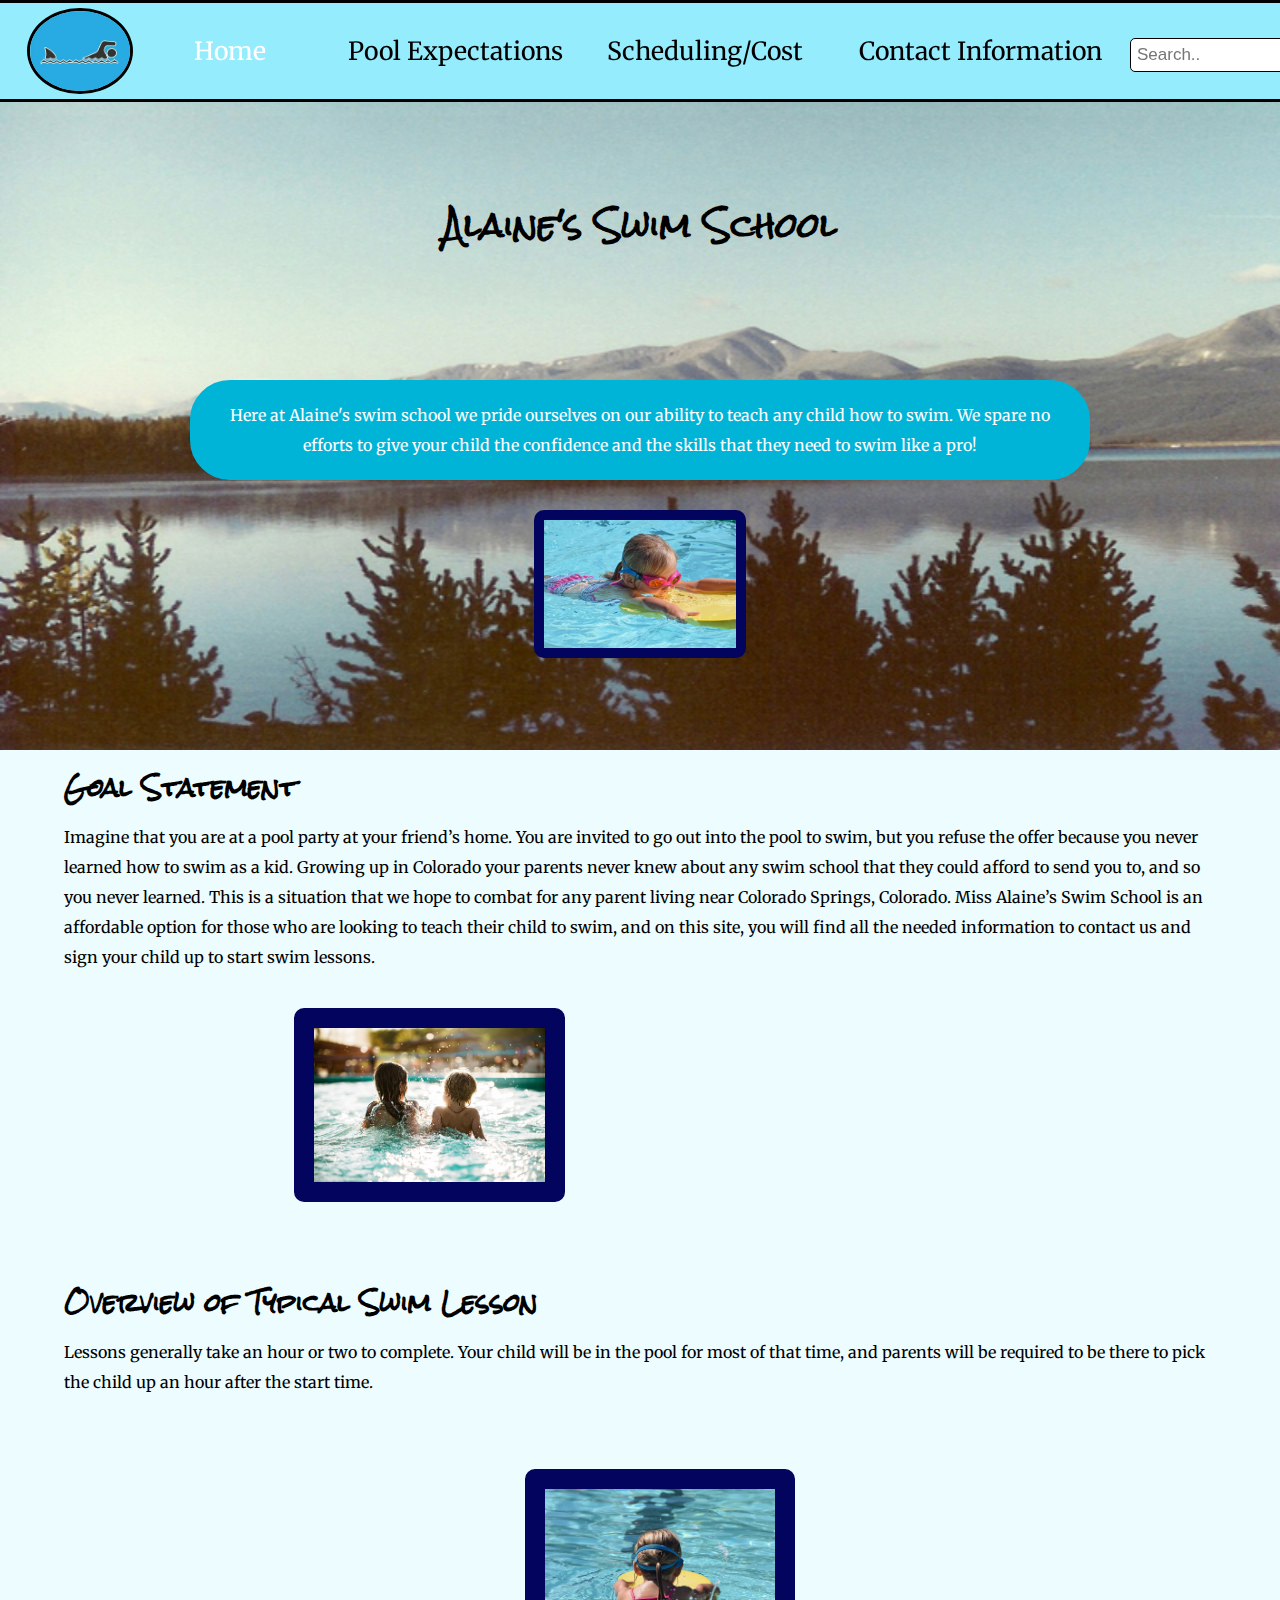
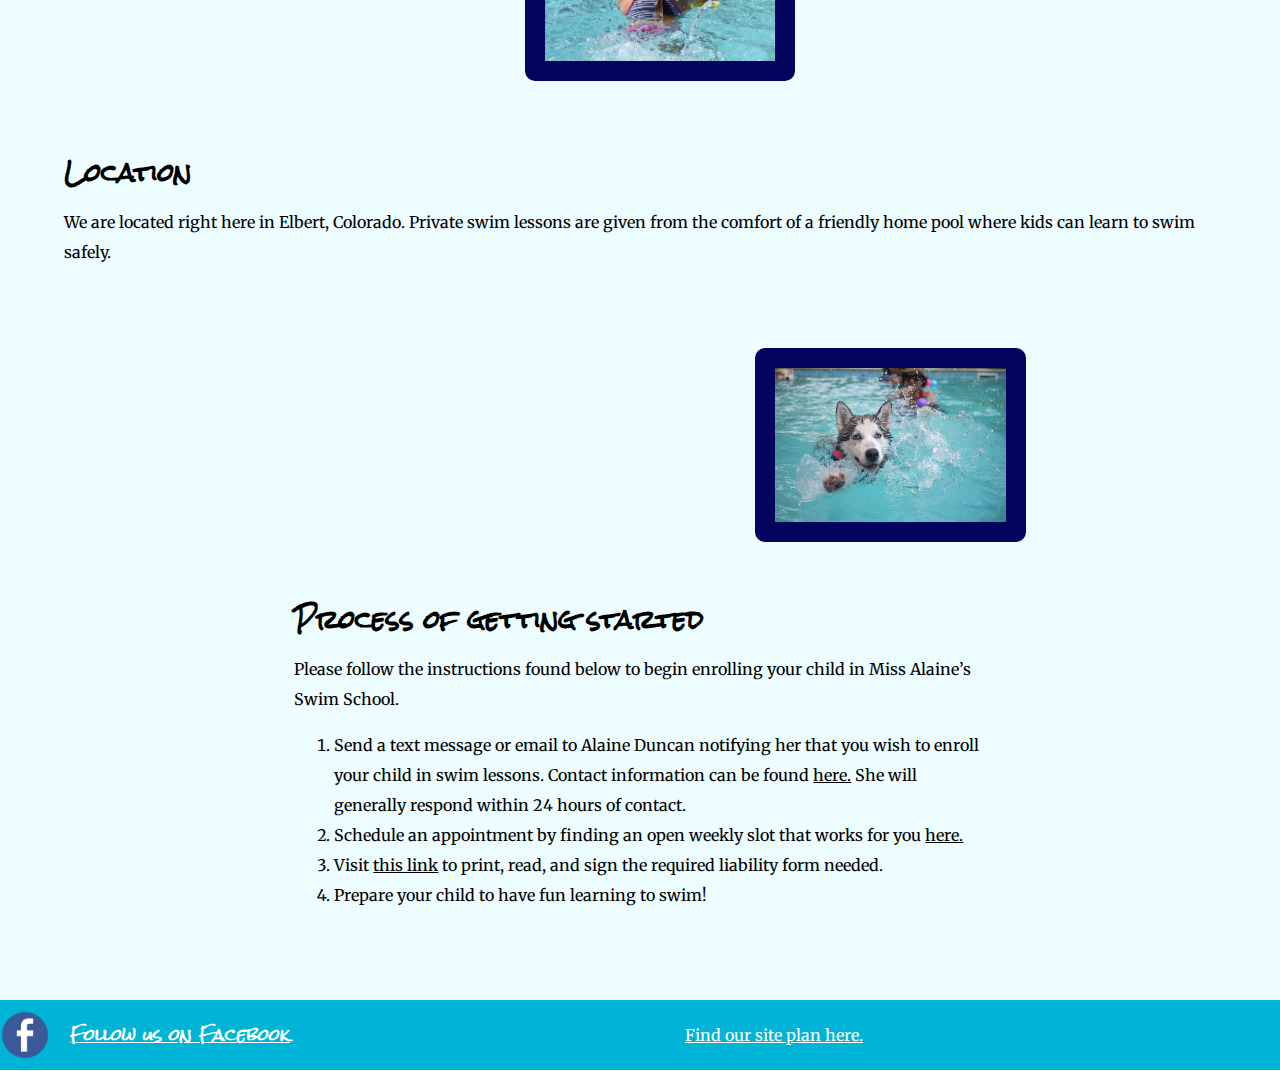
<file: swimming/index.html>
<!DOCTYPE html>
<html lang="en">
<head>
    <meta charset="UTF-8">
    <meta http-equiv="X-UA-Compatible" content="IE=edge">
    <meta name="viewport" content="width=device-width, initial-scale=1.0">
    <title>Alaine's Swim School Home</title>
    <link rel="stylesheet" href="css/styles.css">
</head>
<body>
    <header>
        <div class="navbar">
            <img class="icon" src="images/icon.jpg" alt="icon image">
            <a id="current" id="a1" href="index.html">Home</a>
            <a id="a2" href="expectations.html">Pool Expectations</a>
            <a id="a3" href="schedule.html">Scheduling/Cost</a>
            <a id="a4" href="contact.html">Contact Information</a>
            <input id="a5" type="text" placeholder="Search..">
        </div>
    </header>
    <section class="herobox">
        <img class="heroimg" src="images/homeimg2.jpg" alt="Forest and Lake in Colorado"> 
        <h1 class="hero0">Alaine's Swim School</h1>
        <div class="fadebox">
            <p class="hero01">Here at Alaine's swim school we pride ourselves on our ability to teach any child how to swim. We spare no efforts to give your child the confidence and the skills that they need to swim like a pro!</p>
            <img class="hero02" src="images/homehero1.jpg" alt="girl swimming with kickboard">
        </div>
    </section>
    <main class="homegrid">
        <section class="home1">
            <h2>Goal Statement</h2>
            <p>Imagine that you are at a pool party at your friend’s home. You are invited to go out into the pool to swim, but you refuse the offer because you never learned how to swim as a kid. Growing up in Colorado your parents never knew about any swim school that they could afford to send you to, and so you never learned. This is a situation that we hope to combat for any parent living near Colorado Springs, Colorado. Miss Alaine’s Swim School is an affordable option for those who are looking to teach their child to swim, and on this site, you will find all the needed information to contact us and sign your child up to start swim lessons.</p>
        </section>
        <img class="img1" src="images/homeimg1.jpg" alt="Children in Swimming Pool">
        <section class="home2">
            <h2>Overview of Typical Swim Lesson</h2>
            <p>Lessons generally take an hour or two to complete. Your child will be in the pool for most of that time, and parents will be required to be there to pick the child up an hour after the start time.</p>
        </section>
        <img class="img2" src="images/homeimg3.jpg" alt="Girl swimming with kickboard">
        <section class="home3">
            <h2>Location</h2>
            <p>We are located right here in Elbert, Colorado. Private swim lessons are given from the comfort of a friendly home pool where kids can learn to swim safely.</p>
        </section>
        <img class="img3" src="images/homeimg4.jpg" alt="Dog in Swimming Pool">
        <section class="home4">
            <h2>Process of getting started</h2>
            <p>Please follow the instructions found below to begin enrolling your child in Miss Alaine’s Swim School.</p>
            <ol>
                <li>Send a text message or email to Alaine Duncan notifying her that you wish to enroll your child in swim lessons. Contact information can be found <a target="_blank" href="contact.html">here.</a> She will generally respond within 24 hours of contact.</li>
                <li>Schedule an appointment by finding an open weekly slot that works for you <a target="_blank" href="schedule.html">here.</a></li>
                <li>Visit <a target="_blank" href="https://www.pdffiller.com/jsfiller-desk16/?requestHash=9ddac1512f5e88f7a52ab1e002e352d47addfb49ee0dbfcdaa2942dbb694b9fa&projectId=952482651&loader=tips&replace_gtm=false#c44dbd1230d2d32b9f6c51a882c8a44b">this link</a> to print, read, and sign the required liability form needed.</li>
                <li>Prepare your child to have fun learning to swim!</li>
            </ol>
        </section>
    </main>
    <footer>
        <img class="facebook" src="images/fbicon.png" alt="Facebook Icon">
        <a class="faceicon" href="https://www.facebook.com/alaine.duncan.7 ">
            <h4>Follow us on Facebook</h4>
        </a>
        <a href="swim-site-plan.html">Find our site plan here.</a>
    </footer>
</body>
</html>
</file>
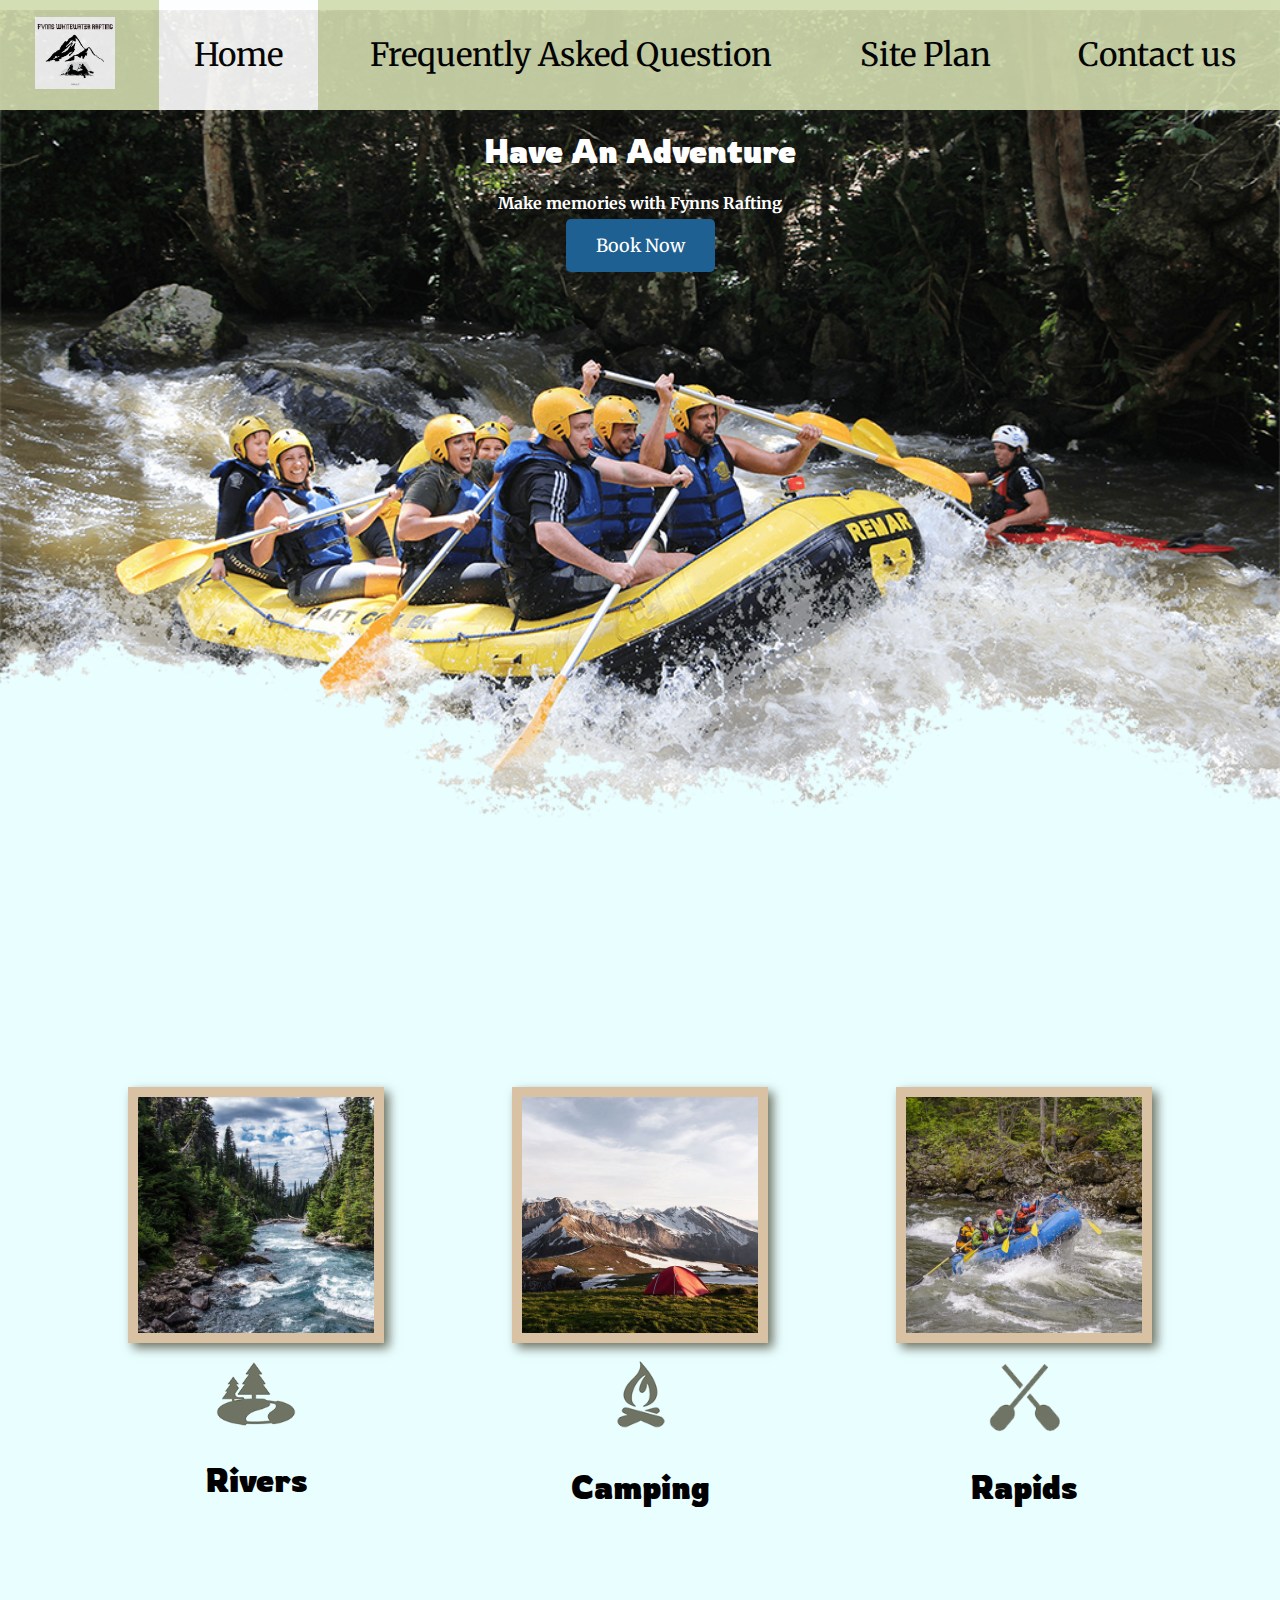
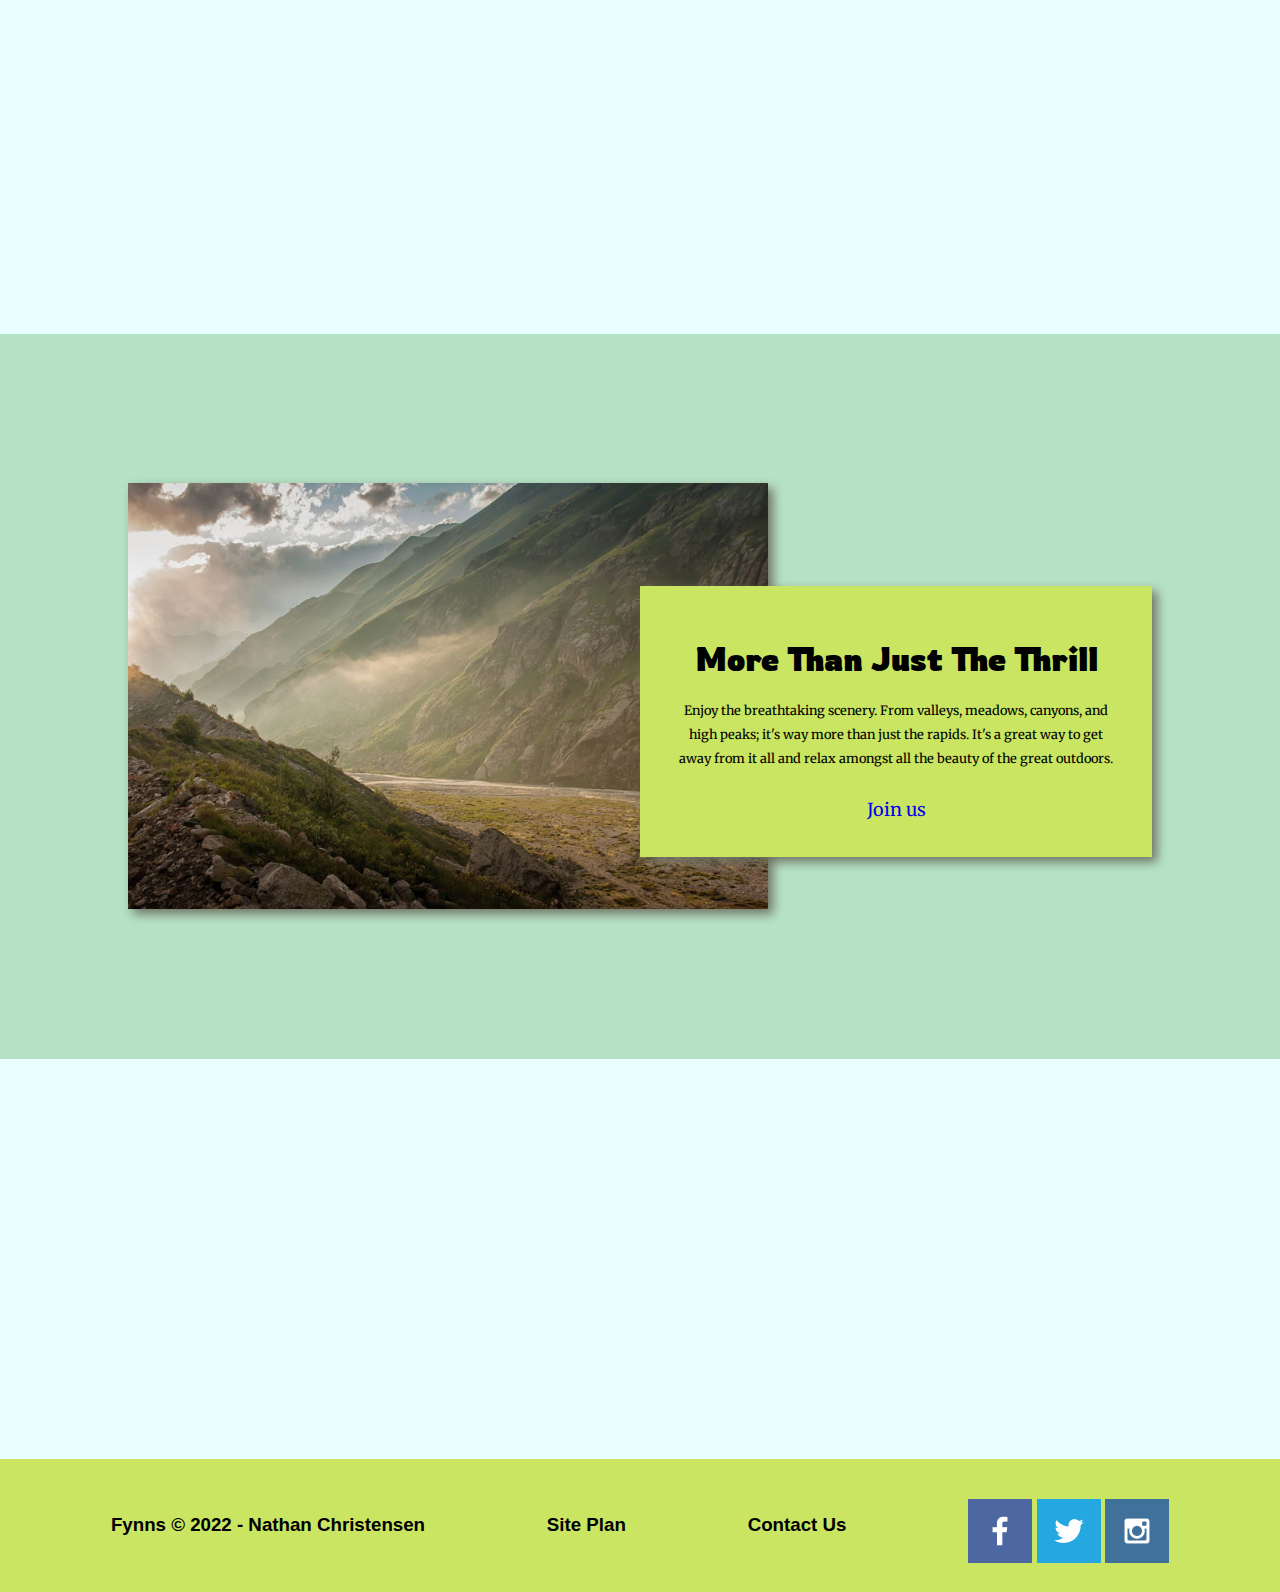
<file: wwr/index.html>
<!DOCTYPE html>
<html lang="en">
<head>
    <meta charset="UTF-8">
    <meta http-equiv="X-UA-Compatible" content="IE=edge">
    <meta name="viewport" content="width=device-width, initial-scale=1.0">
    <link rel="stylesheet" href="styles/styles1.css">
    <title>WhiteWater Rafting Vacations | Fynns Rafting | Home</title>
</head>
<body>
    <div id='content'>  
        <header>
            <a id="logo_link" href="index.html">
                    <img class="logo" src="images/raftingicon.png" alt="Fynns Rafting Icon">
            </a>     
            <nav> 
                <a href="index.html" class="currentpage">Home</a>
                <a href="faq.html">Frequently Asked Question</a>
                <a href="site-plan-rafting.html">Site Plan</a>
                <a href="contactus.html">Contact us</a>
            </nav>
        </header>
        <div id="hero">
            <div id="hero-box">
                <img id="hero-img" src="images/hero.png" alt="People enjoying whitewater rafting">
            </div>
            <section id="hero-msg">
                <h1>Have An Adventure</h1>
                <h4>Make memories with Fynns Rafting</h4>
                <div class="button-box">
                    <a class="book" href="rates.html">Book Now</a>
                </div>
            </section>
        </div>
        <main class="home-grid">
            <section class="rivers-card">
                <img class="card-img" src="images/rivers.jpg" alt="Tent in mountains">
                <img class="icon" src="images/river_icon.png" alt="River Icon">
                <h2>Rivers</h2>
            </section>
            <section class="camping-card">
                <img class="card-img" src="images/camping.jpg" alt="Tent in mountains">
                <img class="icon" src="images/fire_icon.png" alt="River Icon">
                <h2>Camping</h2>
            </section>
            <section class="rapids-card">
                <img class="card-img" src="images/rapids.jpg" alt="Tent in mountains">
                <img class="icon" src="images/oars.png" alt="River Icon">
                <h2>Rapids</h2>
            </section>
            <div id="background"></div>
            <img class="mountains" src="images/mountains.jpg" alt="Misty mountains">
            <section class="msg">
                <h2>More Than Just The Thrill</h2>
                <p>Enjoy the breathtaking scenery. From valleys, meadows, canyons, and high peaks; it's way more than just the rapids. It's a great way to get away from it all and relax amongst all the beauty of the great outdoors.</p>
                <a class="join" href="rivers.html">Join us</a>
            </section>
        </main>
        <footer>
            <h3>Fynns &copy; 2022 - Nathan Christensen</h3>
            <h3><a href="site-plan-rafting.html">Site Plan</a></h3>
            <h3><a href="contactus.html">Contact Us</a></h3>
            <div class="social-image">
                <a href="https://facebook.com" target="_blank">
                    <img src="images/facebook.png" alt="Facebook icon">
                </a>
                <a href="https://twitter.com" target="_blank">
                <img src="images/twitter.png" alt="Twitter icon">
                </a>
                <a href="https://instagram.com" target="_blank">
                <img src="images/instagram.png" alt="Instagram icon">
                </a>
            </div>
        </footer>
    </div>  
</body>
</html>
</file>
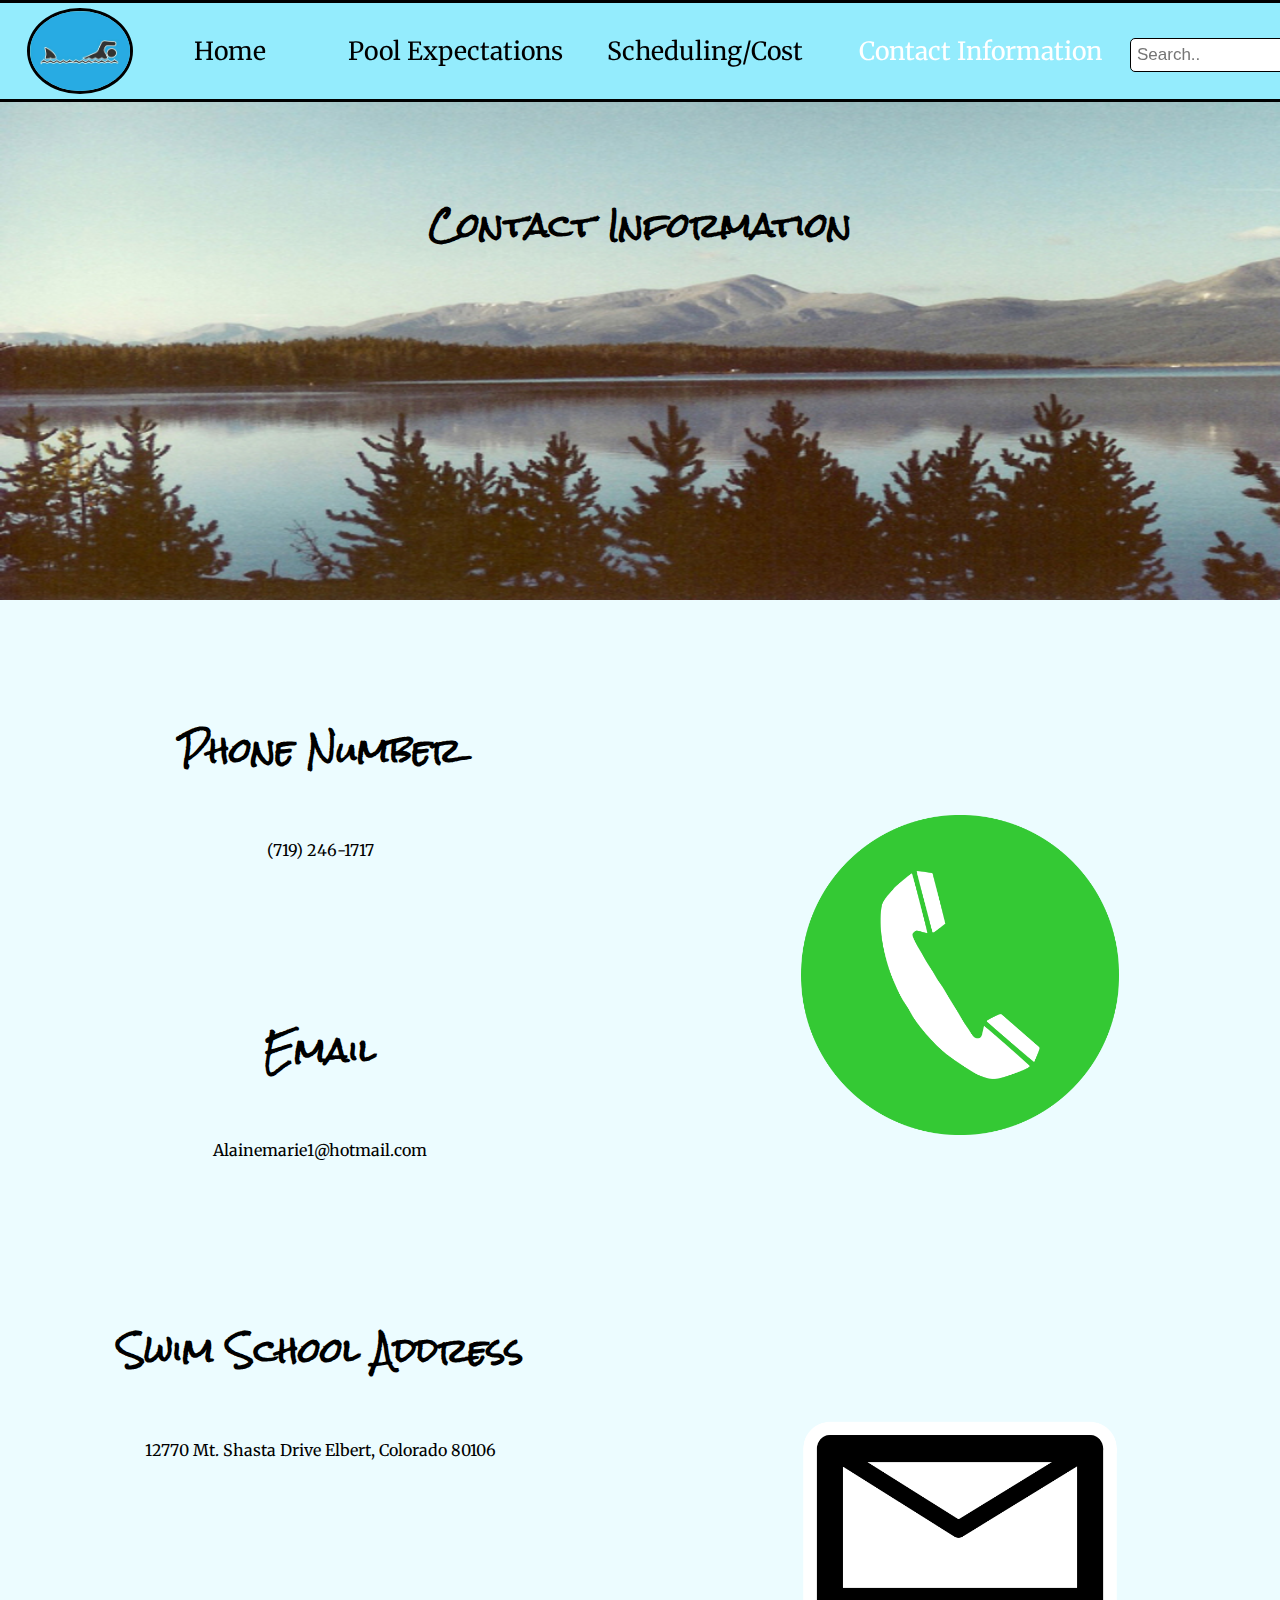
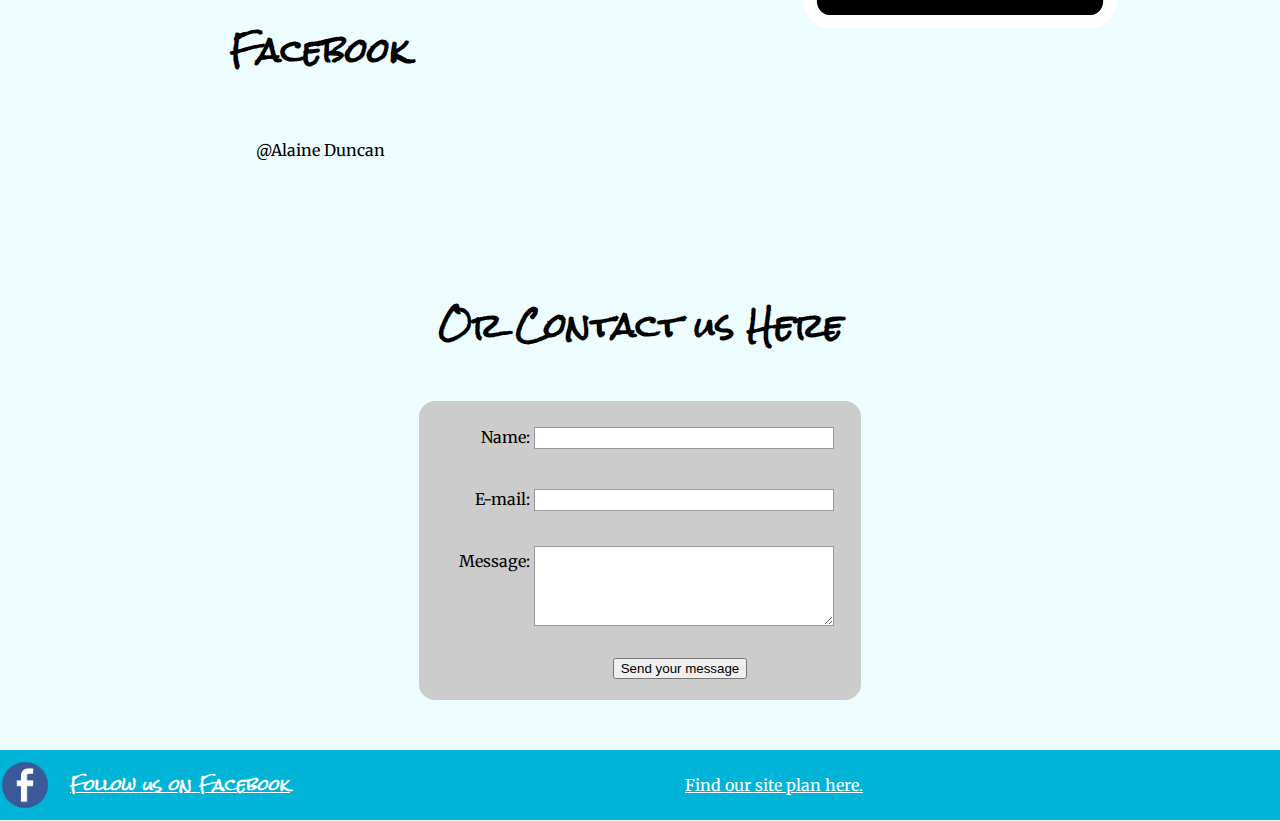
<file: swimming/contact.html>
<!DOCTYPE html>
<html lang="en">
<head>
    <meta charset="UTF-8">
    <meta http-equiv="X-UA-Compatible" content="IE=edge">
    <meta name="viewport" content="width=device-width, initial-scale=1.0">
    <title>Contact Info</title>
    <link rel="stylesheet" href="css/styles.css">
</head>
<body>
    <header>
        <div class="navbar">
            <img class="icon" src="images/icon.jpg" alt="icon image">
            <a id="a1" href="index.html">Home</a>
            <a id="a2" href="expectations.html">Pool Expectations</a>
            <a id="a3" href="schedule.html">Scheduling/Cost</a>
            <a id="current" id="a4" href="contact.html">Contact Information</a>
            <input id="a5" type="text" placeholder="Search..">
        </div>
    </header>
    <section class="herobox2">
        <img class="heroimg" src="images/homeimg2.jpg" alt="Forest and Lake in Colorado"> 
        <h1 class="hero2">Contact Information</h1>
    </section>
    <main class="homegrid4">
        <h1 class="c20">Phone Number</h1>
        <p class="c21">(719) 246-1717</p>
        <h1 class="c22">Email</h1>
        <p class="c23">Alainemarie1@hotmail.com</p>
        <img class="c24" src="images/contact1.png" alt="phone icon">
        <h1 class="c25">Swim School Address</h1>
        <p class="c26">12770 Mt. Shasta Drive Elbert, Colorado 80106</p>
        <h1 class="c27">Facebook</h1>
        <p class="c28"><a target="_blank" href="https://www.facebook.com/alaine.duncan.7">@Alaine Duncan</a></p>
        <img class="c29" src="images/contact2.png" alt="email icon">

        <div id="feedback"></div>
        <h1 class="c30">Or Contact us Here</h1>
        <form action="/my-handling-form-page" method="post">
            <ul>
                <li>
                <label for="name">Name:</label>
                <input type="text" id="name" name="user_name">
                </li>
                <li>
                <label for="mail">E-mail:</label>
                <input type="email" id="mail" name="user_email">
                </li>
                <li>
                <label for="msg">Message:</label>
                <textarea id="msg" name="user_message"></textarea>
                </li>
                <li class="button">
                    <button type="submit">Send your message</button>
                </li>
            </ul>
        </form>
    </main>
    <footer>
        <img class="facebook" src="images/fbicon.png" alt="Facebook Icon">
        <a class="faceicon" href="https://www.facebook.com/alaine.duncan.7 ">
            <h4>Follow us on Facebook</h4>
        </a>
        <a href="swim-site-plan.html">Find our site plan here.</a>
    </footer>
    <script>
        // get the feedback div element so we can do something with it.
        const feedbackElement = document.getElementById('feedback');
        // get the form so we can read what was entered in it.
        const formElement = document.forms[0];
        // add a 'listener' to wait for a submission of our form. When that happens run the code below.
        formElement.addEventListener('submit', function(e) {
            // stop the form from doing the default action.
            e.preventDefault();
            // set the contents of our feedback element to a message letting the user know the form was submitted successfully. Notice that we pull the name that was entered in the form to personalize the message!
            feedbackElement.innerHTML = 'Hello '+ formElement.user_name.value +'! Thank you for your message. We will get back with you as soon as possible!';
            // make the feedback element visible.
            feedbackElement.style.display = "block";
            // add a class to move everything down so our message doesn't cover it.
            document.body.classList.toggle('moveDown');
        });
    </script>  
</body>
</html>
</file>
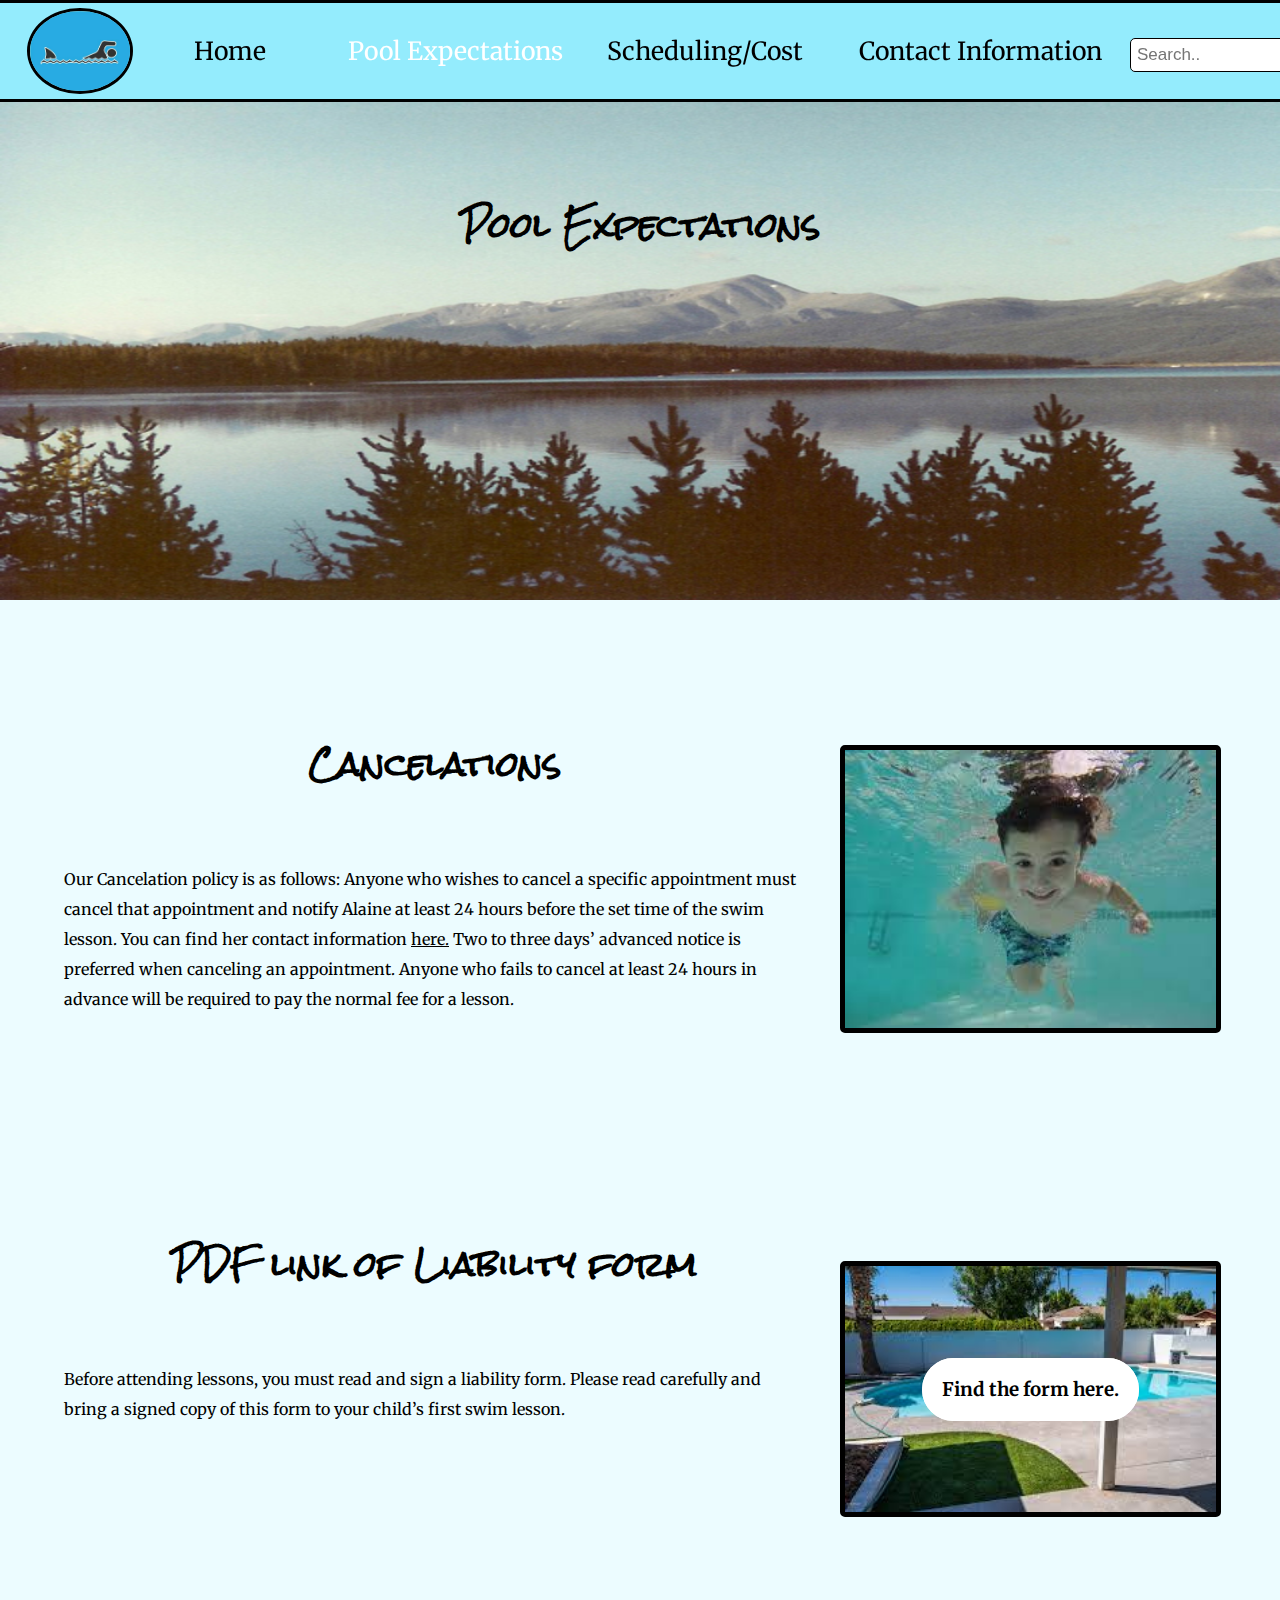
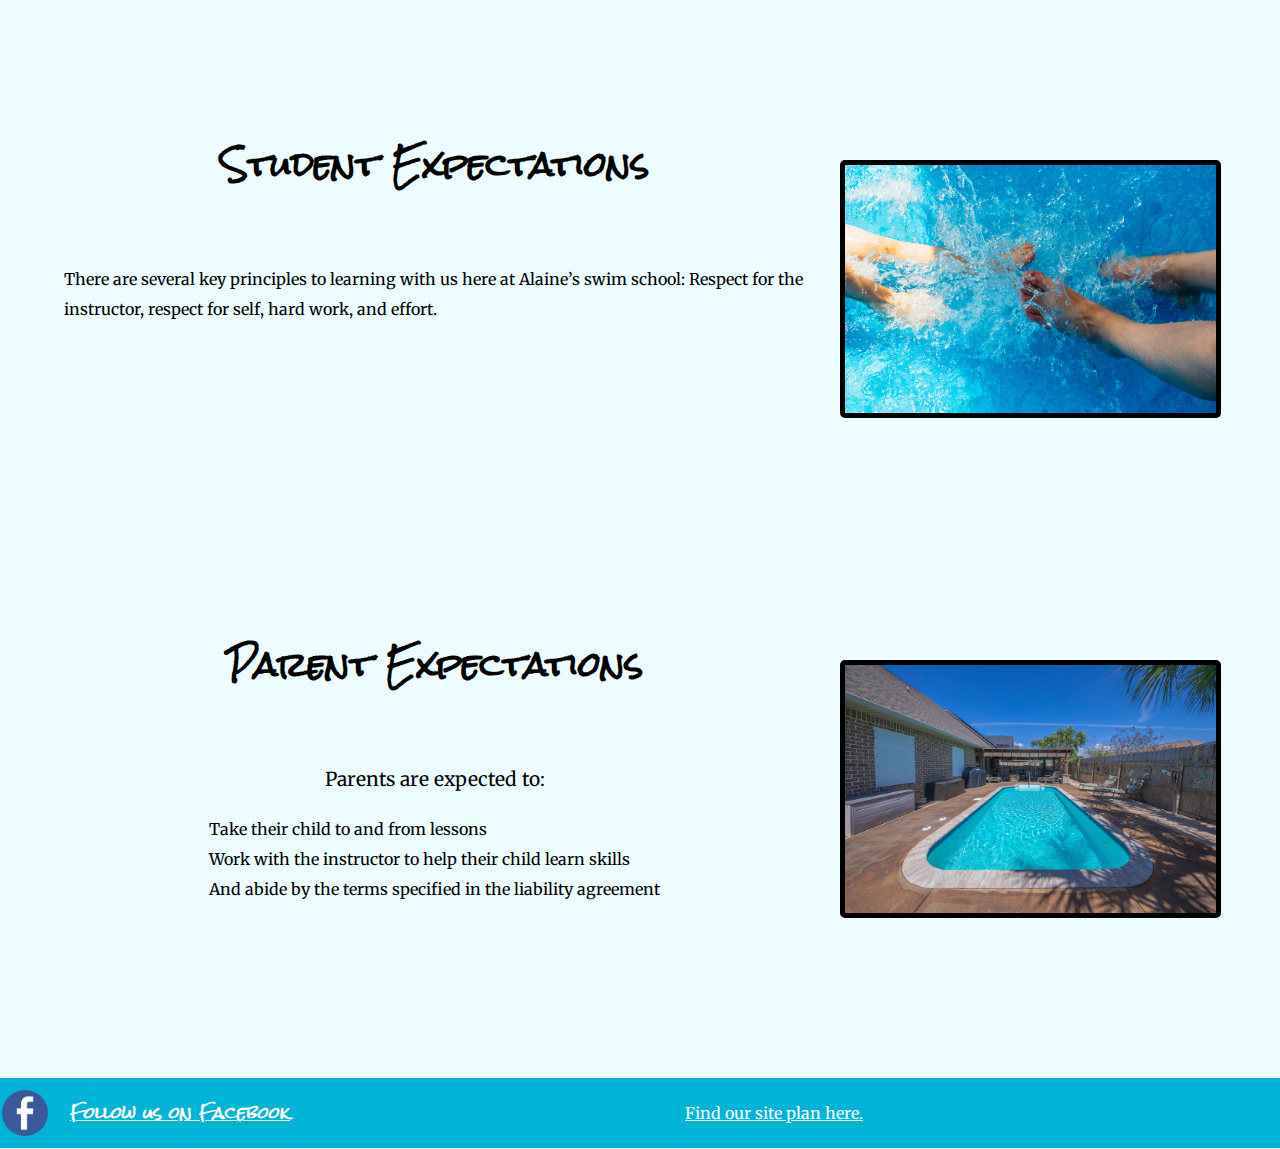
<file: swimming/expectations.html>
<!DOCTYPE html>
<html lang="en">
<head>
    <meta charset="UTF-8">
    <meta http-equiv="X-UA-Compatible" content="IE=edge">
    <meta name="viewport" content="width=device-width, initial-scale=1.0">
    <title>Pool Expectations</title>
    <link rel="stylesheet" href="css/styles.css">
</head>
<body>
    <header>
        <div class="navbar">
            <img class="icon" src="images/icon.jpg" alt="icon image">
            <a id="a1" href="index.html">Home</a>
            <a id="current" id="a2" href="expectations.html">Pool Expectations</a>
            <a id="a3" href="schedule.html">Scheduling/Cost</a>
            <a id="a4" href="contact.html">Contact Information</a>
            <input id="a5" type="text" placeholder="Search..">
        </div>
    </header>
    <section class="herobox2">
        <img class="heroimg" src="images/homeimg2.jpg" alt="Forest and Lake in Colorado"> 
        <h1 class="hero2">Pool Expectations</h1>
    </section>
    <main class="homegrid2">
        <h1 class="e1">Cancelations</h1>
        <p class="e2">Our Cancelation policy is as follows: Anyone who wishes to cancel a specific appointment must cancel that appointment and notify Alaine at least 24 hours before the set time of the swim lesson. You can find her contact information <a target="_blank" href="contact.html">here.</a> Two to three days’ advanced notice is preferred when canceling an appointment. Anyone who fails to cancel at least 24 hours in advance will be required to pay the normal fee for a lesson.</p>
        <img class="e3" src="images/expectationsimg1.jfif" alt="Child Swimming Underwater">

        <h1 class="e4">PDF link of Liability form</h1>
        <p class="e5">Before attending lessons, you must read and sign a liability form. Please read carefully and bring a signed copy of this form to your child’s first swim lesson.</p>
        <h3 class="e55"><a target="_blank" href="https://www.pdffiller.com/jsfiller-desk16/?requestHash=9ddac1512f5e88f7a52ab1e002e352d47addfb49ee0dbfcdaa2942dbb694b9fa&projectId=952482651&loader=tips&replace_gtm=false#c44dbd1230d2d32b9f6c51a882c8a44b">Find the form here.</a></h3>
        <img class="e6" src="images/expectationsimg2.jfif" alt="Backyard Pool">

        <h1 class="e7">Student Expectations</h1>
        <p class="e8">There are several key principles to learning with us here at Alaine’s swim school: Respect for the instructor, respect for self, hard work, and effort.</p>
        <img class="e9" src="images/expectationsimg3.jpg" alt="Feet in Pool">

        <h1 class="e10">Parent Expectations</h1>
        <p class="e11">Parents are expected to:</p> 
        <ul class="e115">
        <li>Take their child to and from lessons</li>
        <li>Work with the instructor to help their child learn skills</li>
        <li>And abide by the terms specified in the liability agreement</li>
        </ul>
        <img class="e12" src="images/expectationsimg4.jpg" alt="Home Pool">
    </main>
    <footer>
        <img class="facebook" src="images/fbicon.png" alt="Facebook Icon">
        <a class="faceicon" href="https://www.facebook.com/alaine.duncan.7 ">
            <h4>Follow us on Facebook</h4>
        </a>
        <a href="swim-site-plan.html">Find our site plan here.</a>
    </footer>
</body>
</html>
</file>
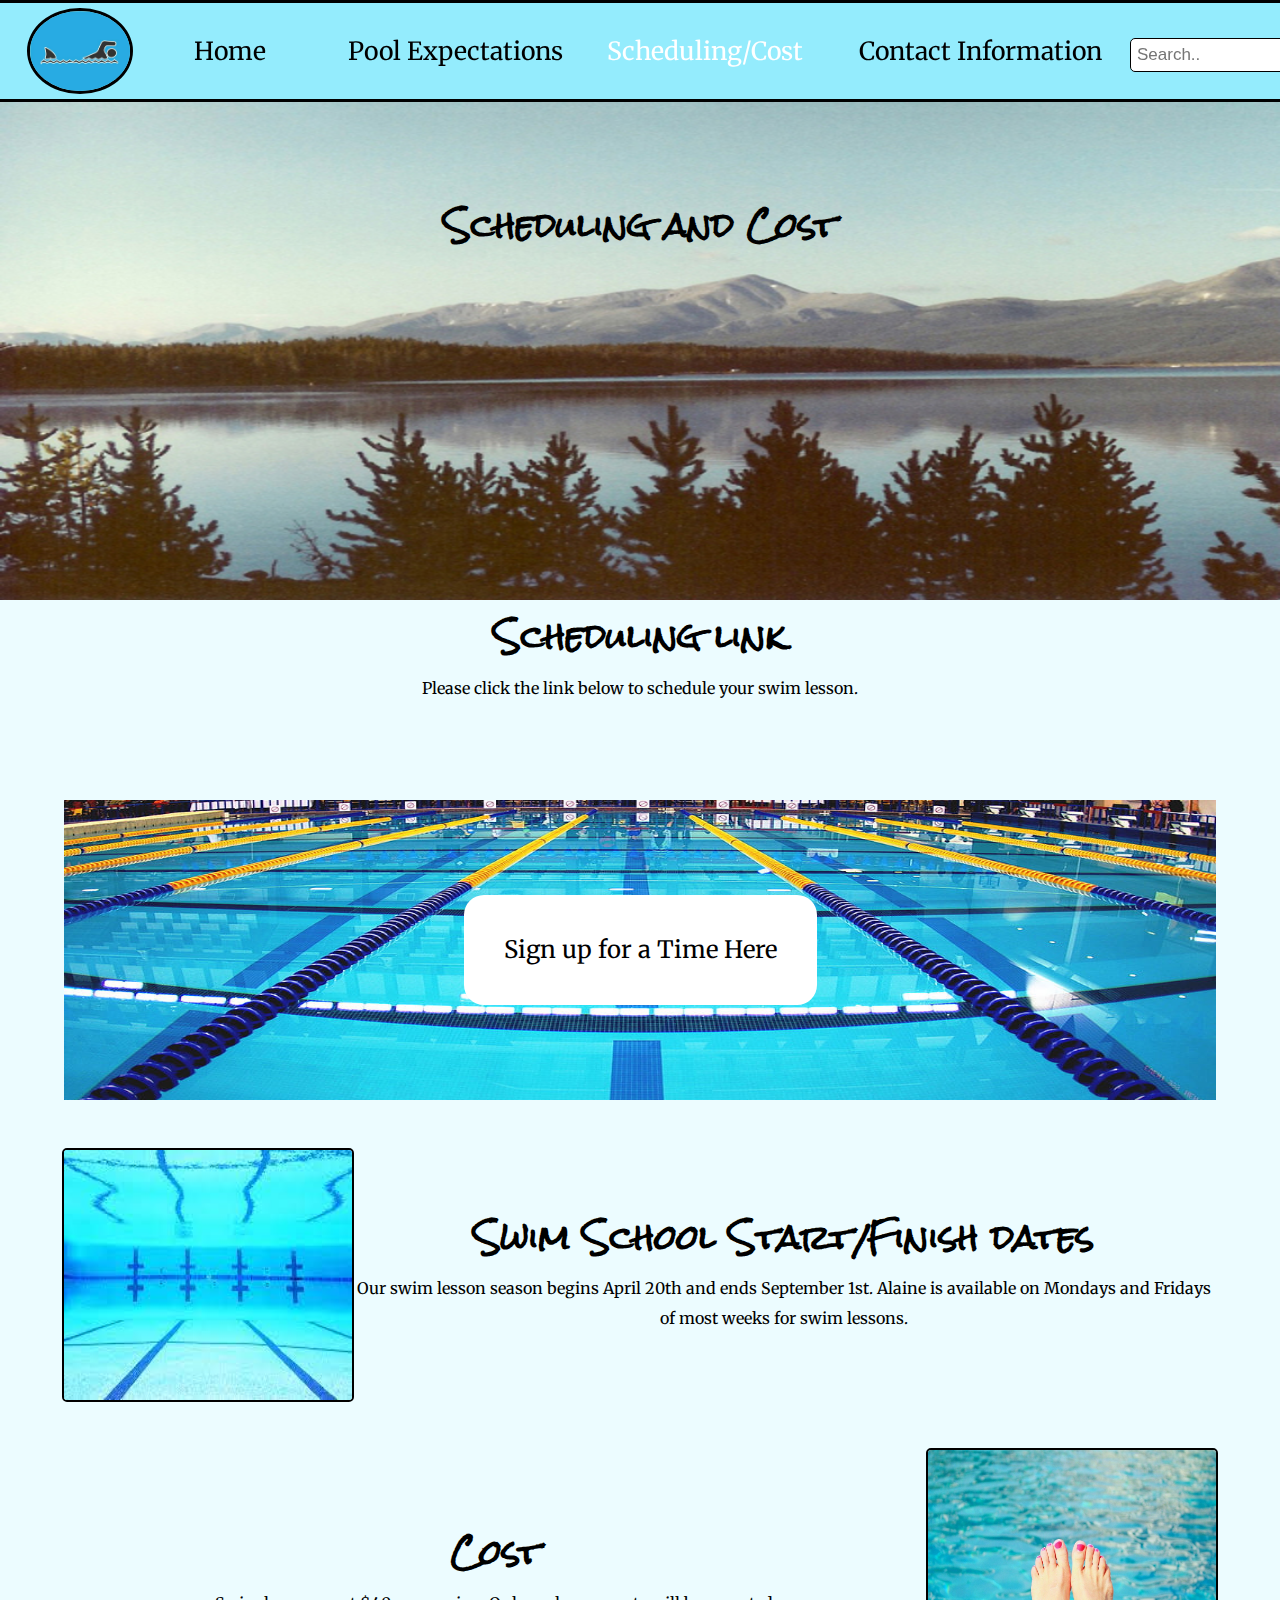
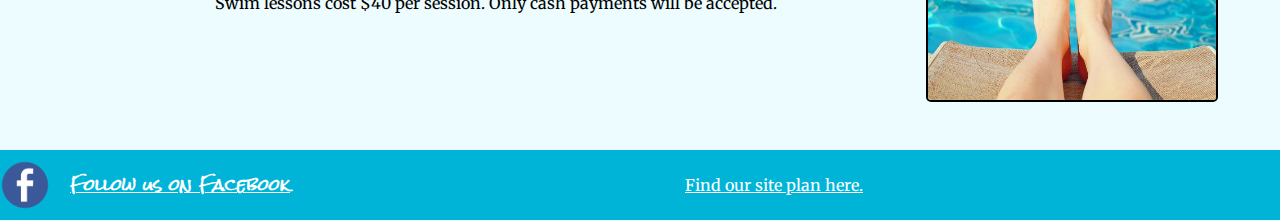
<file: swimming/schedule.html>
<!DOCTYPE html>
<html lang="en">
<head>
    <meta charset="UTF-8">
    <meta http-equiv="X-UA-Compatible" content="IE=edge">
    <meta name="viewport" content="width=device-width, initial-scale=1.0">
    <title>Scheduling</title>
    <link rel="stylesheet" href="css/styles.css">
</head>
<body>
    <header>
        <div class="navbar">
            <img class="icon" src="images/icon.jpg" alt="icon image">
            <a id="a1" href="index.html">Home</a>
            <a id="a2" href="expectations.html">Pool Expectations</a>
            <a  id="current" id="a3" href="schedule.html">Scheduling/Cost</a>
            <a id="a4" href="contact.html">Contact Information</a>
            <input id="a5" type="text" placeholder="Search..">
        </div>
    </header>
    <section class="herobox2">
        <img class="heroimg" src="images/homeimg2.jpg" alt="Forest and Lake in Colorado"> 
        <h1 class="hero2">Scheduling and Cost</h1>
    </section>
    <main class="homegrid3">
        <section class="schedule">
            <h1>Scheduling link</h1>
            <p>Please click the link below to schedule your swim lesson.</p>
        </section>
        <img class="s13" src="images/cost3.jpg" alt="Olympic Swiming Pool">
        <a class="s135" href="https://calendly.com/nathantchristensen" target="_blank">Sign up for a Time Here</a>
        <img class="s14" src="images/cost2.jfif" alt="Pool image">
        <section class="s15">
            <h1>Swim School Start/Finish dates</h1>
            <p>Our swim lesson season begins April 20th and ends September 1st. Alaine is available on Mondays and Fridays of most weeks for swim lessons.</p>
        </section>
        <img class="s17" src="images/cost1.jpg" alt="Relaxing near the pool">
        <section class="s18">
            <h1>Cost</h1>
            <p>Swim lessons cost $40 per session. Only cash payments will be accepted.</p>
        </section>
    </main>
    <footer>
        <img class="facebook" src="images/fbicon.png" alt="Facebook Icon">
        <a class="faceicon" href="https://www.facebook.com/alaine.duncan.7 ">
            <h4>Follow us on Facebook</h4>
        </a>
        <a href="swim-site-plan.html">Find our site plan here.</a>
    </footer>
</body>
</html>
</file>
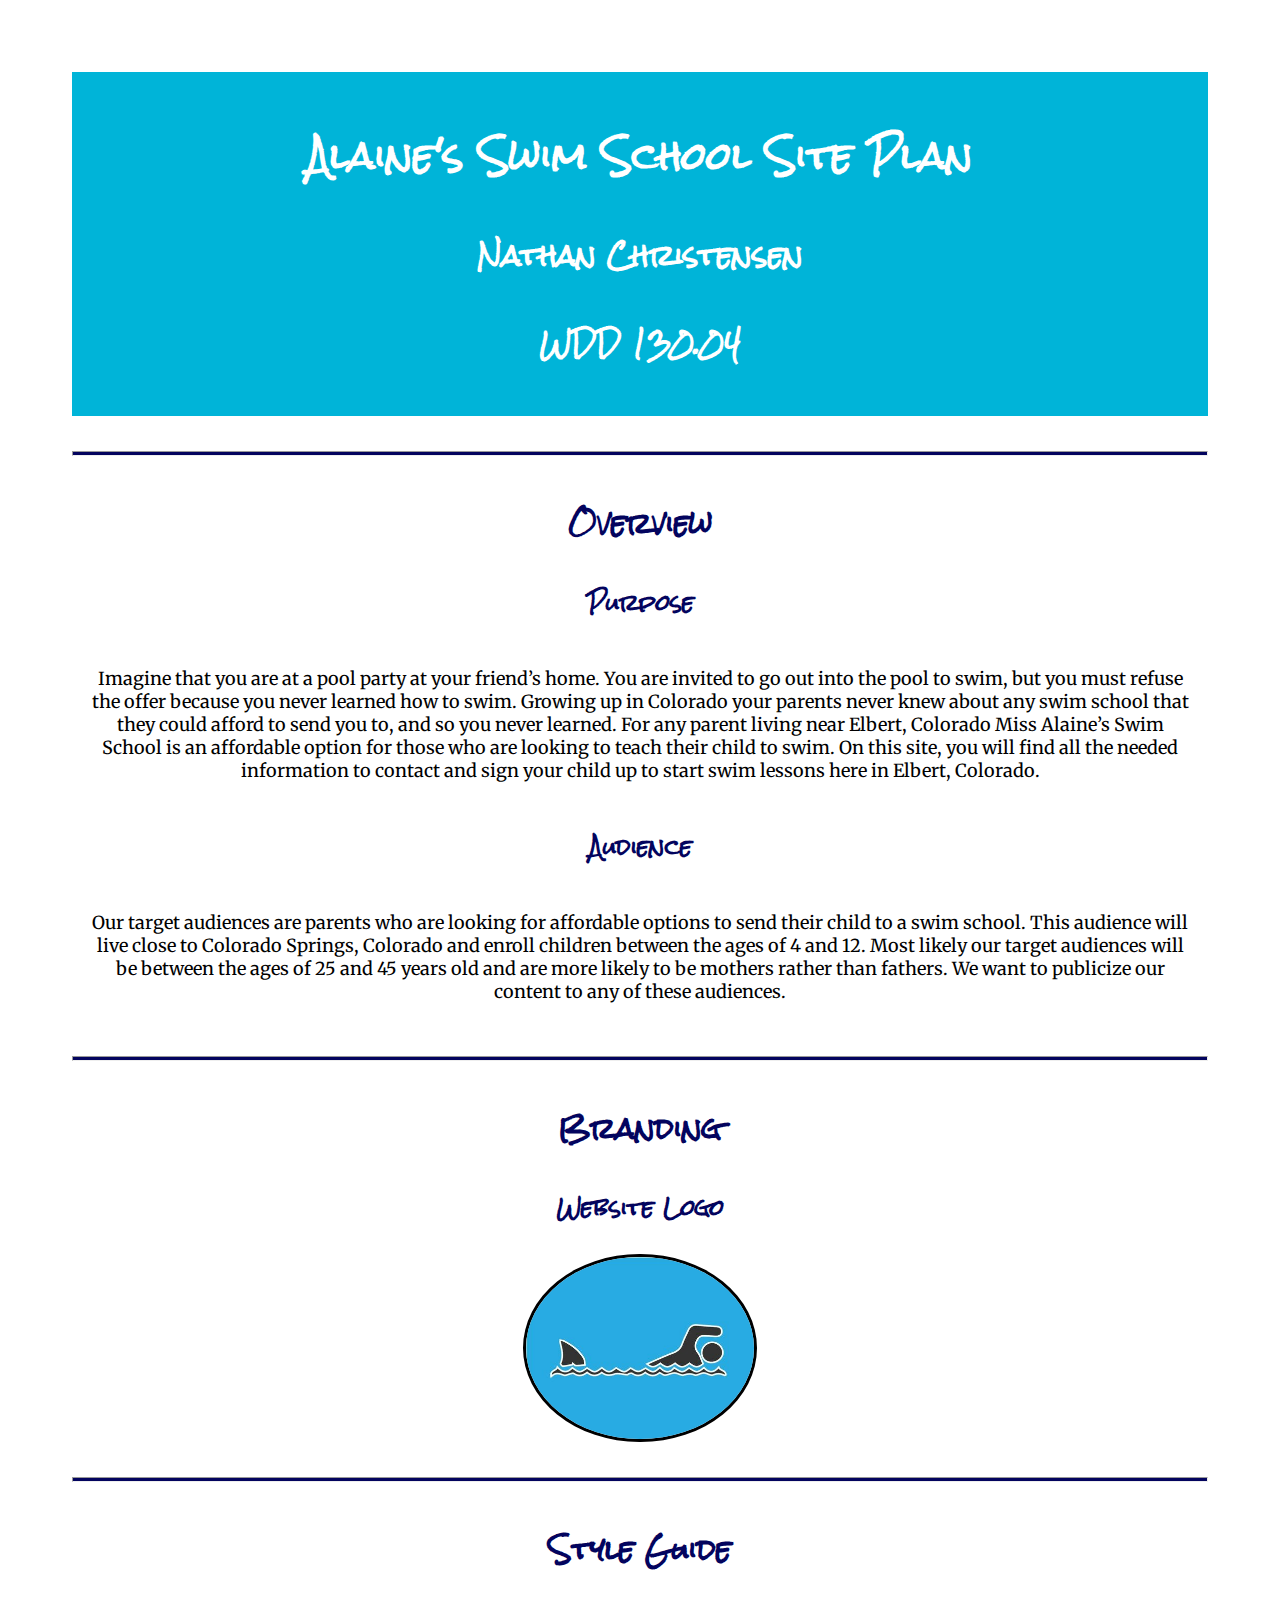
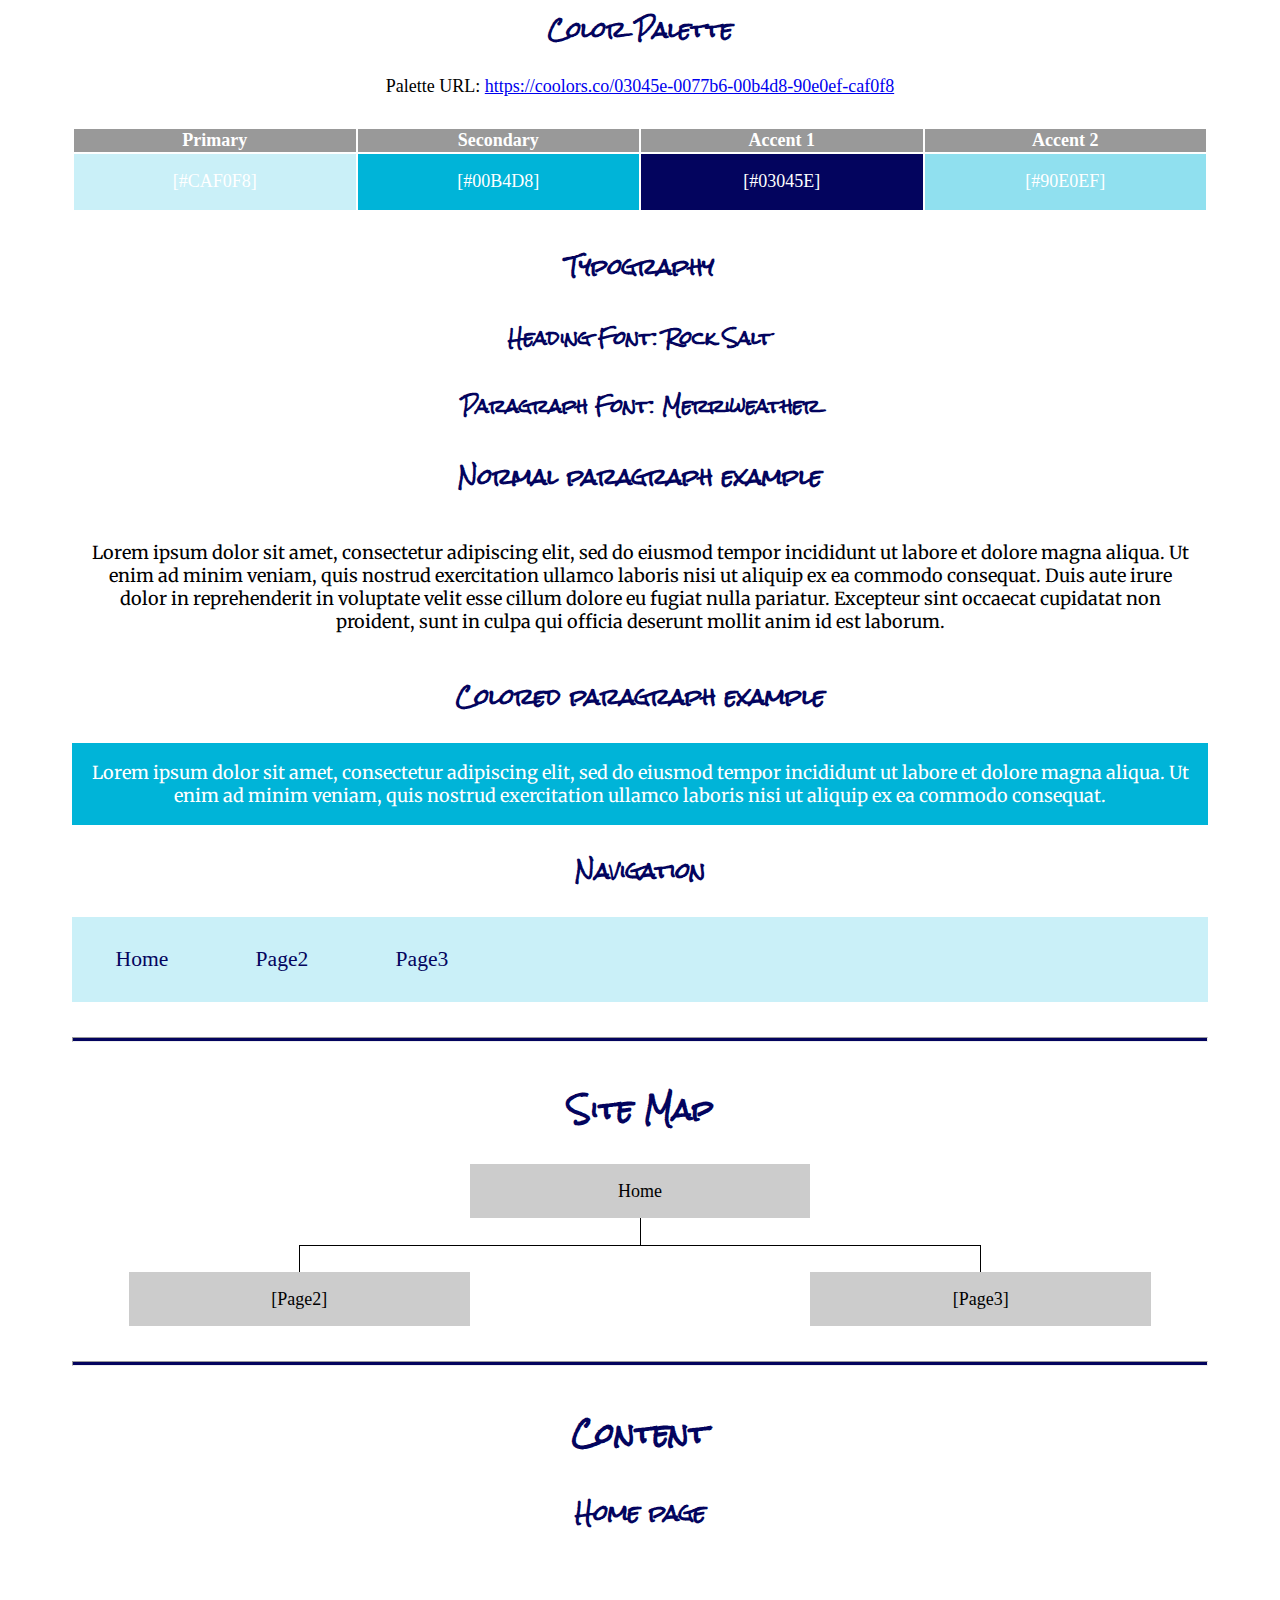
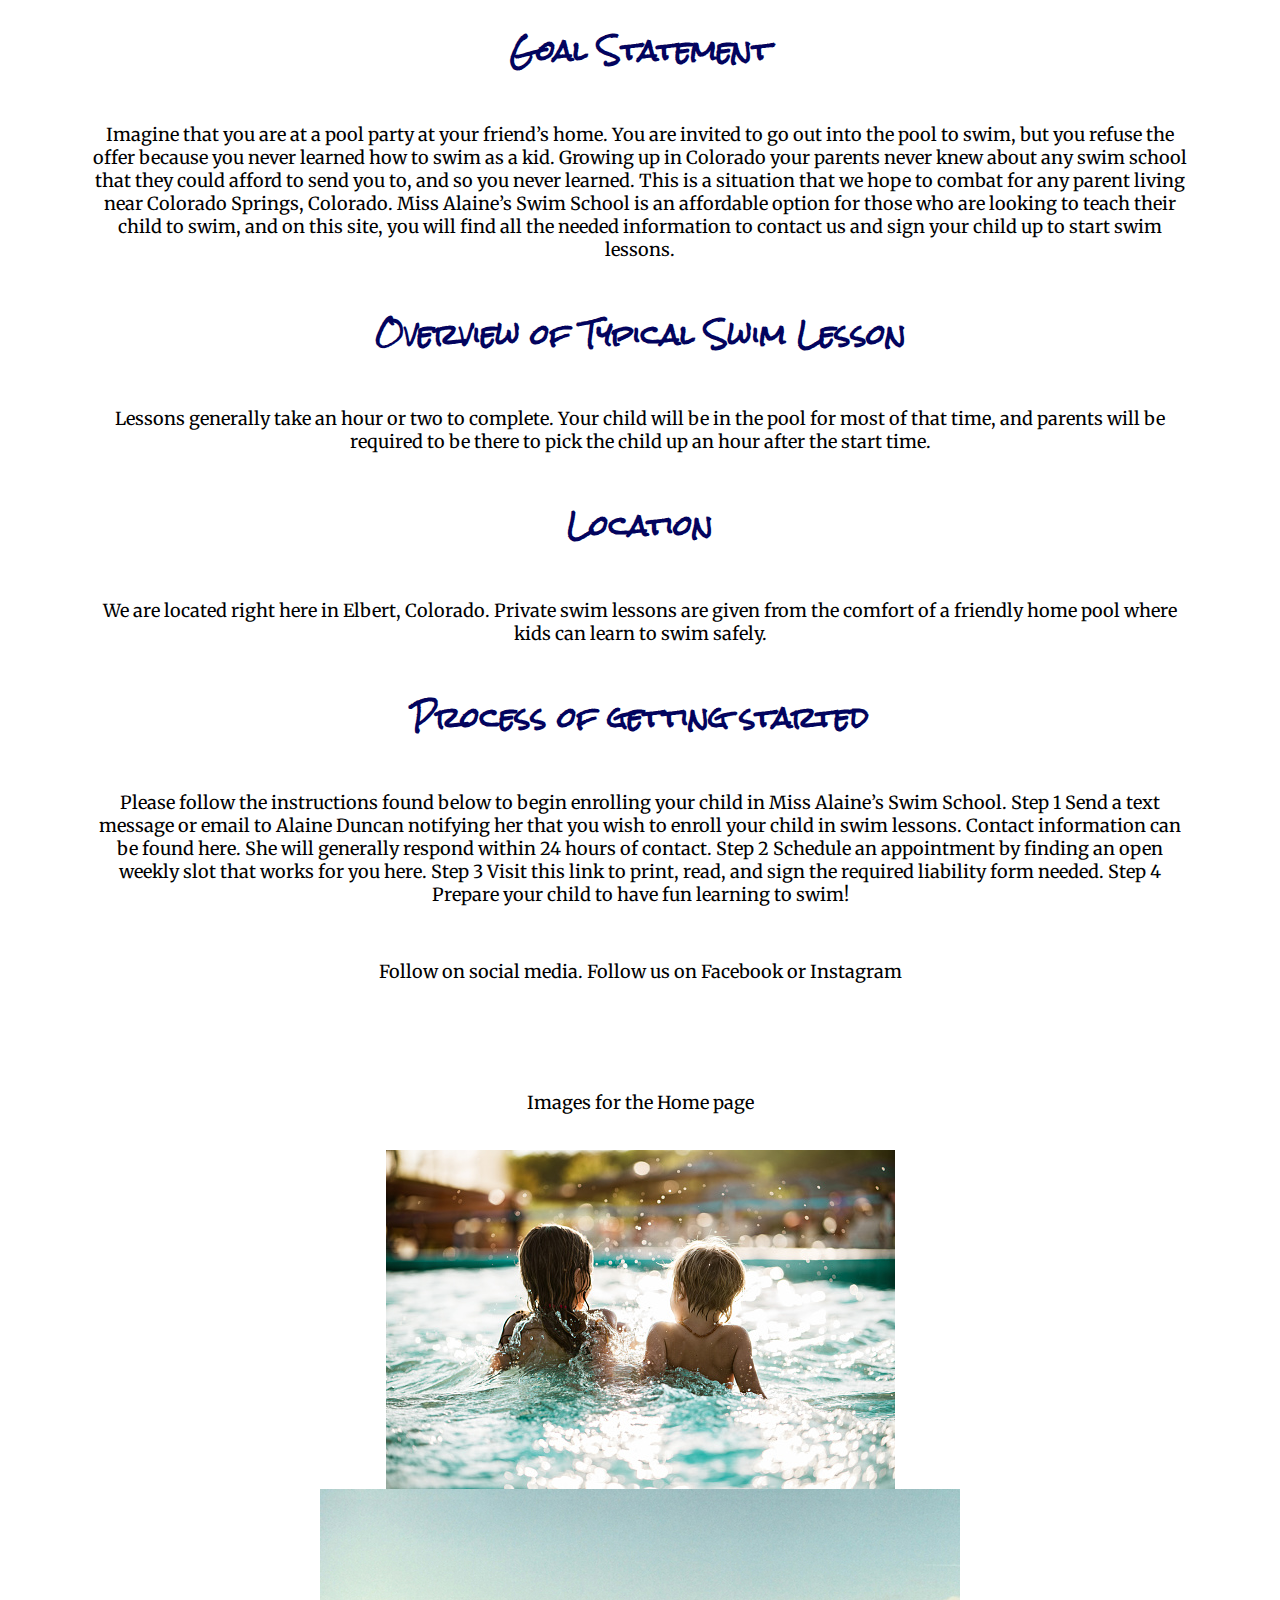
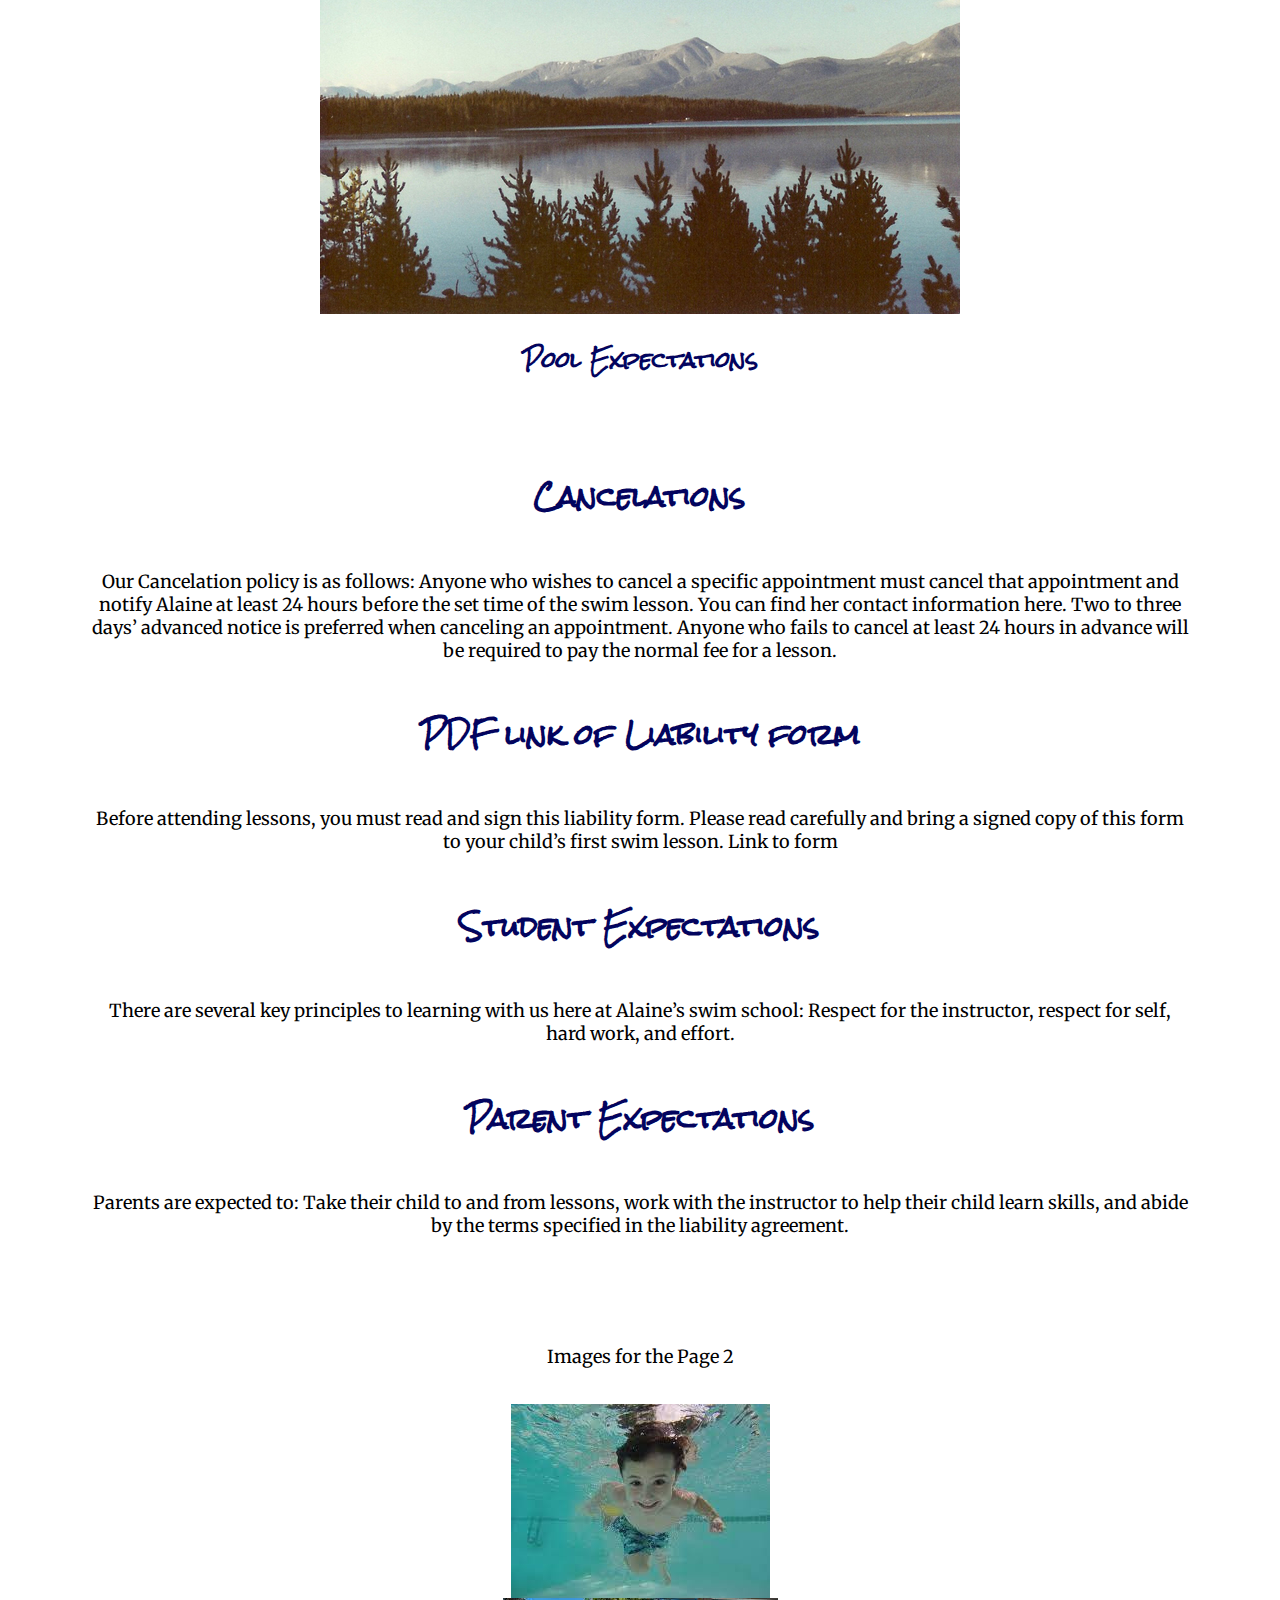
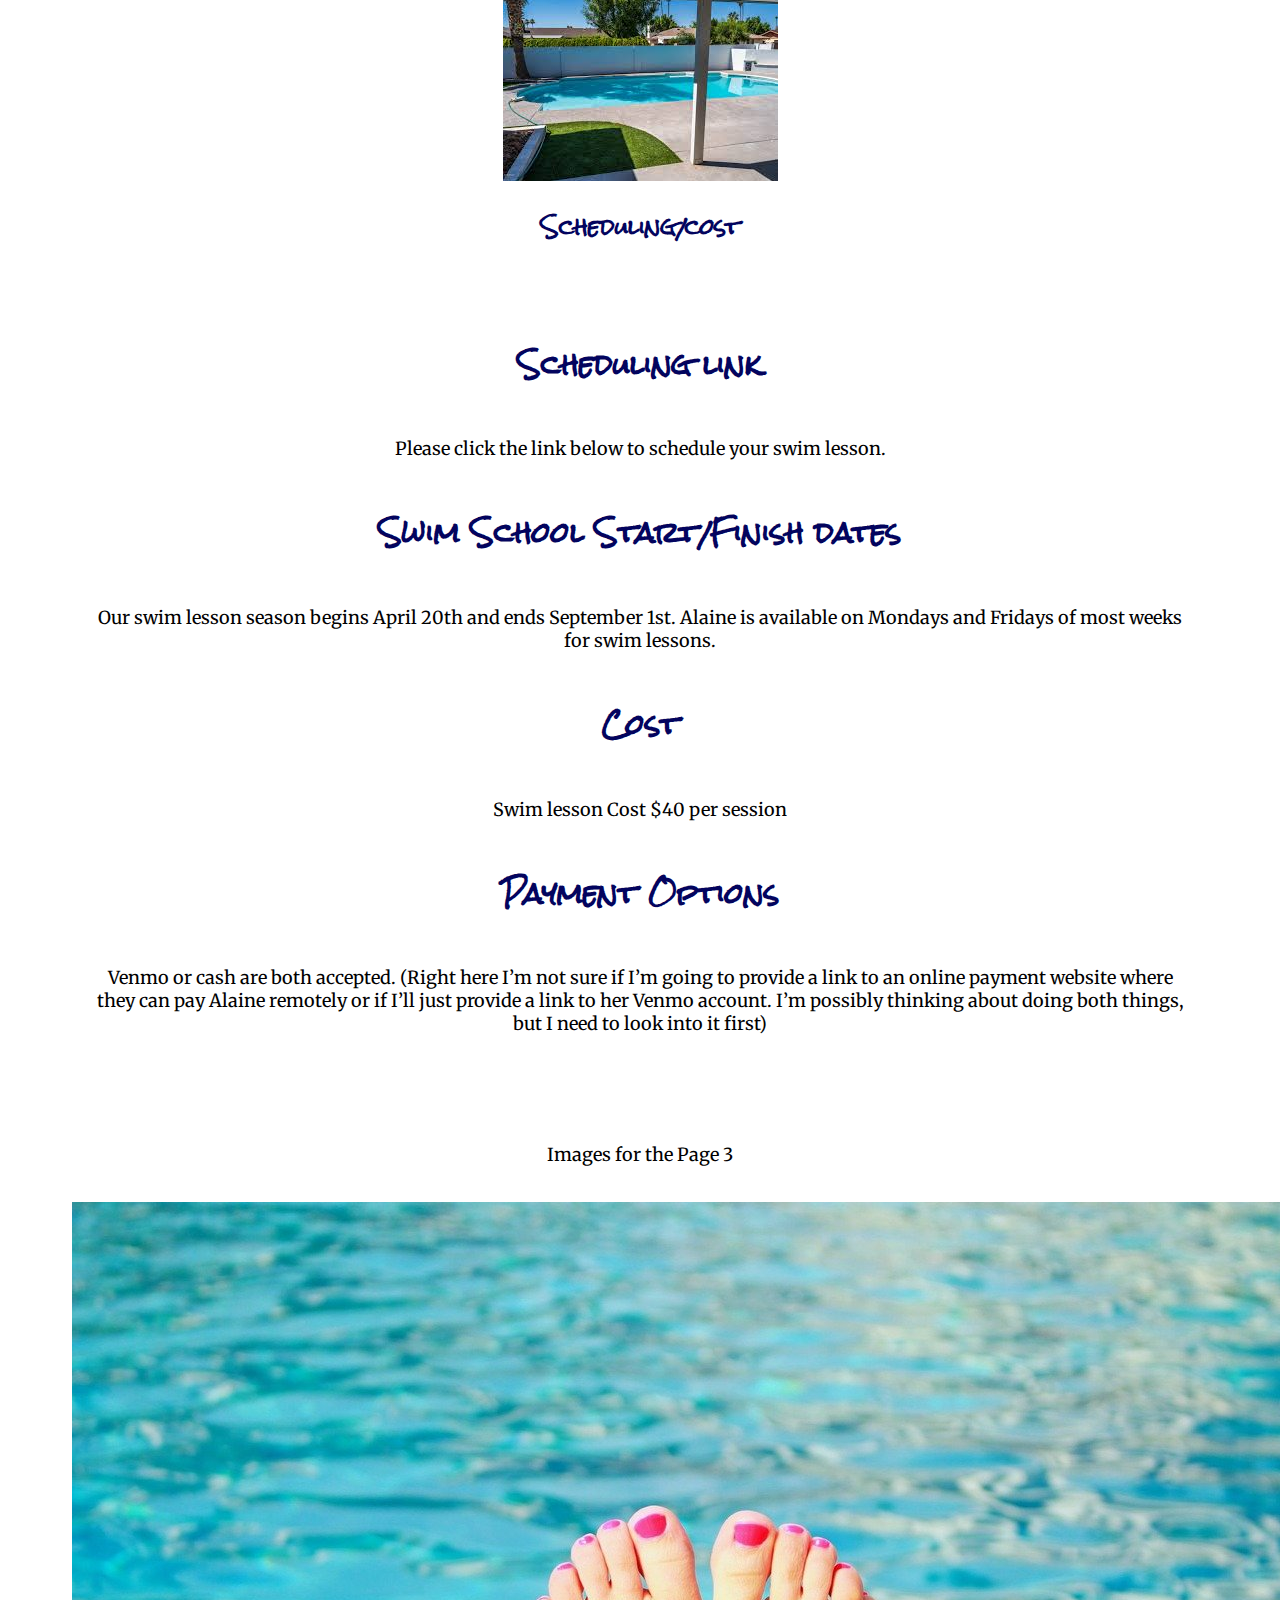
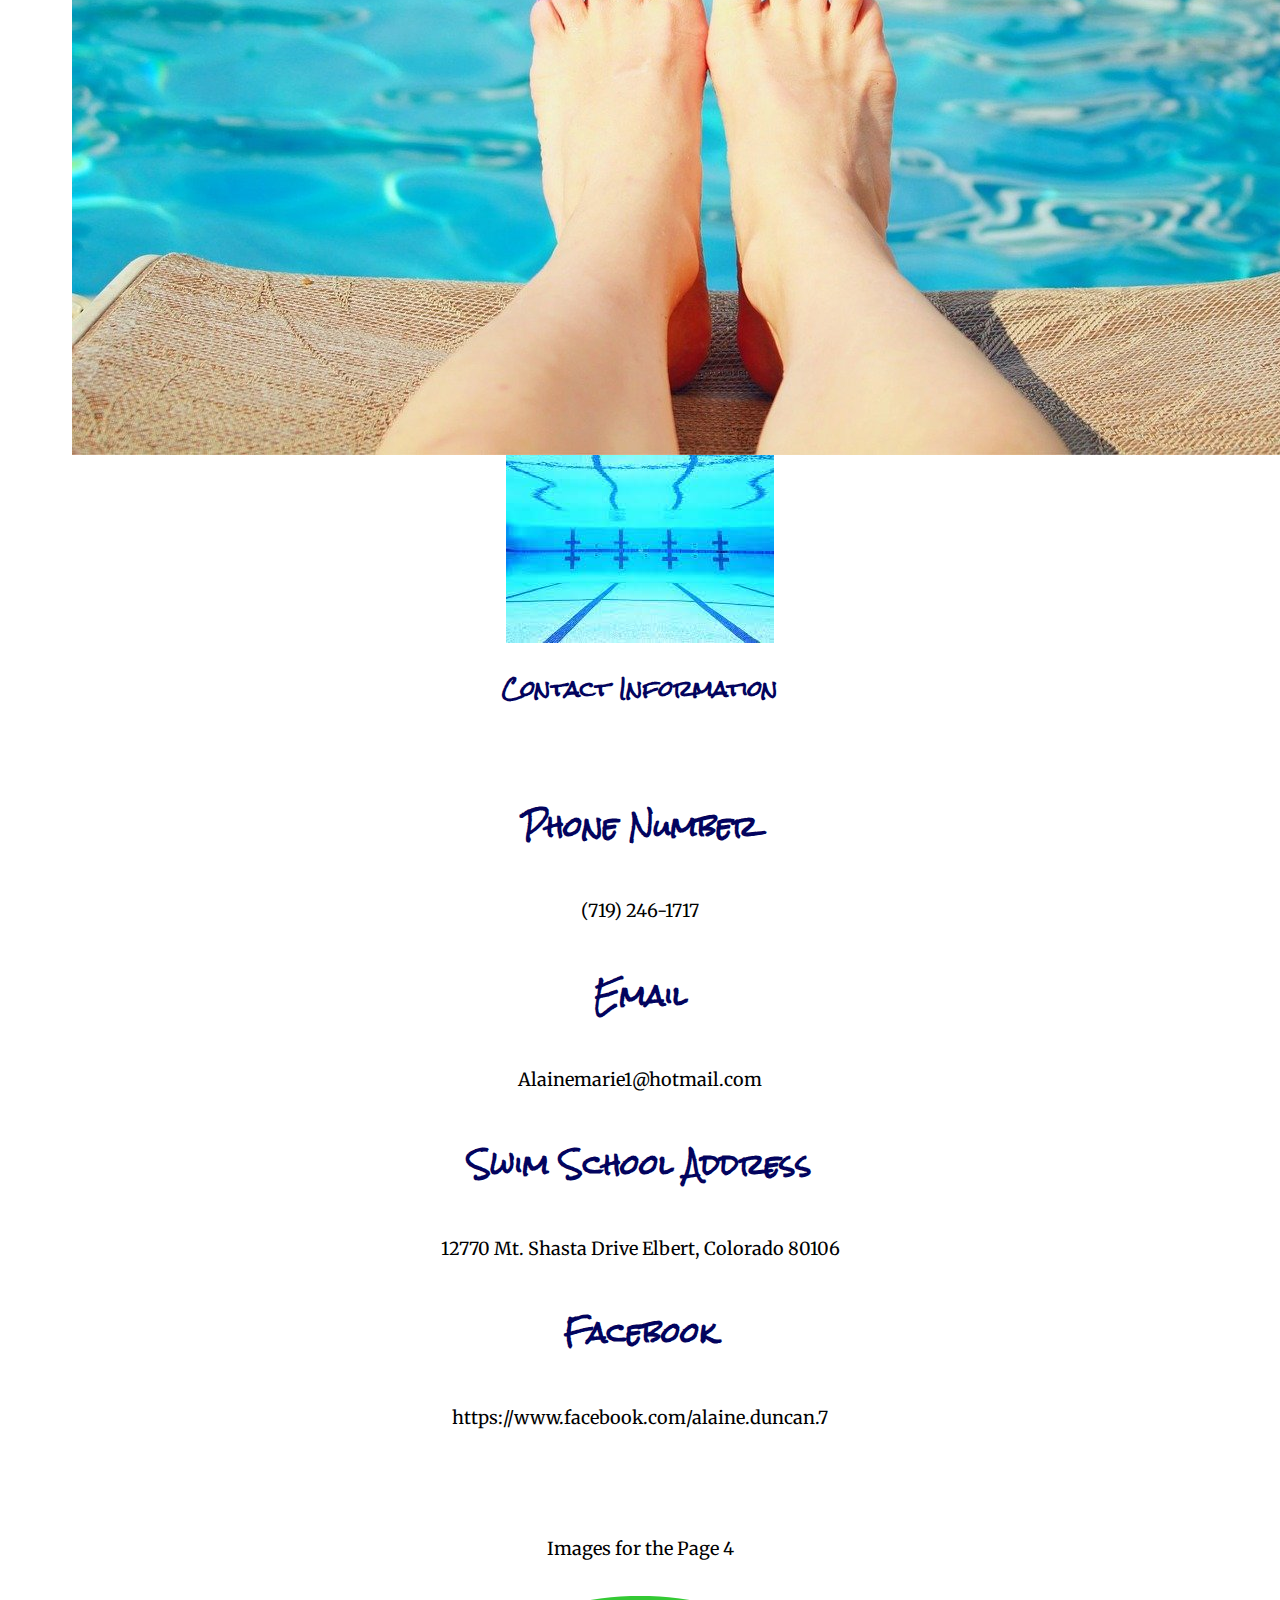
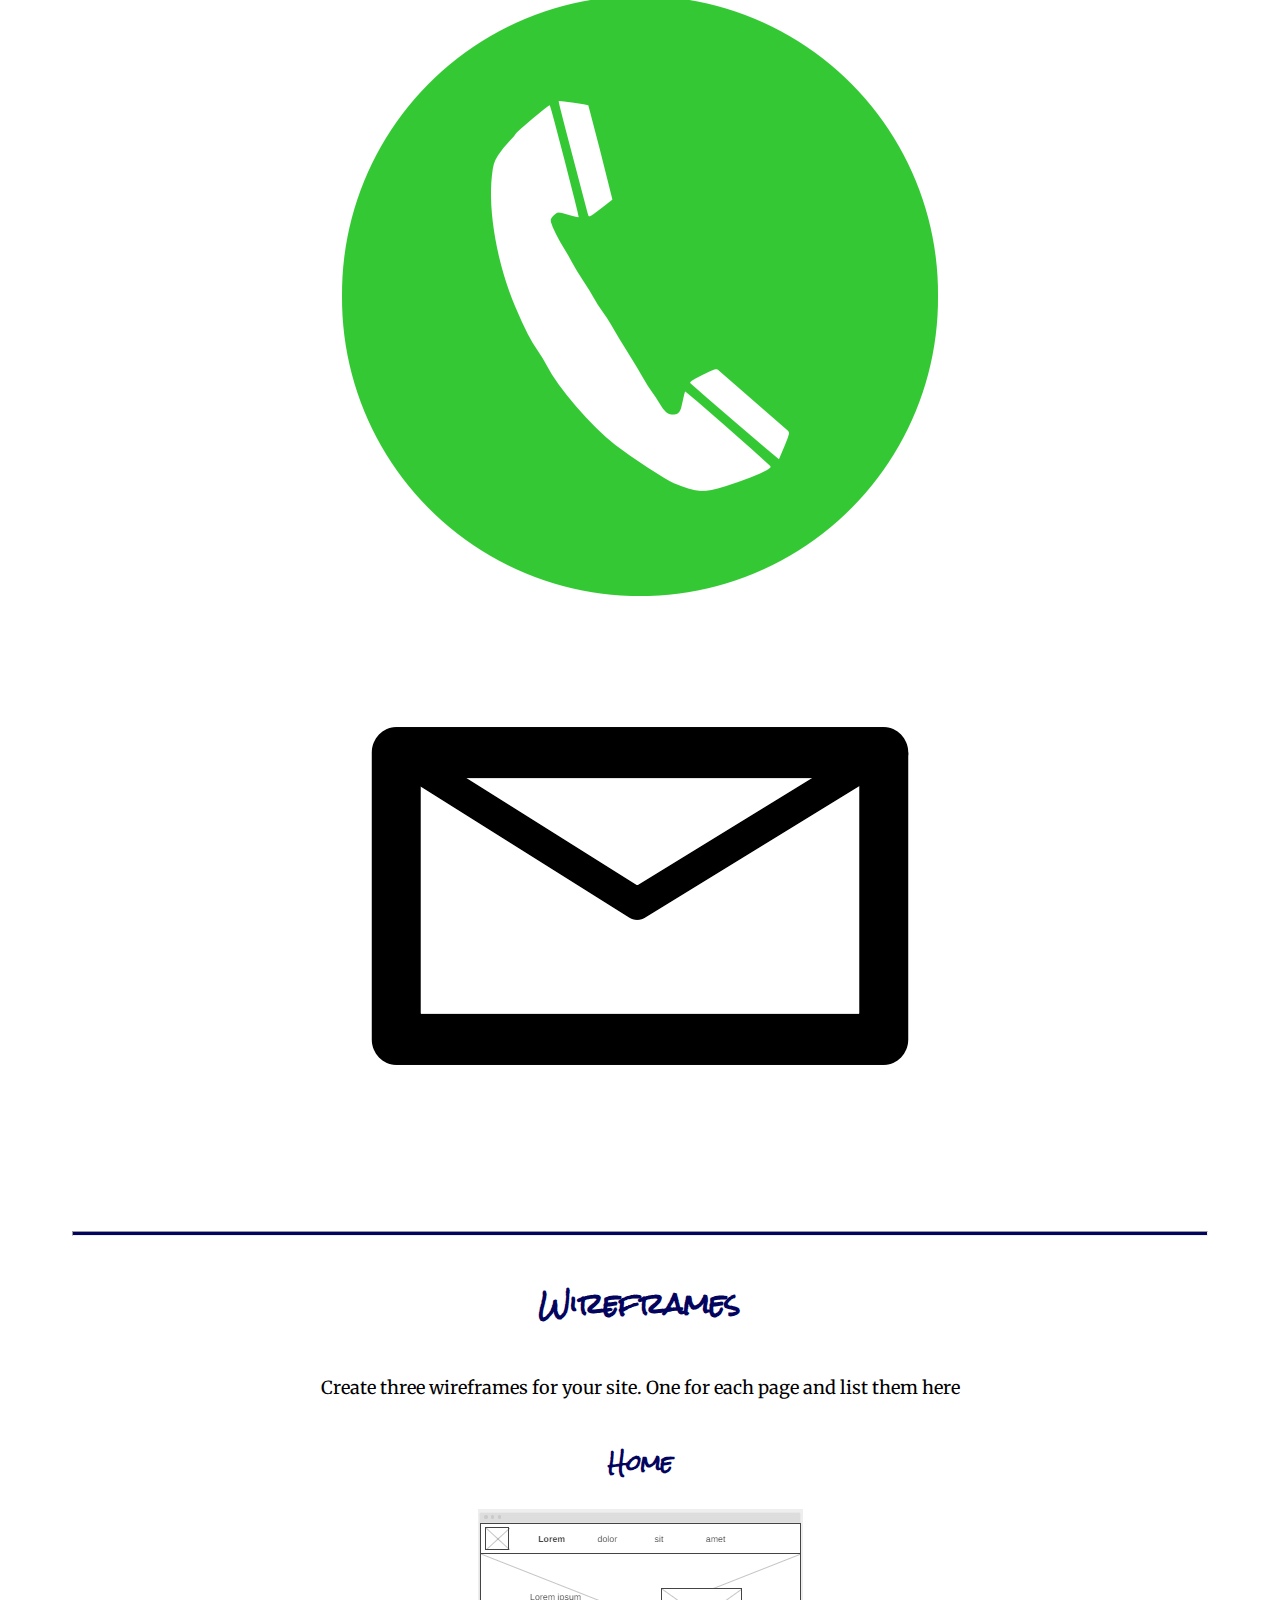
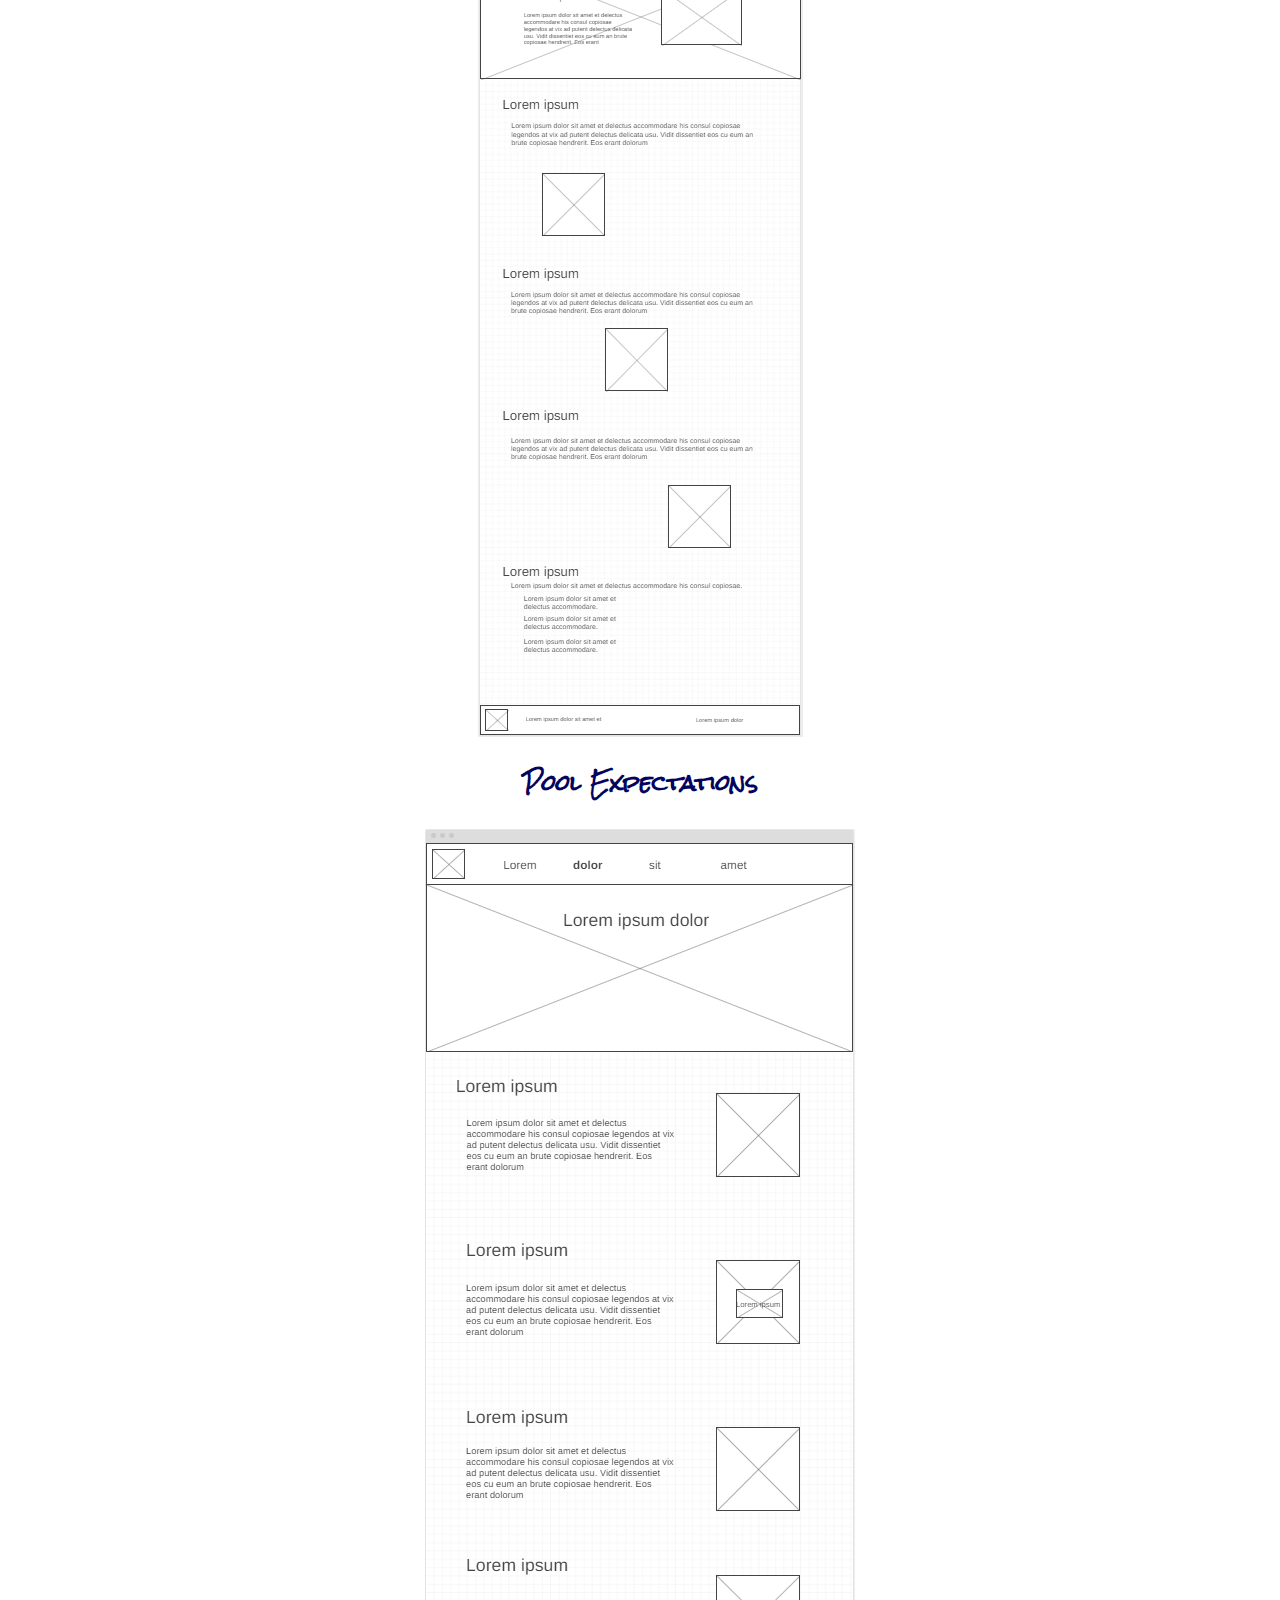
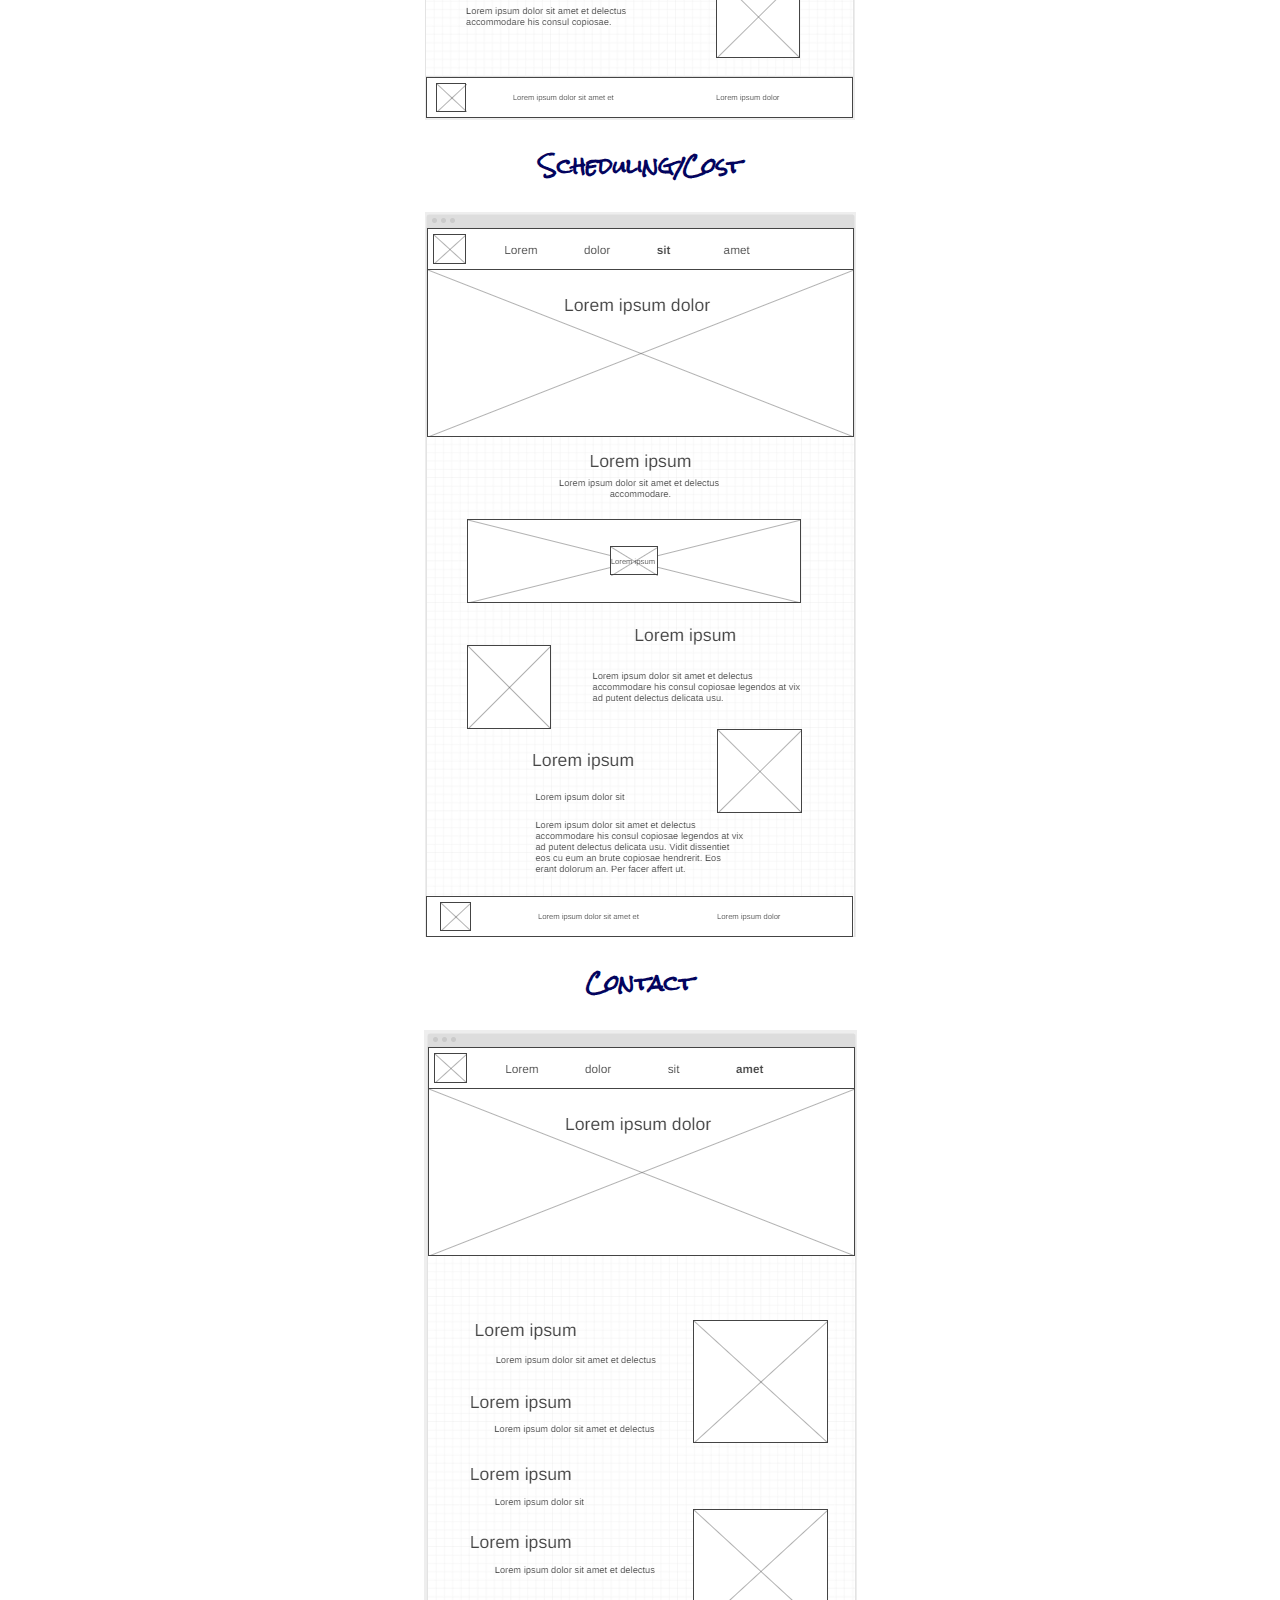
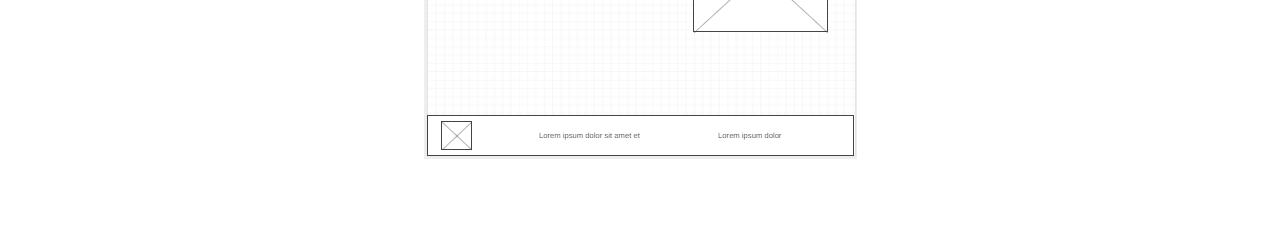
<file: swimming/swim-site-plan.html>
<!DOCTYPE html>
<html lang="en-us">
    
  <head>
    <meta charset="utf-8">
    <title>Site Plan</title>
    <link type="text/css" rel="stylesheet" href="css/siteplanstyles.css">
  </head>

  <body>
    <header>
      <h1>Alaine's Swim School Site Plan</h1>
      <h2>Nathan Christensen</h2>
      <h2>WDD 130.04</h2>
      <!-- In the header above, add the name or your site, your name and class number. For example if you are in section 3 you would put WDD 130.03 -->
    </header>
    <main>

      <!-- ------------------------Steps 2-3------------------------------ -->
      <hr>
      <h2>Overview</h2>
      <h3>Purpose</h3>
      <p>Imagine that you are at a pool party at your friend’s home. You are invited to go out into the pool to swim, but you must refuse the offer because you never learned how to swim. Growing up in Colorado your parents never knew about any swim school that they could afford to send you to, and so you never learned. For any parent living near Elbert, Colorado Miss Alaine’s Swim School is an affordable option for those who are looking to teach their child to swim. On this site, you will find all the needed information to contact and sign your child up to start swim lessons here in Elbert, Colorado.</p>  <!-- change this -->


      <h3>Audience</h3>
      <p>Our target audiences are parents who are looking for affordable options to send their child to a swim school. This audience will live close to Colorado Springs, Colorado and enroll children between the ages of 4 and 12. Most likely our target audiences will be between the ages of 25 and 45 years old and are more likely to be mothers rather than fathers. We want to publicize our content to any of these audiences.</p>  <!-- change this -->

      <hr>
      <h2>Branding</h2>
      <h3>Website Logo</h3>
      <!-- Replace this with some sort of logo for your site.  A logo can be as simple as the name of your site in a nice font :) -->
      <img src="images/icon.jpg" alt="swimming image" class="icon"> 
      <hr>
      <h2>
        Style Guide
      </h2>

      <!-- ------------------------Steps 4-8------------------------------ -->

      <h3>
        Color Palette
      </h3>
      <!--  The colors you choose for a website are one of the most important decisions you will make. Follow the instructions on the activity in iLearn then return and replace the color codes below with the hex color codes (the 6 digit numbers that show at the bottom of each color) for the colors you have chosen below.  You should have at least 2 colors but do not have to fill in all 4 if you do not need them.  -->

      <!-- Copy and paste the URL to your finished palette below Make sure to paste it into both spots -->
      Palette URL: <a href="https://coolors.co/03045e-0077b6-00b4d8-90e0ef-caf0f8" target="_blank">https://coolors.co/03045e-0077b6-00b4d8-90e0ef-caf0f8</a>


      <table class="colors">
        <tr><th>Primary</th><th>Secondary</th><th>Accent 1</th><th>Accent 2</th></tr>
        <!-- Replace the numbers in the boxes below with your hex color codes. Then switch to the site-plan.css file and change your colors there as well. -->
        <tr><td class="primary">[#CAF0F8]</td><td class="secondary">[#00B4D8]</td><td class="accent1">[#03045E]</td><td class="accent2">[#90E0EF]</td></tr>
      </table>

      <!-- ------------------------Step 9------------------------------ -->

      <h3>
        Typography
      </h3>
      <!-- Choose a font for your paragraphs (body copy) and headlines. What font(s) have you chosen? Why did you choose what you did?  Make sure to review the list of web safe fonts at W3Schools.org as a starting point.  Think also about which of your colors above you might use for background and font colors. -->

      <h4>
        Heading Font: Rock Salt  <!-- change this -->
      </h4>
      <h4>
        Paragraph Font: Merriweather  <!-- change this -->
      </h4>
      <h3>
        Normal paragraph example
      </h3>
      <p>
        Lorem ipsum dolor sit amet, consectetur adipiscing elit, sed do eiusmod tempor incididunt ut labore et dolore magna aliqua. Ut enim ad minim veniam, quis nostrud exercitation ullamco laboris nisi ut aliquip ex ea commodo consequat. Duis aute irure dolor in reprehenderit in voluptate velit esse cillum dolore eu fugiat nulla pariatur. Excepteur sint occaecat cupidatat non proident, sunt in culpa qui officia deserunt mollit anim id est laborum.
      </p>
      <h3>
        Colored paragraph example
      </h3>
      <p class="colored">
        Lorem ipsum dolor sit amet, consectetur adipiscing elit, sed do eiusmod tempor incididunt ut labore et dolore magna aliqua. Ut enim ad minim veniam, quis nostrud exercitation ullamco laboris nisi ut aliquip ex ea commodo consequat. 
      </p>

      <!-- ------------------------Step 10------------------------------ -->

      <h3>
        Navigation
      </h3>
      <!-- Think about how you want your navigation bar to look. In the site-plan.css file change the colors to your colors to get the look you desire. --> 
      <nav>
        <a href="index.html">Home</a>
        <a href="#">Page2</a>
        <a href="#">Page3</a>
      </nav>
      <hr>
      <h2>
        Site Map
      </h2>
      <div class="sitemap">
        <div class="sm-home">
          Home
        </div>
        <div class="sm-page2">
          [Page2] <!-- change this -->
        </div>
        <div class="sm-page3">
          [Page3]  <!-- change this -->
        </div>

        <div class="top">
          &nbsp;
        </div>
        <div class="left">
          &nbsp;
        </div>
        <div class="right">
          &nbsp;
        </div>

      </div>

      <!-- --------Content Section -------------- -->
      <hr>
      <h2>
        Content
      </h2>
      <h3>Home page</h3>
      <p>
        <h2>Goal Statement</h2>
        <p>Imagine that you are at a pool party at your friend’s home. You are invited to go out into the pool to swim, but you refuse the offer because you never learned how to swim as a kid. Growing up in Colorado your parents never knew about any swim school that they could afford to send you to, and so you never learned. 
        This is a situation that we hope to combat for any parent living near Colorado Springs, Colorado. Miss Alaine’s Swim School is an affordable option for those who are looking to teach their child to swim, and on this site, you will find all the needed information to contact us and sign your child up to start swim lessons. 
        </p>
        <h2>Overview of Typical Swim Lesson</h2>
        <p>Lessons generally take an hour or two to complete. Your child will be in the pool for most of that time, and parents will be required to be there to pick the child up an hour after the start time.</p>
        <h2>Location</h2>
        <p>We are located right here in Elbert, Colorado. Private swim lessons are given from the comfort of a friendly home pool where kids can learn to swim safely.</p>
        <h2>Process of getting started</h2>
        <p>Please follow the instructions found below to begin enrolling your child in Miss Alaine’s Swim School.
          Step 1  Send a text message or email to Alaine Duncan notifying her that you wish to enroll your child in swim lessons. Contact information can be found here. She will generally respond within 24 hours of contact.
          Step 2  Schedule an appointment by finding an open weekly slot that works for you here.
          Step 3  Visit this link to print, read, and sign the required liability form needed.
          Step 4  Prepare your child to have fun learning to swim!
        </p>
        <p>Follow on social media. Follow us on Facebook or Instagram
        </p>  
      </p>
      <p>Images for the Home page</p>
        <img src="images/homeimg1.jpg" alt="image for homepage">
        <img src="images/homeimg2.jpg" alt="image for homepage">

      </ul>
      <h3>Pool Expectations</h3>
      <p>
        <h2>Cancelations</h2>
        <p>Our Cancelation policy is as follows: Anyone who wishes to cancel a specific appointment must cancel that appointment and notify Alaine at least 24 hours before the set time of the swim lesson. You can find her contact information here. Two to three days’ advanced notice is preferred when canceling an appointment. Anyone who fails to cancel at least 24 hours in advance will be required to pay the normal fee for a lesson.</p>
        <h2>PDF link of Liability form</h2>
        <p>Before attending lessons, you must read and sign this liability form. Please read carefully and bring a signed copy of this form to your child’s first swim lesson.
          Link to form
        </p>
        <h2>Student Expectations</h2>
        <p>There are several key principles to learning with us here at Alaine’s swim school:
          Respect for the instructor, respect for self, hard work, and effort.</p>
        <h2>Parent Expectations</h2>
        <p>Parents are expected to: Take their child to and from lessons, work with the instructor to help their child learn skills, and abide by the terms specified in the liability agreement.</p>
      </p>
      <p>Images for the Page 2</p>
        <img src="images/expectationsimg1.jfif" alt="image for page2">
        <img src="images/expectationsimg2.jfif" alt="image for page2">

      </ul>
      <h3>Scheduling/cost</h3>
      <p>
        <h2>Scheduling link</h2>
        <p>Please click the link below to schedule your swim lesson.</p>
        <h2>Swim School Start/Finish dates</h2>
        <p>Our swim lesson season begins April 20th and ends September 1st. Alaine is available on Mondays and Fridays of most weeks for swim lessons.</p>
        <h2>Cost</h2>
        <p>Swim lesson Cost $40 per session</p>
        <h2>Payment Options</h2>
        <p>Venmo or cash are both accepted. (Right here I’m not sure if I’m going to provide a link to an online payment website where they can pay Alaine remotely or if I’ll just provide a link to her Venmo account. I’m possibly thinking about doing both things, but I need to look into it first)</p>
      </p>
      <p>Images for the Page 3</p>
        <img src="images/cost1.jpg" alt="image for page3">
        <img src="images/cost2.jfif" alt="image for page3">

      </ul>
      <h3>Contact Information</h3>
      <p>
        <h2>Phone Number</h2>
        <p>(719) 246-1717</p>
        <h2>Email</h2>
        <p>Alainemarie1@hotmail.com</p>
        <h2>Swim School Address</h2>
        <p>12770 Mt. Shasta Drive Elbert, Colorado 80106</p>
        <h2>Facebook</h2>
        <p>https://www.facebook.com/alaine.duncan.7 </p>
      </p>
      <p>Images for the Page 4</p>
        <img src="images/contact1.png" alt="image for page4">
        <img src="images/contact2.png" alt="image for page4">

      </ul>
      <hr>
      <h2>
        Wireframes
      </h2>
      <p>Create three wireframes for your site. One for each page and list them here</p>

      <h3>Home</h3>
      <img src="images/homewireframe.PNG" alt="home page wireframe">

      <h3>Pool Expectations</h3>
      <img src="images/page2wireframe.PNG" alt="page 2 wireframe">

      <h3>Scheduling/Cost</h3>
      <img src="images/page3wireframe.PNG" alt="page 3 wireframe">

      <h3>Contact</h3>
      <img src="images/page4wireframe.PNG" alt="page 4 wireframe">
    </main>
  </body>

</html>
</file>
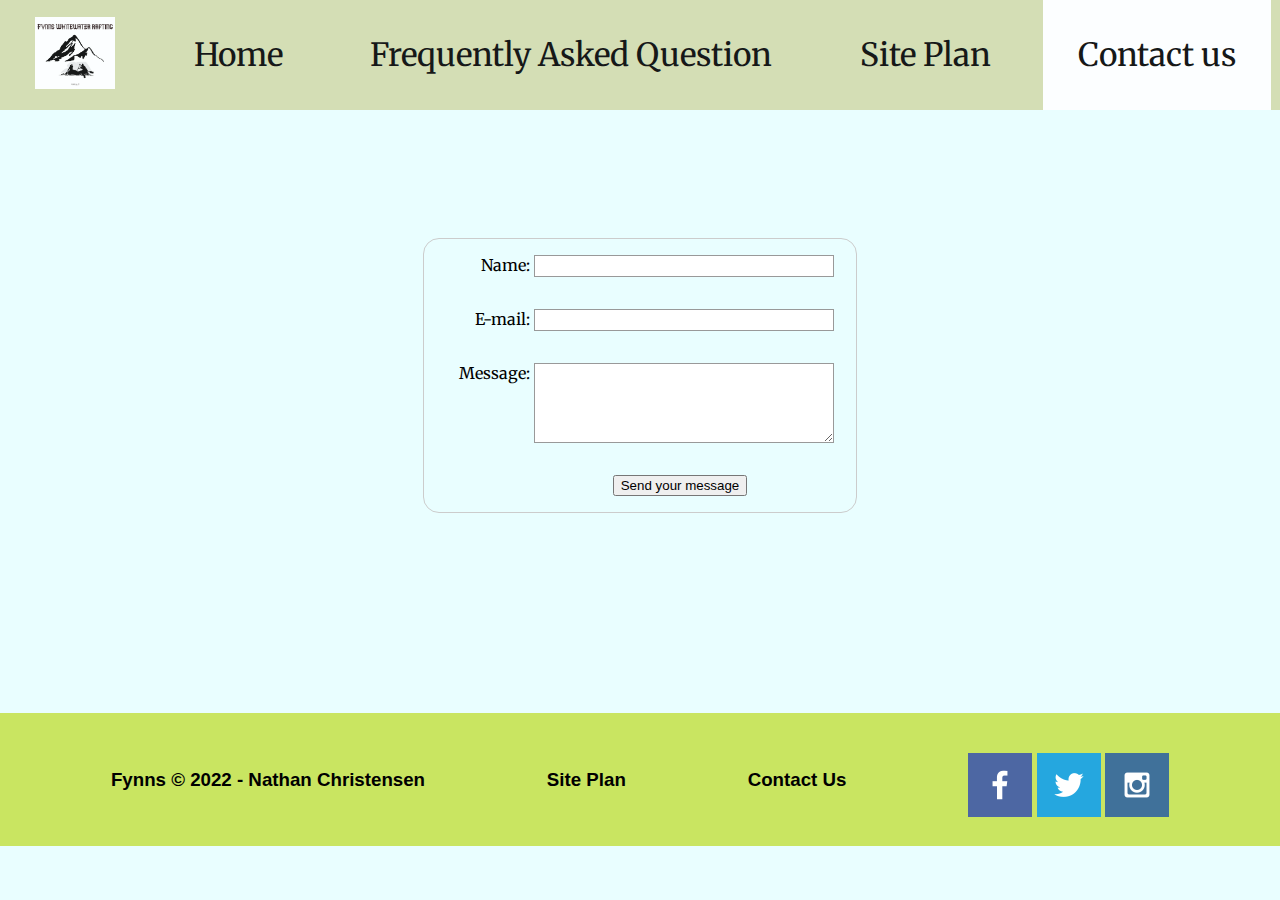
<file: wwr/contactus.html>
<!DOCTYPE html>
<html lang="en">
<head>
    <meta charset="UTF-8">
    <meta http-equiv="X-UA-Compatible" content="IE=edge">
    <meta name="viewport" content="width=device-width, initial-scale=1.0">
    <link rel="stylesheet" href="styles/styles1.css">
    <title>WhiteWater Rafting Vacations | Fynns Rafting | Home</title>
    <style>
        form {
        /* Center the form on the page */
        margin: 10% auto;
        width: 400px;
        /* Form outline */
        padding: 1em;
        border: 1px solid #CCC;
        border-radius: 1em;
        }

        ul {
        list-style: none;
        padding: 0;
        margin: 0;
        }

        form li + li {
        margin-top: 2em;
        }

        label {
        /* Uniform size & alignment */
        display: inline-block;
        width: 90px;
        text-align: right;
        }

        input,
        textarea {
        /* To make sure that all text fields have the same font settings
            By default, textareas have a monospace font */
        font: 1em sans-serif;

        /* Uniform text field size */
        width: 300px;
        box-sizing: border-box;

        /* Match form field borders */
        border: 1px solid #999;
        }

        input:focus,
        textarea:focus {
        /* Additional highlight for focused elements */
        border-color: #000;
        }

        textarea {
        /* Align multiline text fields with their labels */
        vertical-align: top;

        /* Provide space to type some text */
        height: 5em;
        }

        .button {
        /* Align buttons with the text fields */
        padding-left: 80px; /* same size as the label elements */
        }

        button {
        /* This extra margin represent roughly the same space as the space
            between the labels and their text fields */
        margin: 0 auto;
        display: block;

        }

        #feedback {
            background-color: antiquewhite;
            position: absolute;
            top: 0;
            left: 0;
            right: 0;
            padding: .5em;
            /* make this element invisible until we are ready for it */
            display: none;       
        }

        .moveDown {
            margin-top: 3em;
        }
    </style>
</head>
<body>
    <div id='content'>  
        <header>
            <a id="logo_link" href="index.html">
                    <img class="logo" src="images/raftingicon.png" alt="Fynns Rafting Icon">
            </a>     
            <nav> 
                <a href="index.html">Home</a>
                <a href="faq.html">Frequently Asked Question</a>
                <a href="site-plan-rafting.html">Site Plan</a>
                <a href="contactus.html" class="currentpage">Contact us</a>
            </nav>
        </header>
        <main>
            <div id="feedback"></div>
            <form action="/my-handling-form-page" method="post">
                <ul>
                    <li>
                      <label for="name">Name:</label>
                      <input type="text" id="name" name="user_name">
                    </li>
                    <li>
                      <label for="mail">E-mail:</label>
                      <input type="email" id="mail" name="user_email">
                    </li>
                    <li>
                      <label for="msg">Message:</label>
                      <textarea id="msg" name="user_message"></textarea>
                    </li>
                    <li class="button">
                        <button type="submit">Send your message</button>
                    </li>
                </ul>
            </form>
        </main>
        <footer>
            <h3>Fynns &copy; 2022 - Nathan Christensen</h3>
            <h3><a href="site-plan-rafting.html">Site Plan</a></h3>
            <h3><a href="contactus.html">Contact Us</a></h3>
            <div class="social-image">
                <a href="https://facebook.com" target="_blank">
                    <img src="images/facebook.png" alt="Facebook icon">
                </a>
                <a href="https://twitter.com" target="_blank">
                <img src="images/twitter.png" alt="Twitter icon">
                </a>
                <a href="https://instagram.com" target="_blank">
                <img src="images/instagram.png" alt="Instagram icon">
                </a>
            </div>
        </footer>
    </div>
    <script>
        // get the feedback div element so we can do something with it.
        const feedbackElement = document.getElementById('feedback');
        // get the form so we can read what was entered in it.
        const formElement = document.forms[0];
        // add a 'listener' to wait for a submission of our form. When that happens run the code below.
        formElement.addEventListener('submit', function(e) {
            // stop the form from doing the default action.
            e.preventDefault();
            // set the contents of our feedback element to a message letting the user know the form was submitted successfully. Notice that we pull the name that was entered in the form to personalize the message!
            feedbackElement.innerHTML = 'Hello '+ formElement.user_name.value +'! Thank you for your message. We will get back with you as soon as possible!';
            // make the feedback element visible.
            feedbackElement.style.display = "block";
            // add a class to move everything down so our message doesn't cover it.
            document.body.classList.toggle('moveDown');
        });
    </script>  
</body>
</html>
</file>
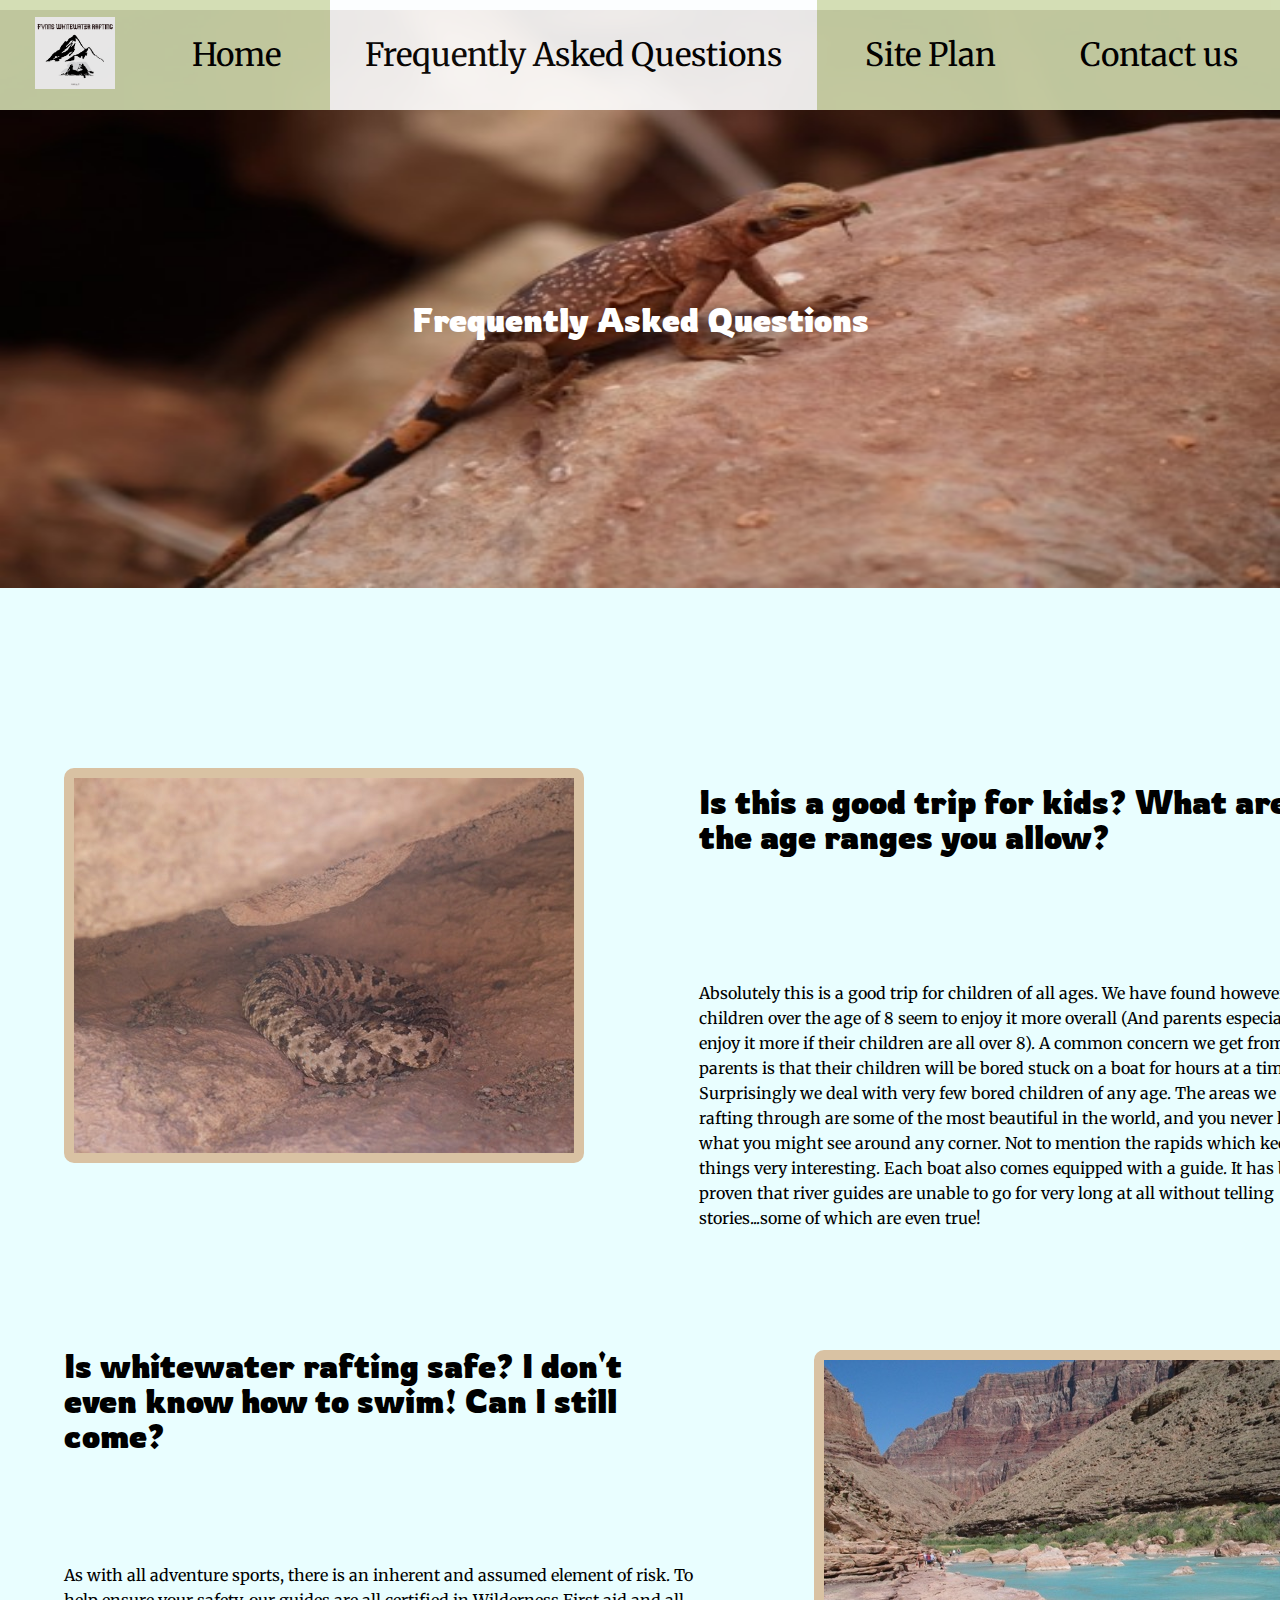
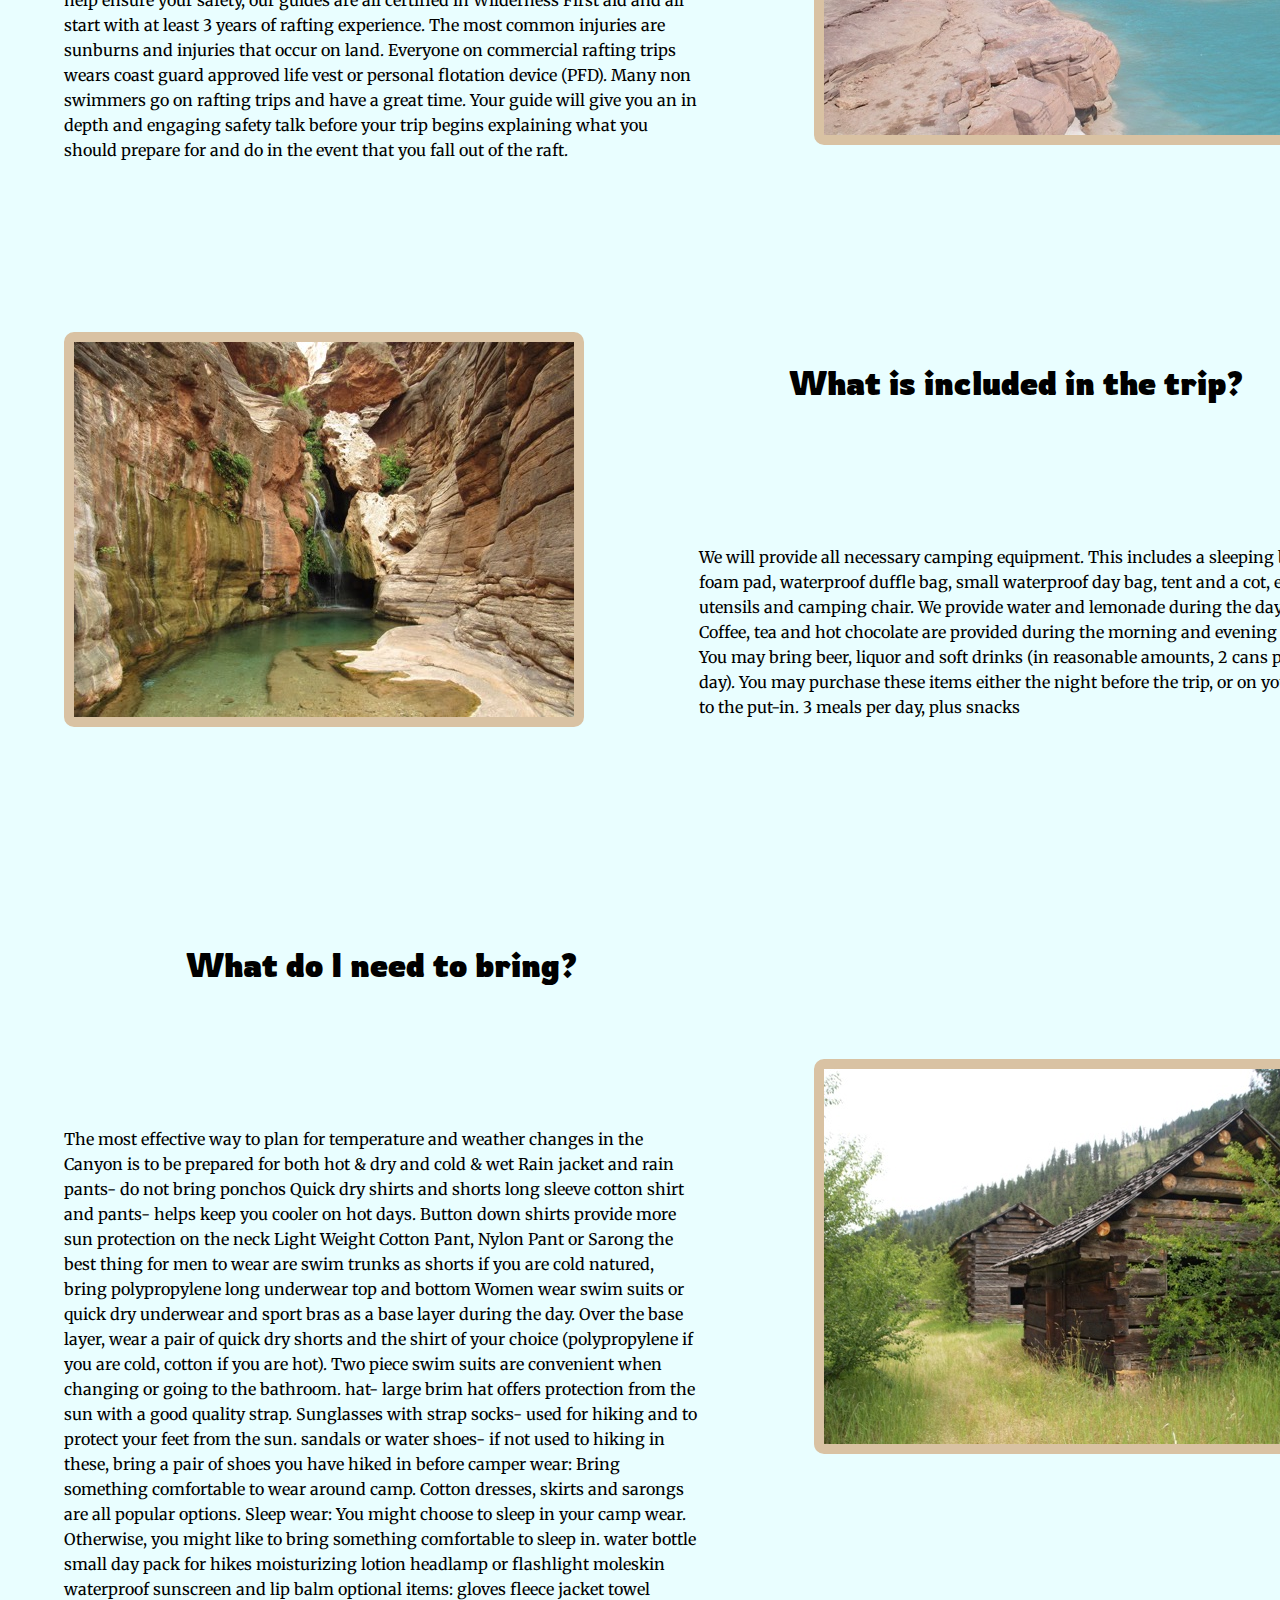
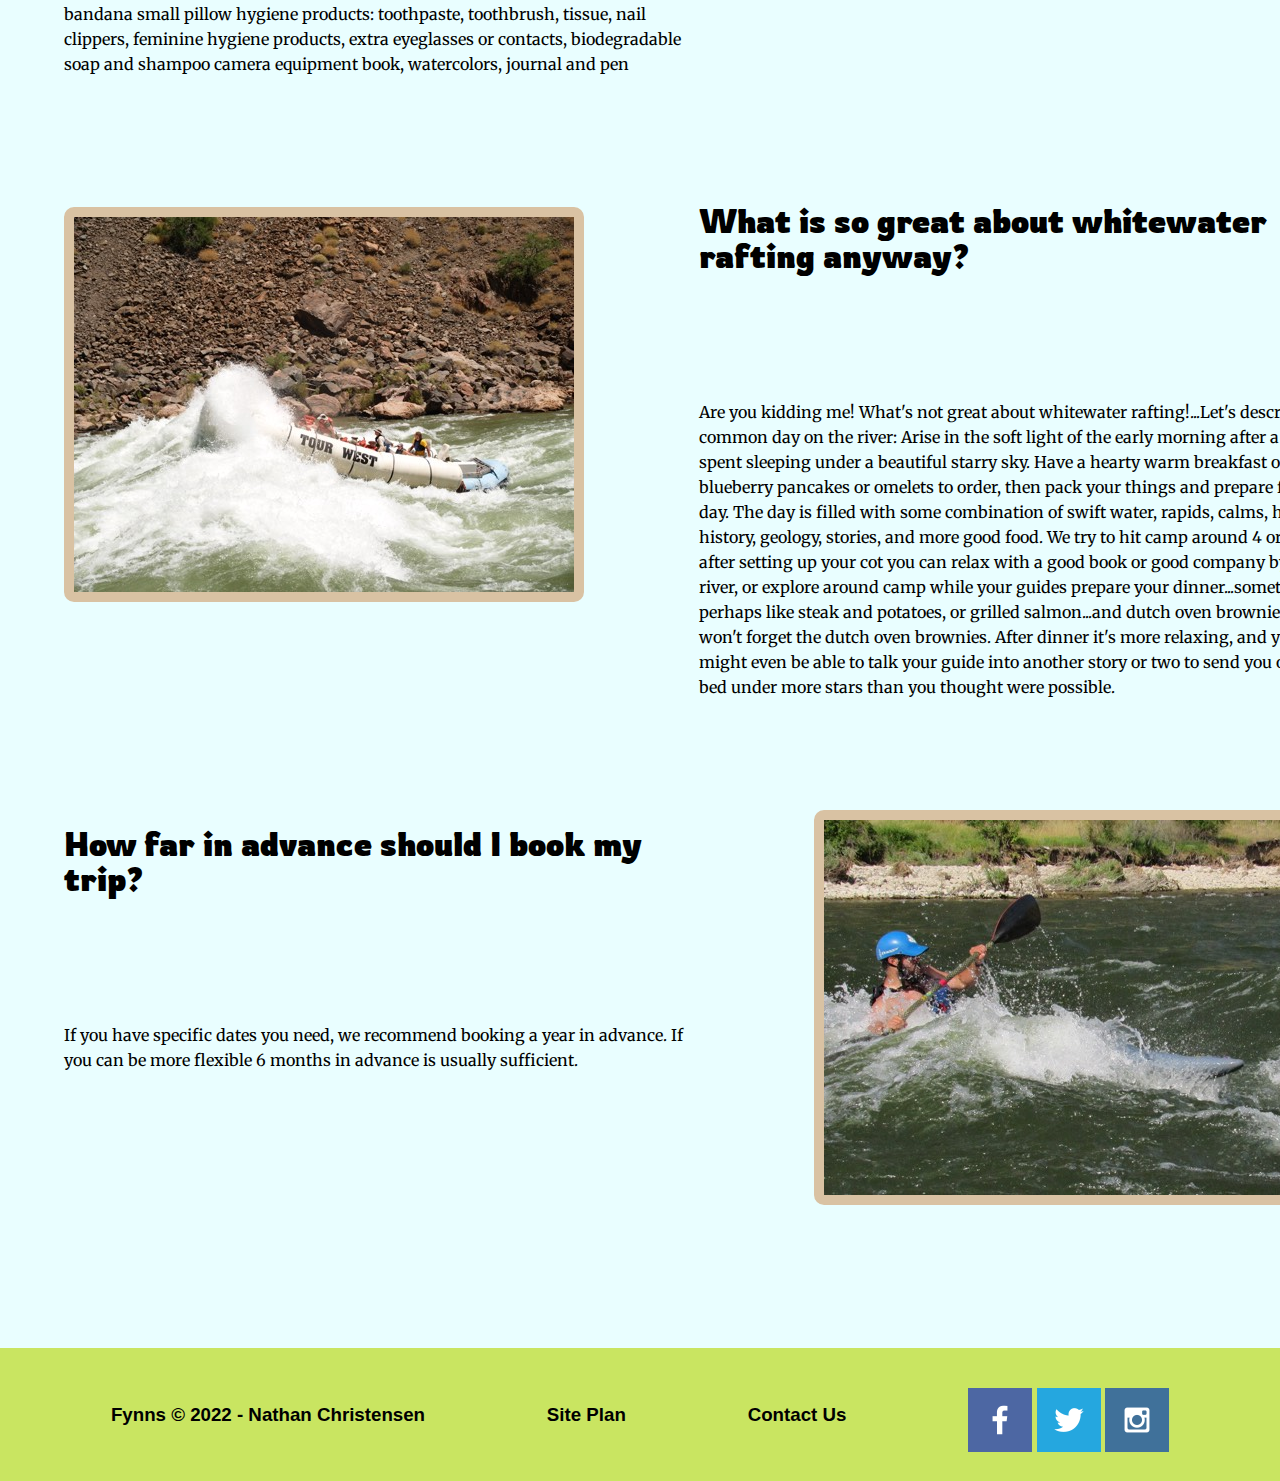
<file: wwr/faq.html>
<!DOCTYPE html>
<html lang="en">
<head>
    <meta charset="UTF-8">
    <meta http-equiv="X-UA-Compatible" content="IE=edge">
    <meta name="viewport" content="width=device-width, initial-scale=1.0">
    <link rel="stylesheet" href="styles/styles1.css">
    <title>WhiteWater Rafting Vacations | Fynns Rafting | Frequently Asked Questions</title>
</head>
<body>
    <div id='content2'>  
        <header>
            <a id="logo_link" href="index.html">
                    <img class="logo" src="images/raftingicon.png" alt="Fynns Rafting Icon">
            </a>     
            <nav> 
                <a href="index.html">Home</a>
                <a href="faq.html" class="currentpage">Frequently Asked Questions</a>
                <a href="site-plan-rafting.html">Site Plan</a>
                <a href="contactus.html">Contact us</a>
            </nav>
        </header>
        <div id="hero2">
            <div id="hero-box2">
                <img id="hero-img2" src="images/lizard.jpg" alt="People coming over a whitewater rapid">
            </div>
            <h1>Frequently Asked Questions</h1>
        </div>
        <main class="home-grid2">
            <img src="images/rattle-snake.jpg" alt="#" class="img2">
            <h1 class="head1">Is this a good trip for kids? What are the age ranges you allow?</h1>
            <p class="p1">  Absolutely this is a good trip for children of all ages. We have found however that children over the age of 8 seem to enjoy it more overall (And parents especially enjoy it more if their children are all over 8). A common concern we get from parents is that their children will be bored stuck on a boat for hours at a time. Surprisingly we deal with very few bored children of any age. The areas we are rafting through are some of the most beautiful in the world, and you never know what you might see around any corner. Not to mention the rapids which keep things very interesting. Each boat also comes equipped with a guide. It has been proven that river guides are unable to go for very long at all without telling stories...some of which are even true!</p>
            <img src="images/bluewater.jpg" alt="#" class="img3">
            <h1 class="head2">Is whitewater rafting safe? I don't even know how to swim! Can I still come?</h1>
            <p class="p2">  As with all adventure sports, there is an inherent and assumed element of risk. To help ensure your safety, our guides are all certified in Wilderness First aid and all start with at least 3 years of rafting experience. The most common injuries are sunburns and injuries that occur on land. Everyone on commercial rafting trips wears coast guard approved life vest or personal flotation device (PFD). Many non swimmers go on rafting trips and have a great time. Your guide will give you an in depth and engaging safety talk before your trip begins explaining what you should prepare for and do in the event that you fall out of the raft.</p>
            <img src="images/cave.jpg" alt="#" class="img4">
            <h1 class="head3">What is included in the trip?</h1>
            <p class="p3">  We will provide all necessary camping equipment. This includes a sleeping bag, foam pad, waterproof duffle bag, small waterproof day bag, tent and a cot, eating utensils and camping chair. We provide water and lemonade during the day. Coffee, tea and hot chocolate are provided during the morning and evening hours. You may bring beer, liquor and soft drinks (in reasonable amounts, 2 cans per day). You may purchase these items either the night before the trip, or on your way to the put-in. 3 meals per day, plus snacks</p>
            <img src="images/cabin.jpg" alt="#" class="img5">
            <h1 class="head4">What do I need to bring?</h1>
            <p class="p4">  The most effective way to plan for temperature and weather changes in the Canyon is to be prepared for both hot & dry and cold & wet Rain jacket and rain pants- do not bring ponchos Quick dry shirts and shorts long sleeve cotton shirt and pants- helps keep you cooler on hot days. Button down shirts provide more sun protection on the neck Light Weight Cotton Pant, Nylon Pant or Sarong the best thing for men to wear are swim trunks as shorts if you are cold natured, bring polypropylene long underwear top and bottom Women wear swim suits or quick dry underwear and sport bras as a base layer during the day. Over the base layer, wear a pair of quick dry shorts and the shirt of your choice (polypropylene if you are cold, cotton if you are hot). Two piece swim suits are convenient when changing or going to the bathroom. hat- large brim hat offers protection from the sun with a good quality strap. Sunglasses with strap socks- used for hiking and to protect your feet from the sun. sandals or water shoes- if not used to hiking in these, bring a pair of shoes you have hiked in before camper wear: Bring something comfortable to wear around camp. Cotton dresses, skirts and sarongs are all popular options. Sleep wear: You might choose to sleep in your camp wear. Otherwise, you might like to bring something comfortable to sleep in. water bottle small day pack for hikes moisturizing lotion headlamp or flashlight moleskin waterproof sunscreen and lip balm optional items: gloves fleece jacket towel bandana small pillow hygiene products: toothpaste, toothbrush, tissue, nail clippers, feminine hygiene products, extra eyeglasses or contacts, biodegradable soap and shampoo camera equipment book, watercolors, journal and pen</p>
            <img src="images/bigwave.jpg" alt="#" class="img6">
            <h1 class="head5">What is so great about whitewater rafting anyway?</h1>
            <p class="p5">  Are you kidding me! What's not great about whitewater rafting!...Let's describe a common day on the river: Arise in the soft light of the early morning after a night spent sleeping under a beautiful starry sky. Have a hearty warm breakfast of fresh blueberry pancakes or omelets to order, then pack your things and prepare for the day. The day is filled with some combination of swift water, rapids, calms, hikes, history, geology, stories, and more good food. We try to hit camp around 4 or 5, after setting up your cot you can relax with a good book or good company by the river, or explore around camp while your guides prepare your dinner...something perhaps like steak and potatoes, or grilled salmon...and dutch oven brownies...you won't forget the dutch oven brownies. After dinner it's more relaxing, and you might even be able to talk your guide into another story or two to send you off to bed under more stars than you thought were possible.</p>
            <img src="images/kayak.jpg"#" class="img7">
            <h1 class="head6">How far in advance should I book my trip?</h1>
            <p class="p6">  If you have specific dates you need, we recommend booking a year in advance. If you can be more flexible 6 months in advance is usually sufficient.</p>
        </main>
        <footer>
            <h3>Fynns &copy; 2022 - Nathan Christensen</h3>
            <h3><a href="site-plan-rafting.html">Site Plan</a></h3>
            <h3><a href="contactus.html">Contact Us</a></h3>
            <div class="social-image">
                <a href="https://facebook.com" target="_blank">
                    <img src="images/facebook.png" alt="Facebook icon">
                </a>
                <a href="https://twitter.com" target="_blank">
                <img src="images/twitter.png" alt="Twitter icon">
                </a>
                <a href="https://instagram.com" target="_blank">
                <img src="images/instagram.png" alt="Instagram icon">
                </a>
            </div>
        </footer>
    </div>  
</body>
</html>
</file>
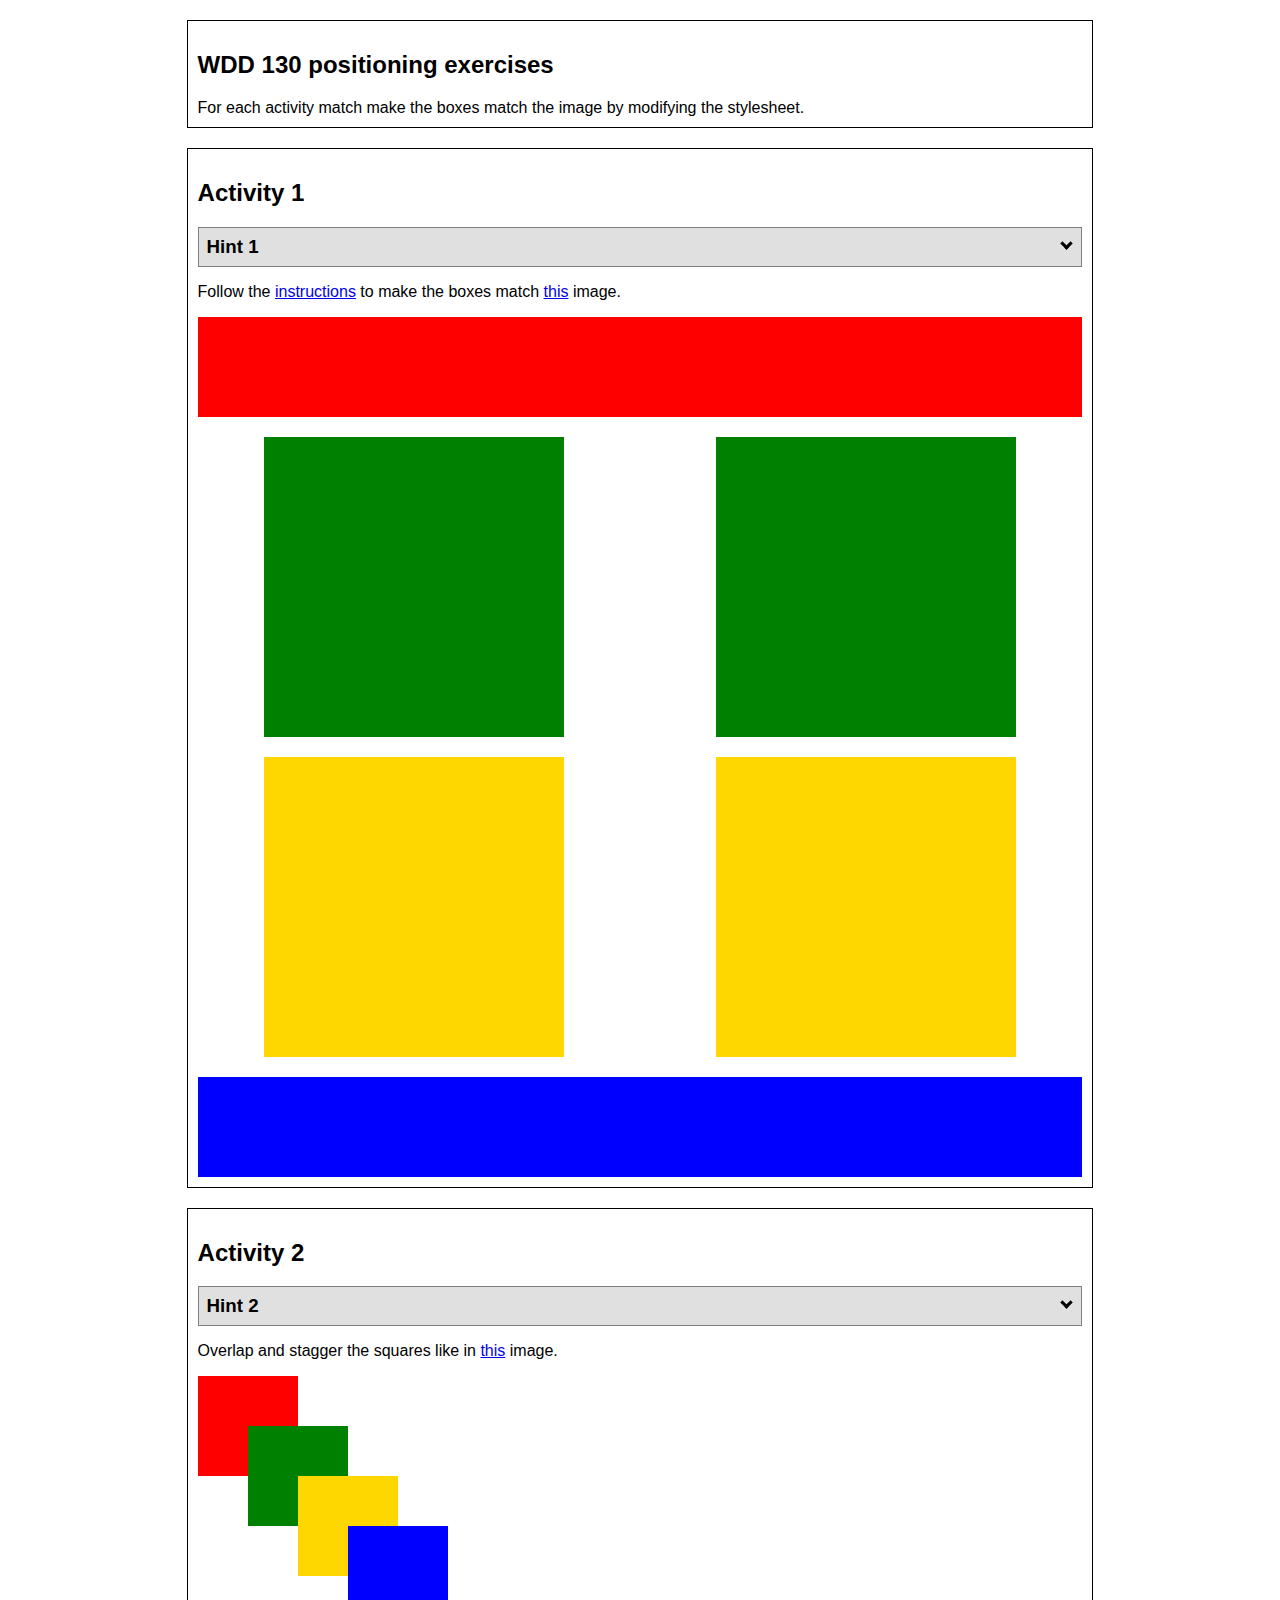
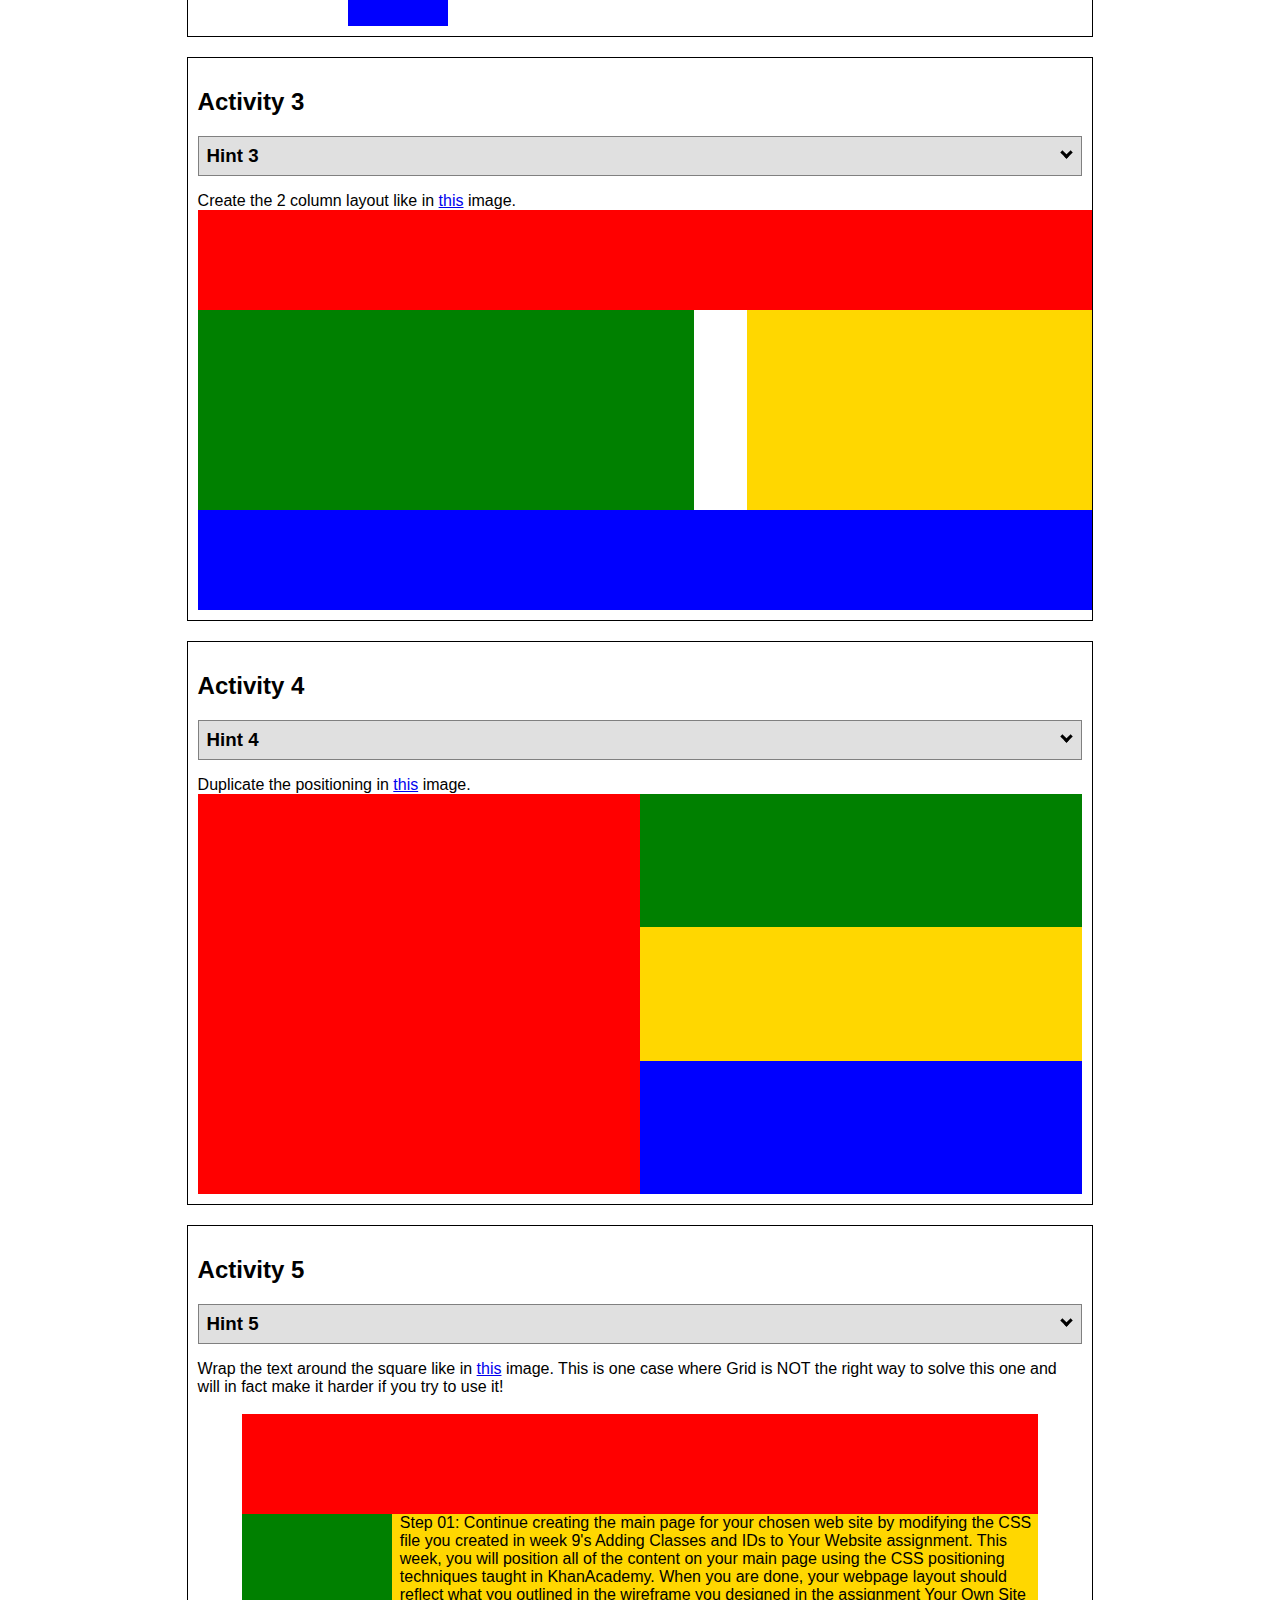
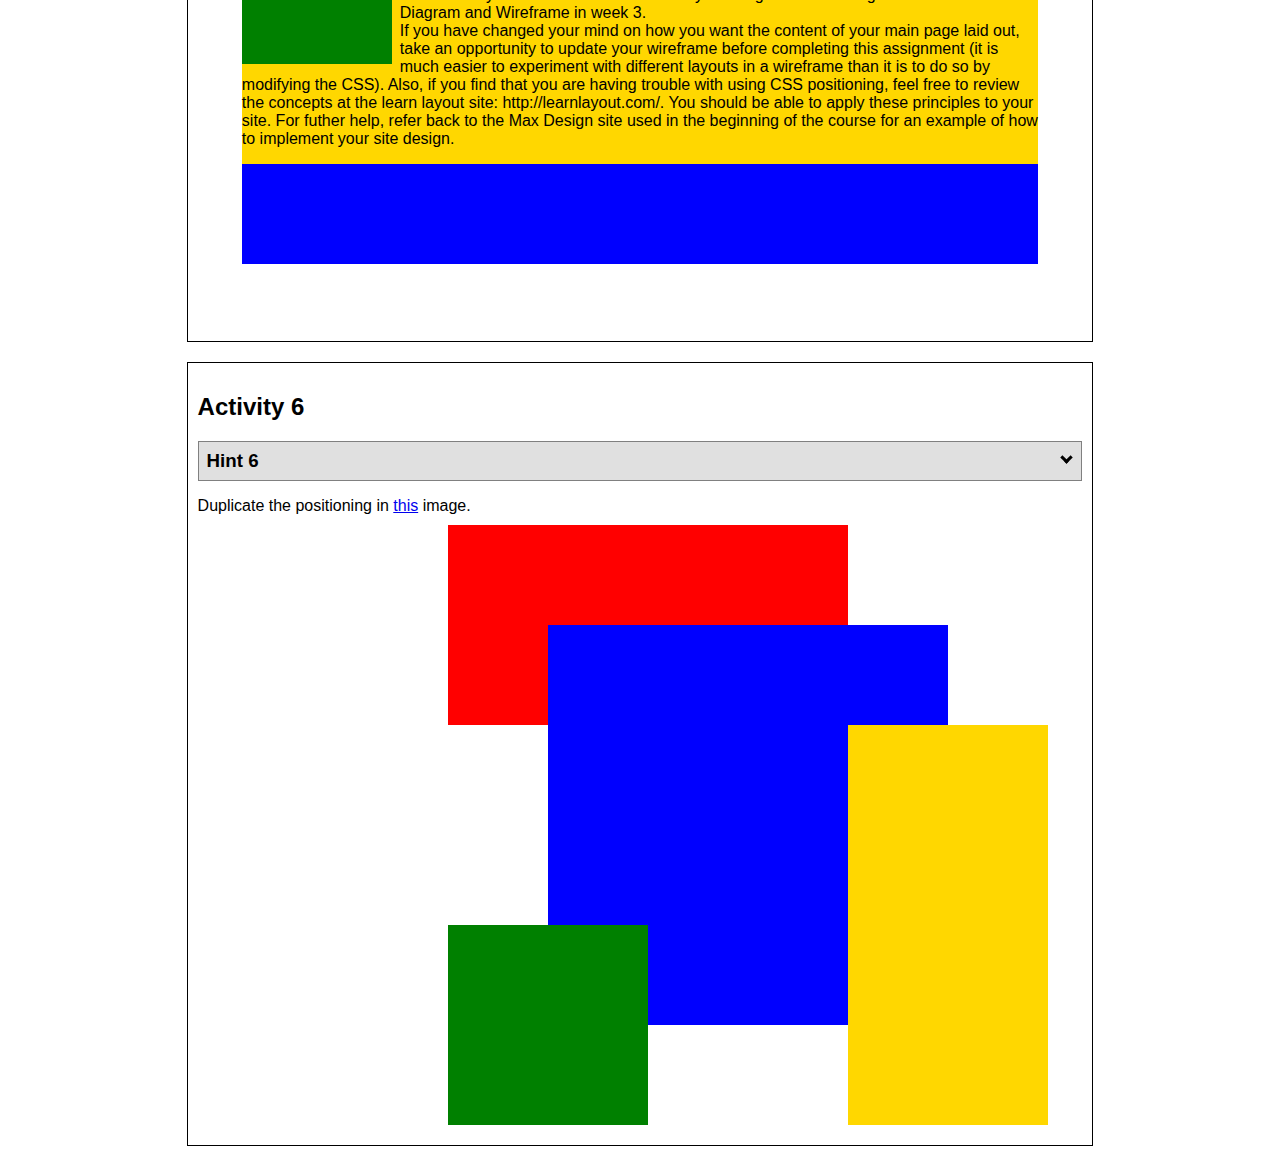
<file: wwr/position/positioning.html>
<!DOCTYPE html>
<html lang="en">
  <head>
    <!-- HTML - Name: positioning.html -->
    <title>Positioning Activity</title>
    <link rel="stylesheet" type="text/css" href="positionstyles.css" />
  </head>
  <body>
    <div class="activity">
      <h2>WDD 130 positioning exercises</h2>
      For each activity match make the boxes match the image by modifying the stylesheet.</div>
    <div class="activity">
      <h2>Activity 1</h2>
      <section class="hint"><input type="checkbox" ><i></i> <h3>Hint 1</h3><div><p>Check out the <a href="https://byui-wdd.github.io/wdd130/activities/w06-css-positioning.html" target="_blank">activity instructions</a> in Ilearn!</p></div></section>
      <p>Follow the <a href="https://byui-wdd.github.io/wdd130/activities/w06-css-positioning.html" target="_blank">instructions</a> to make the boxes match  <a href="https://byui-wdd.github.io/wdd130/images/example1.png" target="_blank">this</a> image.</p>
      <div class="content1" >
        <div class="red1" ></div>
        <div class="green1" ></div>
        <div class="green1" ></div>
        <div class="yellow1"></div>
        <div class="yellow1"></div>
        <div class="blue1"></div>
      </div>
    </div>
    <div class="activity">
      <h2>Activity 2</h2>
      <section class="hint"><input type="checkbox" > <h3>Hint 2</h3><i></i><div><p>Remember that the best way to shift elements around slightly on the page is with Margins.  You could also use Grid.  Either would work for this. If you choose margin, you can use a <em>negative</em> margin. (ie margin-top: -20px;)</p><h4>Properties used:</h4><ul><li>margin-top, margin-left</li><li>...or...</li><li>grid-template-columns: 50px 50px 50px 50px 50px </li></ul></div></section>
      <p>Overlap and stagger the squares like in <a href="https://byui-wdd.github.io/wdd130/images/example2.png" target="_blank">this</a> image.</p>
      <div class="content2" >
        <div class="red2" ></div>
        <div class="green2" ></div>
        <div class="yellow2"></div>
        <div class="blue2"></div>
      </div>
    </div>
    <div class="activity">
      <h2>Activity 3</h2>
      <section class="hint"><input type="checkbox" > <h3>Hint 3</h3><i></i><div><p>This one is going to be best solved with CSS Grid. Remember to make the boxes the right width first...then start moving them around. </p><h4>Properties used:</h4><ul><li>display:grid;</li><li>grid-template-columns:</li><li>grid-column-gap:</li>
        <li>grid-column:</li>  </ul></div></section>
      Create the 2 column layout like in <a href="https://byui-wdd.github.io/wdd130/images/example3.png" target="_blank">this</a>  image.
      <div class="content3" >
        <div class="red3" ></div>
        <div class="green3" ></div>
        <div class="yellow3"></div>
        <div class="blue3"></div>
      </div>
    </div>
    <div class="activity">
      <h2>Activity 4</h2>
      <section class="hint"><input type="checkbox" > <h3>Hint 4</h3><i></i><div><p>For the others we have been primarily concerned with width. For this one you will need to adjust height as well. </p><h4>Properties used:</h4><ul><li>display:grid;</li><li>grid-template-columns:</li><li>grid-row:</li></ul></div></section>
      Duplicate the positioning in <a href="https://byui-wdd.github.io/wdd130/images/example4.png" target="_blank">this</a> image. 
      <div class="content4" >
        <div class="red4" ></div>
        <div class="green4" ></div>
        <div class="yellow4"></div>
        <div class="blue4"></div>
      </div>
    </div>

    <div class="activity">
      <h2>Activity 5</h2>
      <section class="hint"><input type="checkbox" > <h3>Hint 5</h3><i></i><div><p>Grid is <strong>not</strong> the right way to do this.  In fact there is only one way to really do that...and that is with float. Remember that we float the thing we want the text to wrap around.  Also remember to start by making all the shapes the right size and shape.</p><h4>Properties used:</h4><ul><li>float: left;</li></ul></div></section>
      Wrap the text around the square like in <a href="https://byui-wdd.github.io/wdd130/images/example5.png" target="_blank">this</a> image. This is one case where Grid is NOT the right way to solve this one and will in fact make it harder if you try to use it!
      <div class="content5" >
        <div class="red5" ></div>
        <div class="green5" ></div>
        <div class="yellow5">Step 01: Continue creating the main page for your chosen web site by modifying the CSS file you created in week 9's Adding Classes and IDs to Your Website assignment. This week, you will position all of the content on your main page using the CSS positioning techniques taught in KhanAcademy. When you are done, your webpage layout should reflect what you outlined in the wireframe you designed in the assignment Your Own Site Diagram and Wireframe in week 3. <br />
          If you have changed your mind on how you want the content of your main page laid out, take an opportunity to update your wireframe before completing this assignment (it is much easier to experiment with different layouts in a wireframe than it is to do so by modifying the CSS). Also, if you find that you are having trouble with using CSS positioning, feel free to review the concepts at the learn layout site: http://learnlayout.com/. You should be able to apply these principles to your site. For futher help, refer back to the Max Design site used in the beginning of the course for an example of how to implement your site design.</div>
        <div class="blue5"></div>
      </div>
    </div>
    <div class="activity">
      <h2>Activity 6</h2>
      <section class="hint"><input type="checkbox" > <h3>Hint 6</h3><i></i><div><p>This one is all about visualizing the grid behind the layout. If you are having a hard time doing that first: all the sizes are even multiples of 100, and second here is another example with the lines drawn: <a href="https://byui-wdd.github.io/wdd130/images/example6-hint.png" target="_blank">example 6 with lines</a>. For this one you will find it easiest if you use px for the column width. You can also use <kbd>z-index</kbd> to control the element layering.    </p><h4>Properties used:</h4><ul><li>display:grid;</li><li>grid-template-columns:</li><li>grid-column:</li><li>grid-row:</li><li><a href="https://www.w3schools.com/cssref/pr_pos_z-index.asp" target="_blank">z-index:</a></li></ul></div></section>
      Duplicate the positioning in <a href="https://byui-wdd.github.io/wdd130/images/example6.png" target="_blank">this</a> image.
      <div class="content6" >
        <div class="red6" ></div>
        <div class="green6" ></div>
        <div class="yellow6"></div>
        <div class="blue6"></div>
      </div>
    </div>
  </body>
</html>
</file>
<file: swimming/css/styles.css>
/* Home Page/Other Pages CSS */

@import url('https://fonts.googleapis.com/css2?family=Merriweather:wght@300&family=Rock+Salt&display=swap');

body {
    line-height: 30px;
    background-color: #ecfcff;
    margin: 0 0;
}

p, li {
    font-family: Merriweather, Arial, Helvetica, sans-serif;
}

ol {
    font-family: Merriweather, Arial, Helvetica, sans-serif;
}

h1, h2, h3, h4 {
    font-family: "Rock Salt", Arial, Helvetica, sans-serif;
}

a {
    color: white;
    font-family: Merriweather, Arial, Helvetica, sans-serif;
}

main a {
    color:black;
}

.navbar a {
    color: black;
    text-decoration: none;
}

.navbar a:hover {
    color: white;
    text-decoration: none;
    transition-duration: 100ms;
}


.navbar {
    display: grid;
    grid-template-columns: 100px 200px 250px 250px 300px auto;
    background-color: #94ecfd;
    padding: 5px 30px;
    align-items: center;
    justify-items: center;
    font-size: 25px;
    border-bottom: 3px solid black;
    border-top: 3px solid black;
    position: fixed;
    width: 96%;
    z-index: 2;
}

.icon {
    grid-column: 1/2;
    width: 100%;
    border: solid 3px black;
    border-radius: 50%;
}

#a1 {
    grid-column: 2/3;
}

#a2 {
    grid-column: 3/4;
}

#a3 {
    grid-column: 4/5;
}

#a4 {
    grid-column: 5/6;
}

#a5 {
    grid-column: 6/7;
    justify-self: right;
}

.navbar input[type=text] {
    float: right;
    padding: 6px;
    border: 1px solid black;
    border-radius: 5px;
    margin-top: 8px;
    margin-right: 16px;
    font-size: 17px;
  }

#current {
    color: white;
}

.herobox {
    display: grid;
    grid-template-columns: auto;
    grid-template-rows: 250px 400px;
    padding-top: 100px;
}

.heroimg {
    grid-row: 1/3;
    grid-column: 1/2;
    width: 100%;
    height: 100%;
}

.hero0 {
    grid-row: 1/2;
    grid-column: 1/2;
    align-self: center;
    justify-self: center;
}

.fadebox {
    grid-row: 2/3;
    grid-column: 1/2;
    align-self: top;
    justify-self: center;
    text-align: center;
    max-width: 75%;
}

.hero01 {
    opacity: 1;
    align-self: center;
    justify-self: center;
    margin: 30px;
    padding: 10px;
    color: white;
    background-color:#00B4D8;
    border: 10px solid #00B4D8;
    border-radius: 40px;
    z-index: 1;
}

.hero02 {
    justify-self: center;
    align-self: center;
    width: 20%;
    border: 10px solid #03045E;
    border-radius: 10px;
}

.homegrid {
    display: grid;
    grid-template-columns: repeat(5, 1fr);
    grid-template-rows: 100px 100px 150px 100px 100px 150px 100px 100px 150px 150px 200px;
    align-items: center;
    margin: 0 5%;
    grid-row-gap: 40px;
}

.home1 {
    grid-column: 1/6;
    grid-row: 1/3;
}

.img1 {
    grid-column: 2/3;
    grid-row: 3/4;
    width: 100%;
    border: 20px solid #03045E;
    border-radius: 10px;
}

.home2 {
    grid-column: 1/6;
    grid-row: 4/6;
}

.img2 {
    grid-column: 3/4;
    grid-row: 6/7;
    width: 100%;
    border: 20px solid #03045E;
    border-radius: 10px;
}

.home3 {
    grid-column: 1/6;
    grid-row: 7/9;
    align-self: left;
}

.img3 {
    grid-column: 4/5;
    grid-row: 9/10;
    width: 100%;
    border: 20px solid #03045E;
    border-radius: 10px;
}

.home4 {
    grid-column: 2/5;
    grid-row: 10/12;
}

footer {
    display: grid;
    grid-template-columns: 50px 1fr 1fr;
    grid-template-rows: 50px;
    align-items: center;
    justify-items: left;
    padding: 0 20px;
    margin-top: 50px;
    grid-column-gap: 20px;
    background-color: #00B4D8;
    padding: 10px 0px;
}

.facebook {
    height: 100%;
}

/* Css for scheduling page */

.herobox2 {
    display: grid;
    grid-template-columns: auto;
    grid-template-rows: 250px 250px;
    padding-top: 100px;
}

.hero2 {
    grid-row: 1/2;
    grid-column: 1/2;
    align-self: center;
    justify-self: center;
    font-size: xx-large;
}

.homegrid3 {
    display: grid;
    grid-template-columns: 1fr 2fr 1fr;
    grid-template-rows: 150px 300px 250px 250px;
    margin: 0% 5%;
    justify-items: center;
    align-items: center;
    grid-row-gap: 50px;
}

.schedule {
    grid-column: 2/3;
    grid-row: 1/2; 
    text-align: center;
    align-self: baseline;
}

.s13 {
    grid-column: 1/4;
    grid-row: 2/3; 
    width: 100%; 
    height: 100%;
}

.s135 {
    grid-column: 2/3;
    grid-row: 2/3;
    text-decoration: none;
    font-size: x-large;
    background-color: white;
    border: 40px solid white; 
    border-radius: 20px; 
}

.s135:hover {
    grid-column: 2/3;
    grid-row: 2/3;
    text-decoration: none;
    font-size: xx-large;
    background-color: white;
    border: 60px solid white; 
    border-radius: 20px;
    transition-duration: 400ms;
}

.s14 {
    grid-column: 1/2;
    grid-row: 3/4; 
    width: 100%; 
    height: 100%;
    border: 2px solid black;
    border-radius: 5px;
}

.s15 {
    grid-column: 2/4;
    grid-row: 3/4; 
    text-align: center;
}

.s17 {
    grid-column: 3/4;
    grid-row: 4/5; 
    width: 100%; 
    height: 100%; 
    border: 2px solid black;
    border-radius: 5px;
}

.s18 {
    grid-column: 1/3;
    grid-row: 4/5; 
    text-align: center; 
}

/* Css for Contactus page */

.homegrid4 {
    display: grid;
    grid-template-columns: 1fr 1fr;
    grid-template-rows: repeat(8, 100px) 50px 300px;
    align-items: center;
    justify-items: center;
    margin-top: 100px;
    grid-row-gap: 50px;
}

.c20 {
    grid-column: 1/2;
    grid-row: 1/2;
}

.c21 {
    grid-column: 1/2;
    grid-row: 2/3;
    padding-bottom: 100px;
}

.c22 {
    grid-column: 1/2;
    grid-row: 3/4;
}

.c23 {
    grid-column: 1/2;
    grid-row: 4/5;
    padding-bottom: 100px;
}

.c24 {
    grid-column: 2/3;
    grid-row: 1/5;
    width: 50%;
}

.c25 {
    grid-column: 1/2;
    grid-row: 5/6;
}

.c26 {
    grid-column: 1/2;
    grid-row: 6/7;
    padding-bottom: 100px;
}

.c27 {
    grid-column: 1/2;
    grid-row: 7/8;
}

.c28 {
    grid-column: 1/2;
    grid-row: 8/9;
    padding-bottom: 100px;
}

.c28 a {
    text-decoration: none;
}

.c28 a:hover {
    text-decoration: none;
    font-size: larger;
    transition-duration: 100ms;
}

.c29 {
    grid-column: 2/3;
    grid-row: 5/10;
    width: 50%;
    padding-bottom: 200px;
}

.c30 {
    grid-column: 1/3;
    grid-row: 9/10;
}

/* The contact form css below */

form {
    /* Center the form on the page */
    grid-column: 1/3;
    grid-row: 10/11;
    margin: 10% auto;
    width: 400px;
    /* Form outline */
    padding: 1em;
    border: 5px solid #CCC;
    border-radius: 1em;
    background-color:#CCC;
    }

    ul {
    list-style: none;
    padding: 0;
    margin: 0;
    }

    form li + li {
    margin-top: 2em;
    }

    label {
    /* Uniform size & alignment */
    display: inline-block;
    width: 90px;
    text-align: right;
    }

    input,
    textarea {
    /* To make sure that all text fields have the same font settings
        By default, textareas have a monospace font */
    font: 1em sans-serif;

    /* Uniform text field size */
    width: 300px;
    box-sizing: border-box;

    /* Match form field borders */
    border: 1px solid #999;
    }

    input:focus,
    textarea:focus {
    /* Additional highlight for focused elements */
    border-color: #000;
    }

    textarea {
    /* Align multiline text fields with their labels */
    vertical-align: top;

    /* Provide space to type some text */
    height: 5em;
    }

    .button {
    /* Align buttons with the text fields */
    padding-left: 80px; /* same size as the label elements */
    }

    button {
    /* This extra margin represent roughly the same space as the space
        between the labels and their text fields */
    margin: 0 auto;
    display: block;

    }

    #feedback {
        background-color: antiquewhite;
        position: fixed;
        top: 0;
        left: 0;
        right: 0;
        padding: .5em;
        /* make this element invisible until we are ready for it */
        display: none;       
    }

    .moveDown {
        margin-top: 3em;
    }


    /* expectations page css */


.homegrid2 {
    display: grid;
    grid-template-columns: 2fr 1fr;
    grid-template-rows: repeat(8, 200px);
    justify-items: center;
    grid-row-gap: 50px;
    grid-column-gap: 40px;
    text-align: left;
    margin: 5% 5%;
}

.e1 { 
    grid-column: 1/2;
    grid-row: 1/2;
    align-self: center;
}

.e2 {
    grid-column: 1/2;
    grid-row: 2/3;
    margin-top: -50px;
}

.e3 {
    grid-column: 2/3;
    grid-row: 1/3;
    width: 100%;
    align-self: center;
    border: 5px solid black;
    border-radius: 5px;
}

.e4 {
    grid-column: 1/2;
    grid-row: 3/4;
    align-self: center;
}

.e5 {
    grid-column: 1/2;
    grid-row: 4/5;
    margin-top: -50px;
}

.e55 {
    grid-column: 2/3;
    grid-row: 3/5;
    z-index: 1;
    align-self: center;
}

.e55 a {
    text-decoration: none;
    background-color: white;
    padding: 10px;
    border: 10px solid white;
    border-radius: 40px;
}

.e55 a:hover {
    text-decoration: none;
    font-size: larger;
    background-color: white;
    padding: 20px;
    border: 20px solid white;
    border-radius: 80px;
    transition-duration: 200ms;
}

.e6 {
    grid-column: 2/3;
    grid-row: 3/5;
    width: 100%;
    align-self: center;
    border: 5px solid black;
    border-radius: 5px;
}

.e7 {
    grid-column: 1/2;
    grid-row: 5/6;
    align-self: center;
}

.e8 {
    grid-column: 1/2;
    grid-row: 6/7;
    margin-top: -50px;
}

.e9 {
    grid-column: 2/3;
    grid-row: 5/7;
    width: 100%;
    align-self: center;
    border: 5px solid black;
    border-radius: 5px;
}

.e10 {
    grid-column: 1/2;
    grid-row: 7/8;
    align-self: center;
}

.e11 {
    grid-column: 1/2;
    grid-row: 8/9;
    margin-top: -50px;
    font-size: larger;
}

.e115 {
    grid-column: 1/2;
    grid-row: 8/9;
}

.e12 {
    grid-column: 2/3;
    grid-row: 7/9;
    width: 100%;
    align-self: center;
    border: 5px solid black;
    border-radius: 5px;
}
</file>
<file: wwr/styles/styles1.css>
@import url('https://fonts.googleapis.com/css2?family=Merriweather:wght@300&family=Neonderthaw&family=Permanent+Marker&family=Source+Serif+4:wght@300&display=swap');

@import url('https://fonts.googleapis.com/css2?family=Merriweather:wght@300&family=Neonderthaw&family=Permanent+Marker&family=Rowdies:wght@300&family=Source+Serif+4:wght@300&display=swap');



#content {
    max-width: 1600px;
    margin: 0 auto;
}

#hero-msg {
    grid-column: 2/3;
    grid-row: 1/2;
    margin-top: 100px;
}

#hero-msg h1 {
    text-align: center;
    color: white;
}

#hero-msg h4 {
    text-align: center;
    color: white;
}

#background {
    height: 725px;
    background-color: #B6E2C5;
    margin: 200px 0;
    grid-column: 1/11;
    grid-row: 4/9;
}

#hero-img {
    width: 100%;
}

#hero {
    padding-bottom: 20px;
    display: grid;
    grid-template-columns: 1fr 3fr 1fr;
    margin-top: -100px;
}

#hero-box {
    grid-column: 1/4;
    grid-row: 1/3;
    z-index: -1;
}

#logo_link {
    padding-top: 5px;
    justify-self: center;
    align-self: center;
}



.card-img {
    border: 10px solid black;
    width: 100%;
    border: 10px solid #d9c2a3;
    transition: transform .5s;
    box-shadow: 5px 5px 10px #6f7364;
}

.card-img:hover {
    opacity: .6;
    transform: scale(1.1);
}
             

.mountains {
    width: 100%;
    grid-column: 2/7;
    grid-row: 5/8;
    box-shadow: 5px 5px 10px #6f7364;
}

.button-box {
    text-align: center;
}

.book {
    background-color: #1E6091;
    color: white;
    text-decoration: none;
    font-size: 18px;
    padding: 15px 30px;
    margin-top: 50px;
    border-radius: 5px;
}

.join {
    background-color: #C9E561;
    text-decoration: none;
    font-size: 18px;
    padding: 15px 30px;
    margin-top: 50px;
    border-radius: 5px;
}

.book:hover {
    background-color: #34A0A4;
}

.join:hover {
    background-color: #34A0A4;
}

.msg {
    background-color: #C9E561;
    color:black;
    line-height: 1.5em;
    padding: 35px;
    margin-top: 50px;
    grid-column: 6/10;
    grid-row: 6/7;
    box-shadow: 5px 5px 10px #6f7364;
}

.msg p {
    font-size: 0.8em;
    padding-bottom: 15px;
}

.home-grid {
    color: rgb(0, 0, 0);
    display: grid;
    grid-template-columns: repeat(10, 1fr);
}

.logo {
    width: 80px;
}

.icon {
    width: 80px;
    padding-top: 10px;
}

.rivers-card {
    margin: 200px 0;
    grid-column: 2/4;
    grid-row: 2/3;
}

.camping-card {
    margin: 200px 0;
    grid-column: 5/7;
    grid-row: 2/3;
}

.rapids-card {
    margin: 200px 0;
    grid-column: 8/10;
    grid-row: 2/3;
}

.currentpage {
    background-color: white;
}


body {
    background-color: #e9feff;
    font-family: Merriweather, Arial, Helvetica, sans-serif;
    margin: 0;
    padding: 0;
}

header {
    background-color: #d2dbae;
    font-size: 2em;
    display: grid;
    grid-template-columns: 150px auto;
    opacity: 0.9;
}

nav a:hover {
    background-color: #34A0A4;
}

nav a {
    text-align: center;
    color: black;
    text-decoration: none;
    padding: 35px;
}

nav {
    display: flex;
    justify-content: space-around;
}

main section {
    text-align: center;
}

main section img {
    box-sizing: border-box;
}

footer {
    background-color: #C9E561;
    font-family: Arial, Helvetica, sans-serif;
    padding: 25px 50px;
    margin-top: 200px;
    display: flex;
    justify-content: space-around;
    align-items: center;
}

footer a {
    text-decoration: none;
    color: black;
}
footer h3 a:hover {
    text-decoration: underline;
    color: white;
}

footer .social-image {
    padding-top: 15px;
}

h1, h2 {
    font-family: Rowdies, Arial, Helvetica, sans-serif;
    font-size: 2em;
}

/* responiveness part */


@media screen and (max-width: 900px) {
    #hero, .home-grid {
        display: block;
        height: auto;
    }
    nav, footer {
        flex-direction: column;
    }
    nav a {
        display: block;
        padding: 15px;
    }
    #hero {
        margin-top: 0;
    }
    #hero-msg {
        margin-top: 0;
    }
    #hero-msg h4 {
        display: none;
    }
    .home-title {
        font-size: 25px;
        color: #6f7364;
    }
    .rivers-card, .camping-card, .rapids-card { 
        margin: 50px auto;
        width: 60%;
    }
    #background {
        display: none;
    }
    .mountains, .msg {
        width: 80%;
        display: block;
        margin: 0 auto;
    }
    footer {
        margin-top: 25px;
    }
}


/* page 2 css */

.home-grid2 {
    color: rgb(0, 0, 0);
    display: grid;
    grid-template-columns: repeat(3, 1fr);
    grid-template-rows: repeat(12, .5fr);
    justify-items: center;
    align-items: center;
    margin-top: -25%;
    margin-bottom: -150px;
    column-gap: 10%;
    padding: 0% 5%;
    line-height: 25px;
}

.home-grid2 img {
    border: 10px solid #d9c2a3;
    border-radius: 10px;
}

.home-grid2 h1 {
    line-height: 35px;
}

#content2 {
    max-width: 1600px;
    max-height: fit-content;
    margin: 0 auto;
}
           
#hero-img2 {
    width: 100%;
    max-height: 60%;
}

#hero2 {
    padding-bottom: 20px;
    display: grid;
    grid-template-columns: 1fr 3fr 1fr;
    margin-top: -100px;
}

#hero2 h1 {
    grid-column: 2/3;
    grid-row: 1/2;
    justify-self: center;
    color: white;
    padding-top: 35%;
}

#hero-box2 {
    grid-column: 1/4;
    grid-row: 1/2;
    z-index: -1;
}

.img2 {
    grid-column: 1/2;
    grid-row: 1/3;
}

.head1 {
    grid-column: 2/4;
    grid-row: 1/2;
}

.p1 {
    grid-column: 2/4;
    grid-row: 2/3;
    align-self: start;
}

.img3 {
    grid-column: 3/4;
    grid-row: 3/5;
}

.head2 {
    grid-column: 1/3;
    grid-row: 3/4;
}

.p2 {
    grid-column: 1/3;
    grid-row: 4/5;
    align-self: start;
}

.img4 {
    grid-column: 1/2;
    grid-row: 5/7;
}

.head3 {
    grid-column: 2/4;
    grid-row: 5/6;
}

.p3 {
    grid-column: 2/4;
    grid-row: 6/7;
    align-self: start;
}

.img5 {
    grid-column: 3/4;
    grid-row: 7/9;
}

.head4 {
    grid-column: 1/3;
    grid-row: 7/8;
}

.p4 {
    grid-column: 1/3;
    grid-row: 8/9;
    align-self: start;
}

.img6 {
    grid-column: 1/2;
    grid-row: 9/11;
}

.head5 {
    grid-column: 2/4;
    grid-row: 9/10;
}

.p5 {
    grid-column: 2/4;
    grid-row: 10/11;
    align-self: start;
}

.img7 {
    grid-column: 3/4;
    grid-row: 11/13;
}

.head6 {
    grid-column: 1/3;
    grid-row: 11/12;
}

.p6 {
    grid-column: 1/3;
    grid-row: 12/13;
    align-self: start;
}
</file>
<file: swimming/css/siteplanstyles.css>
/* if you are using any Google fonts change the font names below to your fonts. 
Any spaces in your font name should be replaced with a +. 
Fonts are separated by a | */
@import url('https://fonts.googleapis.com/css?family=IM+Fell+French+Canon+SC|Lato');
@import url('https://fonts.googleapis.com/css2?family=Merriweather:wght@300&family=Rock+Salt&display=swap');

:root {
  /* change the values below to your colors from your palette */
  --primary-color: #CAF0F8   ;
  --secondary-color: #00B4D8 ;
  --accent1-color: #03045E;
  --accent2-color: #90E0EF;

  /* change the values below to your chosen font(s) */
  --heading-font: 'Rock Salt', Lato, sans-serif;
  --paragraph-font: Merriweather, Lato, Helvetica, sans-serif;

  /* these colors below should be chosen from among your palette colors above */
  --headline-color-on-white: #03045E;  /* headlines on a white background */ 
  --headline-color-on-color: white; /* headlines on a colored background */ 
  --paragraph-color-on-white: #000000; /* paragraph text on a white background */ 
  --paragraph-color-on-color: white; /* paragraph text on a colored background */ 
  --paragraph-background-color: #00B4D8  ;
  --nav-link-color: #03045E;
  --nav-background-color: #CAF0F8;
  --nav-hover-link-color: #03045E;
  --nav-hover-background-color: white;
}


/*  Look around below...but DON'T CHANGE ANYTHING! */

body {
  max-width: 1200px;
  margin: 0 auto;
  padding: 4em;
  font-size: 18px;
  text-align: center;
}
img {
  display: block;
  margin: 0 auto;
}

h1, h2, h3, h4, h5, h6 {
  font-family: var(--heading-font);
  color: var(--headline-color-on-white);
}
h2 {
  text-align: center;
}
hr {
  height: 3px;
  margin: 35px 0;
  background: var(--accent1-color);
}
header {
  padding: 1em;
  text-align: center;
  color: var(--paragraph-color-on-color);
  background-color: var(--paragraph-background-color);
}
header > h1, header > h2 {
  color: var(--headline-color-on-color);
}

p {
  font-family: var(--paragraph-font);
  color: var(--paragraph-color);
  padding: 1em;
}
.icon {
  display: block;
  margin: 0 auto;
  border-radius: 50%;
  width: 20%;
  border: solid 3px black;
}
.colors {
  width: 100%;
  min-width: 350px;
  margin: 30px auto;
  text-align: center;
  color: white;
}
.colors th {
  background-color: #999;
}
.colors td{
  width: 25%;
  height: 3em;
}

.primary {
  background-color: var(--primary-color);
}
.secondary {
  background-color: var(--secondary-color);
}
.accent1 {
  background-color: var(--accent1-color);
}
.accent2{
  background-color: var(--accent2-color);
}

p.colored {
  background-color: var(--paragraph-background-color);
  color: var(--paragraph-color-on-color);
}

nav {
  background-color: var(--nav-background-color);
  line-height: 3em;
  text-align: center;
  font-size: 1.2em;
}
nav  {
  list-style-type: none;
  display: flex;

}
nav a {
  padding:1em;
  min-width: 120px;
  text-decoration: none;
  padding: 10px;

}
nav a:link, nav a:visited {
  color: var(--nav-link-color);
}
nav a:hover {
  color: var(--nav-hover-link-color);
  background-color: var(--nav-hover-background-color);
}

.sitemap {
  display: grid;
  justify-content: center;

  grid-template-columns: repeat(6, 15%);
  grid-template-rows: 3em 1.5em 1.5em 3em;
  grid-template-areas: ". . home home . ."
    ". . . top . ."
    ". left left right right ."
    "page2 page2 . . page3 page3";
}
.sitemap > div {

  text-align: center;

}
.sm-home {
  grid-area: home;
  background-color: #ccc;
  line-height: 3em;
}
.sm-page2 {
  grid-area: page2;
  background-color: #ccc;
  line-height: 3em;
}
.sm-page3 {
  grid-area: page3;
  background-color: #ccc;
  line-height: 3em;
}

.top {
  grid-area: top;
  border-left: 1px solid;
}

.left {
  grid-area: left;
  border-top: 1px solid;
  border-left: 1px solid;
}

.right {
  grid-area: right;
  border-top: 1px solid;
  border-right: 1px solid;
}
</file>
<file: wwr/position/positionstyles.css>
/* CSS - Name: "positionstyles.css" */
/* Activity 1 styles */
.content1 {
  /* This is the parent of the activity 1 boxes. */
  display: grid;
  grid-template-columns: 1fr 1fr;
  grid-gap: 20px;
  justify-items: center;
}
.red1 { 
  width: 100%; 
  height: 100px; 
  background-color: red;
  grid-column: 1/3;
} 
.green1 {
  width: 300px; 
  height: 300px; 
  background-color: green; 

} 
.yellow1 {
  width: 300px; 
  height: 300px; 
  background-color: gold; 
} 
.blue1 {
  width: 100%; 
  height: 100px; 
  background-color: blue; 
  grid-column: 1/3;
} 
/* Activity 2 styles */ 
.content2 {
  /* This is the parent of the activity 2 boxes. */
  display: grid;
  grid-template-columns: 50px 50px 50px 50px 50px;
  grid-template-rows: 50px 50px 50px 50px 50px;
}
.red2 {
  width: 100px; 
  height: 100px; 
  background-color: red; 
  grid-column:1/3 ;
  grid-row: 1/3;
} 
.green2 { 
  width: 100px; 
  height: 100px; 
  background-color: green;
  grid-column: 2/4;
  grid-row: 2/4;
} 
.yellow2 {
  width: 100px; 
  height: 100px; 
  background-color: gold;
  grid-column: 3/5;
  grid-row: 3/5; 
} 
.blue2 {
  width: 100px; 
  height: 100px; 
  background-color: blue; 
  grid-column: 4/6;
  grid-row: 4/6;
} 
/* Activity 3 styles */ 
.content3 {
  /* This is the parent of the activity 3 boxes. */
  display: grid;
  grid-template-columns: 1fr 1fr;
  grid-column-gap: 6%;
  text-align: center;
}
.red3 {
  width: 100%; 
  height: 100px; 
  background-color: red; 
  grid-column: 1/3;
} 
.green3 {
  width: 31em; 
  height: 200px; 
  background-color: green;
  grid-column: 1/2;
} 
.yellow3 {
  width: 31em; 
  height: 200px; 
  background-color: gold;
  grid-column: 2/3; 
} 
.blue3 {
  width: 100%;
  height: 100px; 
  background-color: blue;
  grid-column: 1/3; 
} 
/* Activity 4 styles */ 
.content4 {
  /* This is the parent of the activity 4 boxes. */
  height: 400px;
  display: grid;
  grid-template-columns: 1fr 1fr;
  grid-template-rows: 1fr 1fr 1fr;
}
.red4 {
  width: 100%; 
  height: 100%; 
  background-color: red;
  grid-column: 1/2; 
  grid-row: 1/4;
} 
.green4 {
  width: 100%; 
  height: 100%; 
  background-color: green;
  grid-column: 2/3; 
  grid-row: 1/2; 
} 
.yellow4 {
  width: 100%; 
  height: 100%; 
  background-color: gold; 
  grid-column: 2/3; 
  grid-row: 2/3;
} 
.blue4 {
  width: 100%; 
  height: 100%; 
  background-color: blue; 
  grid-column: 2/3; 
  grid-row: 3/4;
} 
/* Activity 5 styles */ 
.content5 {
  /* This is the parent of the activity 5 boxes. */
  height: 500px;
  width: 90%;
  padding: 2% 5%;
}
.red5 { 
  width: 100%; 
  height: 100px; 
  background-color: red;
} 
.green5 { 
  width: 150px; 
  height: 150px; 
  background-color: green; 
  float: left;
  margin-right: 1%;
} 
.yellow5 {
  width: 100%; 
  height: 50%; 
  background-color: gold; 

} 
.blue5 {
  width: 100%; 
  height: 100px; 
  background-color: blue; 
} 
/* Activity 6 styles */ 
.content6 {
  /* This is the parent of the activity 6 boxes. */
  height: 600px;
  width: 600px;
  padding: 10px 250px;
  display: grid;
  grid-template-columns: repeat(6, 1fr);
  grid-template-rows: repeat(6, 1fr);
}
.red6 {
  width: 100%; 
  height: 100%; 
  background-color: red; 
  grid-column: 1/5;
  grid-row: 1/3;
  z-index: 1;
} 
.green6 {
  width: 100%; 
  height: 100%; 
  background-color: green;
  grid-column: 1/3;
  grid-row: 5/7; 
  z-index: 3;
} 
.yellow6 {
  width: 100%; 
  height: 100%; 
  background-color: gold;
  grid-column: 5/7;
  grid-row: 3/7; 
  z-index: 3;
} 
.blue6 {
  width: 100%; 
  height: 100%; 
  background-color: blue; 
  grid-column: 2/6;
  grid-row: 2/6;
  z-index: 2;
} 


/* Do not make any changes below here */
.activity {
  width: 70%; 
  margin: 20px auto; 
  font-family: Arial, sans-serif; 
  border: 1px solid black; 
  padding: 10px; 
  clear:both; 
  overflow: auto;
} 

.hint {
  border: 1px solid grey;
  background: #e0e0e0;
  padding: .5em;
  position: relative;
  margin: 1em 0;
}
.hint h3 {
  margin: 0;
}
.hint:hover {
  background: #d0d0d0;
}
.hint > div {
  display: none;
}

.hint input[type=checkbox] {
  position: absolute;
  width: 100%;
  height: 100%;
  opacity: 0;
  z-index: 1;
  cursor: pointer;
}

.hint input[type=checkbox]:checked ~ div {
  display: block;
}

.hint i {
  position: absolute;
  transform: translate(-6px, 0);
  margin-top: 16px;
  right: 10px;
  top: -3px;
}
.hint i:before, .hint i:after {
  content: "";
  position: absolute;
  background-color: black;
  width: 3px;
  height: 9px;
}
.hint i:before {
  transform: translate(2px, 0) rotate(45deg);
}
.hint i:after {
  transform: translate(-2px, 0) rotate(-45deg);
}

.hint input[type=checkbox]:checked ~ i:before {
  transform: translate(-2px, 0) rotate(45deg);
}
.hint input[type=checkbox]:checked ~ i:after {
  transform: translate(2px, 0) rotate(-45deg);
}
.hint a {
  position: relative;
  z-index: 1;
}
</file>
